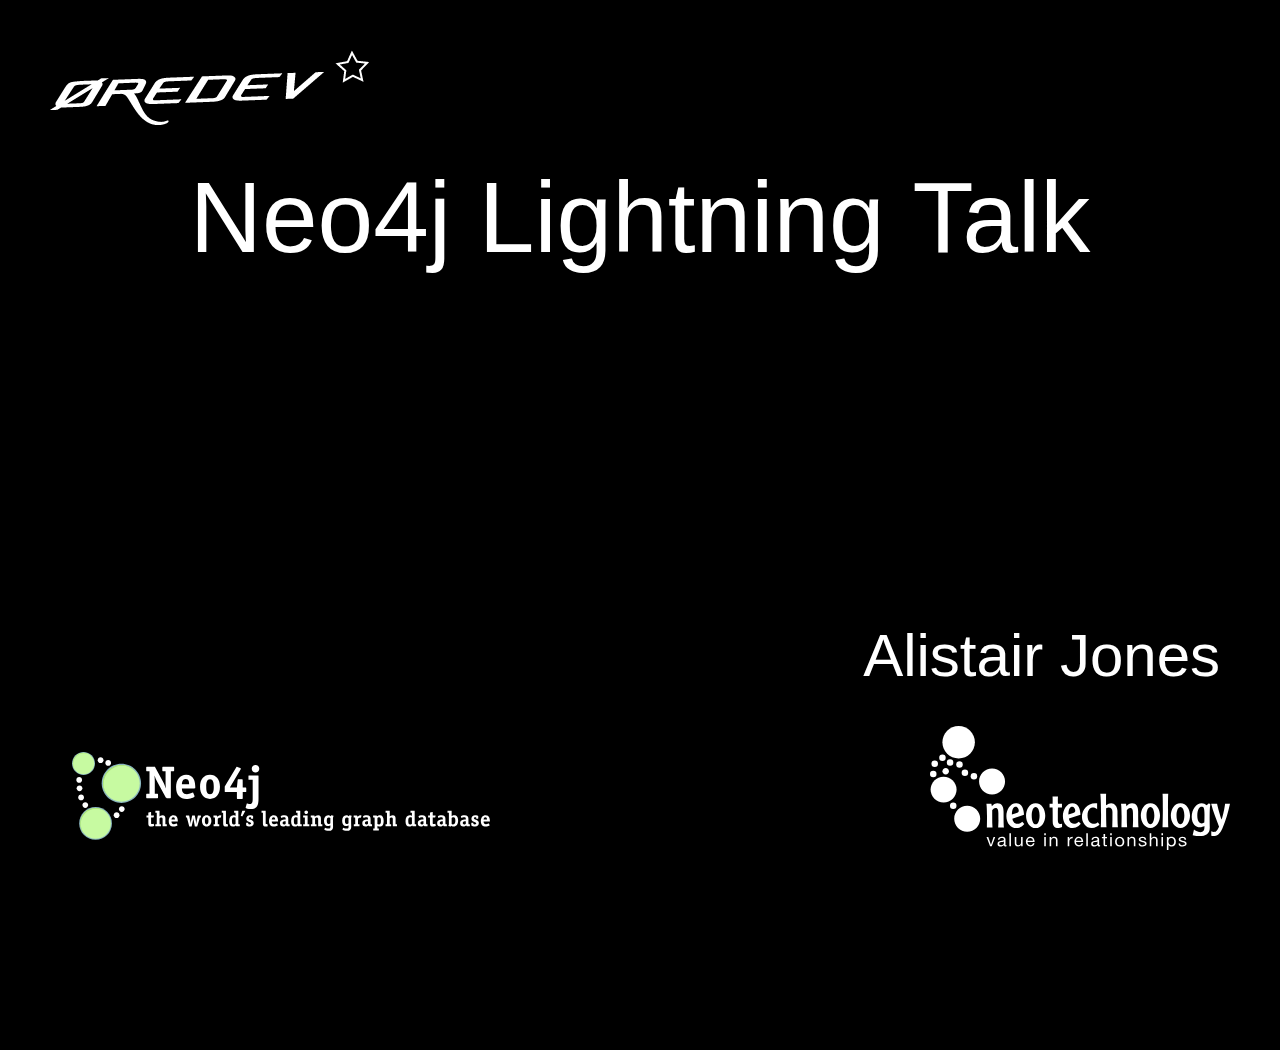
<file: 2012-11-08_Øredev_lightning/index.html>
<!DOCTYPE html>
<html xmlns="http://www.w3.org/1999/html" xmlns="">
<head>
	<meta charset="utf-8">
	<title>Øredev 2012</title>
	<link rel="stylesheet" media="screen" href="simple-core.css" type="text/css">
	<link rel="stylesheet" media="print" href="print-core.css" type="text/css">
	<link rel="stylesheet" href="lib/arrows/graph-diagram-inverted.css" type="text/css">
	<link rel="stylesheet" href="presentation.css" type="text/css">
  <link rel="stylesheet" href="lib/prettify/sunburst.css" type="text/css"/>

	<script src="lib/deck.js/modernizr.custom.js"></script>

  <script src="lib/deck.js/jquery-1.7.2.min.js"></script>
  <script src="lib/deck.js/core/deck.core.js"></script>
  <script src="lib/deck.js/extensions/hash/deck.hash.js"></script>

  <script src="lib/arrows/graph-diagram.js"></script>
  <script src="lib/d3/d3.v2.js"></script>

  <script type="text/javascript" src="lib/prettify/prettify.js"></script>

  <script type="text/javascript">

    var _gaq = _gaq || [];
    _gaq.push(['_setAccount', 'UA-9292365-1']);
    _gaq.push(['_trackPageview']);

    (function() {
      var ga = document.createElement('script'); ga.type = 'text/javascript'; ga.async = true;
      ga.src = ('https:' == document.location.protocol ? 'https://ssl' : 'http://www') + '.google-analytics.com/ga.js';
      var s = document.getElementsByTagName('script')[0]; s.parentNode.insertBefore(ga, s);
    })();

  </script>
</head>
<body class="deck-container">

<!-- Create any number of elements with class slide within the container -->
<section class="slide">
  <img src="images/oredev_rotated.png" style="position:absolute; left: 50px; top: 50px">
  <h1 style="margin-top: 150px;">Neo4j Lightning&nbsp;Talk</h1>
  <h2 style="position: absolute; right: 50px; bottom: 150px">Alistair Jones</h2>
  <img src="images/neo_technology_logo.svg" width="300px" style="position: absolute; right: 50px; bottom: 50px">
  <img src="images/neo-transparent-tag.svg" width="450px" style="position: absolute; left: 50px; bottom: 50px">
</section>

<section class="slide">
  <div class="center-outer">
    <div class="center-inner">
      <ul>
        <li class="database-category aggregate">Key-Value</li>
        <li class="database-category aggregate">Document</li>
        <li class="database-category aggregate">Column-Family</li>
        <li class="database-category">Graph</li>
      </ul>
      <div class="animation-steps">
        <ul>
          <li class="slide" id="highlight-aggregate-database-categories">Aggregates</li>
        </ul>
      </div>
    </div>
  </div>
</section>

<section class="slide">
  <div class="center-outer">
    <div class="center-inner">
      <h2 class="top-left-corner">graph model</h2>
      <figure class="graph-diagram">
        <ul class="graph-diagram-markup" data-internal-scale="1" data-external-scale="1">
          <li class="graph-diagram-node" data-node-id="0" data-x="50" data-y="0">
            <span class="graph-diagram-in-node-caption">N</span>
          </li>
          <li class="graph-diagram-node" data-node-id="1" data-x="380" data-y="-200">
            <span class="graph-diagram-in-node-caption">N</span>
          </li>
          <li class="graph-diagram-node" data-node-id="2" data-x="380" data-y="200">
            <span class="graph-diagram-in-node-caption">N</span>
          </li>
          <li class="graph-diagram-relationship" data-from="0" data-to="1">
            <span class="graph-diagram-relationship-type">R</span>
          </li>
          <li class="graph-diagram-relationship" data-from="1" data-to="2">
            <span class="graph-diagram-relationship-type">R</span>
          </li>
          <li class="graph-diagram-relationship" data-from="0" data-to="2">
            <span class="graph-diagram-relationship-type">R</span>
          </li>
        </ul>
      </figure>
    </div>
  </div>
</section>

<section class="slide">
  <h2 class="top-left-corner">flexible model</h2>
  <div class="center-outer">
    <div class="center-inner">
      <figure class="graph-diagram">
        <svg xmlns="http://www.w3.org/2000/svg" class="graph-diagram pre-sized" width="100%" height="500" viewBox="-150 -300 700 600"></svg>
        <ul class="graph-diagram-markup" data-internal-scale="1" data-external-scale="1">
          <li class="graph-diagram-node" data-node-id="0" data-x="-50" data-y="0">
            <span class="graph-diagram-in-node-caption">Alistair</span>
          </li>
          <li class="graph-diagram-node" data-node-id="1" data-x="450" data-y="200">
            <span class="graph-diagram-in-node-caption">London</span>
          </li>
          <li class="graph-diagram-node" data-node-id="2" data-x="450" data-y="-200">
            <span class="graph-diagram-in-node-caption">Neo4j</span>
          </li>
          <li class="graph-diagram-relationship" data-from="0" data-to="1">
            <span class="graph-diagram-relationship-type">lives in</span>
          </li>
          <li class="graph-diagram-relationship" data-from="0" data-to="2">
            <span class="graph-diagram-relationship-type">develops</span>
          </li>
        </ul>
      </figure>
      <ul>
        <li class="slide">Schema-free</li>
        <li class="slide">Relate anything to anything</li>
        <li class="slide">Store any property anywhere</li>
      </ul>
    </div>
  </div>
</section>

<section class="slide">
  <h2 class="top-left-corner" style="width: 200px">shortest path</h2>
  <figure class="graph-diagram shortest-path">
    <svg xmlns="http://www.w3.org/2000/svg" class="graph-diagram pre-sized" height="100%" width="100%" preserveAspectRatio="xMidYMid slice" viewBox="-200.6061513423921 -705.2453613281247 1761.7085072994232 1407.2476501464835"></svg>
    <ul class="graph-diagram-markup" data-internal-scale="1.33" data-external-scale="1">
      <li class="graph-diagram-node shortest-path start-or-end" data-node-id="0" data-x="0" data-y="0"></li>
      <li class="graph-diagram-node shortest-path" data-node-id="1" data-x="142.06070290472272" data-y="-151.87272380169173"></li>
      <li class="graph-diagram-node shortest-path" data-node-id="2" data-x="277.68091187441263" data-y="-9.015580944548853"></li>
      <li class="graph-diagram-node shortest-path" data-node-id="3" data-x="421.6729415090458" data-y="-159.282850681391"></li>
      <li class="graph-diagram-node shortest-path" data-node-id="4" data-x="565.3157399113018" data-y="-20.936986019736846"></li>
      <li class="graph-diagram-node shortest-path" data-node-id="5" data-x="721.1004959909535" data-y="-164.78344910126881"></li>
      <li class="graph-diagram-node shortest-path" data-node-id="6" data-x="858.4577746857384" data-y="-12.151870153900425"></li>
      <li class="graph-diagram-node shortest-path start-or-end" data-node-id="7" data-x="1000.4272919848454" data-y="-185.2251784245772"></li>
      <li class="graph-diagram-node" data-node-id="8" data-x="1157.854490351856" data-y="-18.307885191494346"></li>
      <li class="graph-diagram-node" data-node-id="9" data-x="147.60572390448775" data-y="152.01767082501178"></li>
      <li class="graph-diagram-node" data-node-id="10" data-x="426.96987524964896" data-y="137.7096305216166"></li>
      <li class="graph-diagram-node" data-node-id="11" data-x="712.5931130316034" data-y="153.50773173167298"></li>
      <li class="graph-diagram-node" data-node-id="12" data-x="1010.4860692992247" data-y="139.58685165061095"></li>
      <li class="graph-diagram-node" data-node-id="13" data-x="287.838332097333" data-y="-304.75495990953954"></li>
      <li class="graph-diagram-node" data-node-id="14" data-x="563.9576388480981" data-y="-315.62472465343035"></li>
      <li class="graph-diagram-node" data-node-id="15" data-x="874.1115025111617" data-y="-328.88385514567676"></li>
      <li class="graph-diagram-node" data-node-id="16" data-x="292.7871130462872" data-y="310.9402534656959"></li>
      <li class="graph-diagram-node" data-node-id="17" data-x="577.1857469601748" data-y="301.4464873120301"></li>
      <li class="graph-diagram-node" data-node-id="18" data-x="868.8827629376187" data-y="321.4577581649433"></li>
      <li class="graph-diagram-node" data-node-id="19" data-x="732.1144505551011" data-y="484.2122472318487"></li>
      <li class="graph-diagram-node" data-node-id="20" data-x="436.93957794877923" data-y="466.50863303277725"></li>
      <li class="graph-diagram-node" data-node-id="21" data-x="146.30342641271116" data-y="460.2052846349273"></li>
      <li class="graph-diagram-node" data-node-id="22" data-x="3.528193423622233" data-y="308.15895482113547"></li>
      <li class="graph-diagram-node" data-node-id="23" data-x="-159.85424912961807" data-y="148.33789768075573"></li>
      <li class="graph-diagram-node" data-node-id="24" data-x="-9.985647703471981" data-y="-305.77329477869444"></li>
      <li class="graph-diagram-node" data-node-id="25" data-x="-158.32355470585637" data-y="-135.18470247885332"></li>
      <li class="graph-diagram-node" data-node-id="26" data-x="-132.89125019446382" data-y="466.87431622268616"></li>
      <li class="graph-diagram-node" data-node-id="27" data-x="1182.783726283482" data-y="290.90016300516913"></li>
      <li class="graph-diagram-node" data-node-id="28" data-x="1039.0362044026047" data-y="467.74760081355726"></li>
      <li class="graph-diagram-node" data-node-id="29" data-x="145.79828377056845" data-y="-486.19881536727536"></li>
      <li class="graph-diagram-node" data-node-id="30" data-x="420.6084746167172" data-y="-482.5318989000823"></li>
      <li class="graph-diagram-node" data-node-id="31" data-x="725.9821612135819" data-y="-486.65064761513133"></li>
      <li class="graph-diagram-node" data-node-id="32" data-x="1010.2571645177406" data-y="-484.15738442786653"></li>
      <li class="graph-diagram-node" data-node-id="33" data-x="1156.5293390948088" data-y="-322.13281617128774"></li>
      <li class="graph-diagram-node" data-node-id="34" data-x="-158.82699364110047" data-y="-462.13187310928674"></li>
      <li class="graph-diagram-relationship shortest-path" data-from="0" data-to="1"></li>
      <li class="graph-diagram-relationship shortest-path" data-from="1" data-to="2"></li>
      <li class="graph-diagram-relationship shortest-path" data-from="2" data-to="3"></li>
      <li class="graph-diagram-relationship shortest-path" data-from="3" data-to="4"></li>
      <li class="graph-diagram-relationship shortest-path" data-from="4" data-to="5"></li>
      <li class="graph-diagram-relationship shortest-path" data-from="5" data-to="6"></li>
      <li class="graph-diagram-relationship shortest-path" data-from="6" data-to="7"></li>
      <li class="graph-diagram-relationship" data-from="7" data-to="8"></li>
      <li class="graph-diagram-relationship" data-from="2" data-to="9"></li>
      <li class="graph-diagram-relationship" data-from="9" data-to="0"></li>
      <li class="graph-diagram-relationship" data-from="4" data-to="10"></li>
      <li class="graph-diagram-relationship" data-from="10" data-to="2"></li>
      <li class="graph-diagram-relationship" data-from="6" data-to="11"></li>
      <li class="graph-diagram-relationship" data-from="11" data-to="4"></li>
      <li class="graph-diagram-relationship" data-from="8" data-to="12"></li>
      <li class="graph-diagram-relationship" data-from="12" data-to="6"></li>
      <li class="graph-diagram-relationship" data-from="3" data-to="13"></li>
      <li class="graph-diagram-relationship" data-from="13" data-to="1"></li>
      <li class="graph-diagram-relationship" data-from="5" data-to="14"></li>
      <li class="graph-diagram-relationship" data-from="14" data-to="3"></li>
      <li class="graph-diagram-relationship" data-from="7" data-to="15"></li>
      <li class="graph-diagram-relationship" data-from="15" data-to="5"></li>
      <li class="graph-diagram-relationship" data-from="9" data-to="16"></li>
      <li class="graph-diagram-relationship" data-from="16" data-to="10"></li>
      <li class="graph-diagram-relationship" data-from="10" data-to="17"></li>
      <li class="graph-diagram-relationship" data-from="17" data-to="11"></li>
      <li class="graph-diagram-relationship" data-from="11" data-to="18"></li>
      <li class="graph-diagram-relationship" data-from="18" data-to="12"></li>
      <li class="graph-diagram-relationship" data-from="18" data-to="19"></li>
      <li class="graph-diagram-relationship" data-from="19" data-to="17"></li>
      <li class="graph-diagram-relationship" data-from="17" data-to="20"></li>
      <li class="graph-diagram-relationship" data-from="20" data-to="16"></li>
      <li class="graph-diagram-relationship" data-from="16" data-to="21"></li>
      <li class="graph-diagram-relationship" data-from="21" data-to="22"></li>
      <li class="graph-diagram-relationship" data-from="22" data-to="9"></li>
      <li class="graph-diagram-relationship" data-from="0" data-to="23"></li>
      <li class="graph-diagram-relationship" data-from="23" data-to="22"></li>
      <li class="graph-diagram-relationship" data-from="1" data-to="24"></li>
      <li class="graph-diagram-relationship" data-from="24" data-to="25"></li>
      <li class="graph-diagram-relationship" data-from="25" data-to="0"></li>
      <li class="graph-diagram-relationship" data-from="22" data-to="26"></li>
      <li class="graph-diagram-relationship" data-from="12" data-to="27"></li>
      <li class="graph-diagram-relationship" data-from="27" data-to="28"></li>
      <li class="graph-diagram-relationship" data-from="28" data-to="18"></li>
      <li class="graph-diagram-relationship" data-from="24" data-to="29"></li>
      <li class="graph-diagram-relationship" data-from="29" data-to="13"></li>
      <li class="graph-diagram-relationship" data-from="13" data-to="30"></li>
      <li class="graph-diagram-relationship" data-from="30" data-to="14"></li>
      <li class="graph-diagram-relationship" data-from="14" data-to="31"></li>
      <li class="graph-diagram-relationship" data-from="31" data-to="15"></li>
      <li class="graph-diagram-relationship" data-from="15" data-to="32"></li>
      <li class="graph-diagram-relationship" data-from="32" data-to="33"></li>
      <li class="graph-diagram-relationship" data-from="7" data-to="33"></li>
      <li class="graph-diagram-relationship" data-from="34" data-to="24"></li>
    </ul>
  </figure>
  <ul>
    <li class="slide" id="shortest-path-start-and-end"></li>
    <li class="slide" id="shortest-path-path"></li>
  </ul>
</section>

<section class="slide">
  <h2 class="top-left-corner" style="width: 200px">hierarchies</h2>
  <figure class="graph-diagram hierarchy">
    <svg xmlns="http://www.w3.org/2000/svg" class="graph-diagram pre-sized" height="100%" width="100%" viewBox="-51903.912986542804 20492.387664174974 1941.359374999949 1851.08398437508"></svg>
    <ul class="graph-diagram-markup" data-internal-scale="2.98" data-external-scale="1">
      <li class="graph-diagram-node" data-node-id="0" data-x="-17123.578707732522" data-y="6896.103243011737"></li>
      <li class="graph-diagram-node" data-node-id="1" data-x="-17328.895402363352" data-y="6971.095378078845"></li>
      <li class="graph-diagram-node" data-node-id="2" data-x="-17122.502522749248" data-y="6987.0015494295185"></li>
      <li class="graph-diagram-node" data-node-id="3" data-x="-16882.996964863403" data-y="6967.8740326510015"></li>
      <li class="graph-diagram-node" data-node-id="4" data-x="-17397.957378034498" data-y="7057.033533489918"></li>
      <li class="graph-diagram-node" data-node-id="5" data-x="-17263.123590282856" data-y="7046.598733783559"></li>
      <li class="graph-diagram-node" data-node-id="6" data-x="-17200.80186209485" data-y="7075.47745651844"></li>
      <li class="graph-diagram-node" data-node-id="7" data-x="-17328.895402363345" data-y="7052.974572709727"></li>
      <li class="graph-diagram-node hierarchy start-node" data-node-id="8" data-x="-17064.82372660835" data-y="7079.816933238247"></li>
      <li class="graph-diagram-node" data-node-id="9" data-x="-16878.297667464092" data-y="7076.9344353355555"></li>
      <li class="graph-diagram-node" data-node-id="10" data-x="-16934.337935920415" data-y="7144.512560335563"></li>
      <li class="graph-diagram-node hierarchy descendant" data-node-id="11" data-x="-17111.840295400263" data-y="7200.149095570481"></li>
      <li class="graph-diagram-node hierarchy descendant" data-node-id="12" data-x="-17132.130511423744" data-y="7312.942719731559"></li>
      <li class="graph-diagram-node" data-node-id="13" data-x="-16815.618084829825" data-y="7141.028395067098"></li>
      <li class="graph-diagram-node" data-node-id="14" data-x="-17248.095014359882" data-y="7160.226040830531"></li>
      <li class="graph-diagram-node hierarchy descendant" data-node-id="15" data-x="-17027.976516037885" data-y="7197.916110041946"></li>
      <li class="graph-diagram-node" data-node-id="16" data-x="-16967.22384196069" data-y="7218.673634161068"></li>
      <li class="graph-diagram-node" data-node-id="17" data-x="-16813.761960668773" data-y="7217.538462181199"></li>
      <li class="graph-diagram-node" data-node-id="18" data-x="-16889.37149296742" data-y="7216.660211342276"></li>
      <li class="graph-diagram-node" data-node-id="19" data-x="-17356.7477513566" data-y="7143.578599555365"></li>
      <li class="graph-diagram-node" data-node-id="20" data-x="-17300.371912430477" data-y="7141.22960626678"></li>
      <li class="graph-diagram-node" data-node-id="21" data-x="-17163.047562598233" data-y="7162.782799429505"></li>
      <li class="graph-diagram-node" data-node-id="22" data-x="-17266.77160831961" data-y="7251.014893598995"></li>
      <li class="graph-diagram-node" data-node-id="23" data-x="-17180.83279749755" data-y="7252.229370318776"></li>
      <li class="graph-diagram-node" data-node-id="24" data-x="-17223.586572665274" data-y="7251.998010209728"></li>
      <li class="graph-diagram-node" data-node-id="25" data-x="-17143.305270232453" data-y="7252.588535587232"></li>
      <li class="graph-diagram-node hierarchy descendant" data-node-id="26" data-x="-17093.64346234659" data-y="7312.169334664447"></li>
      <li class="graph-diagram-node hierarchy descendant" data-node-id="27" data-x="-17052.183468638545" data-y="7284.886537894293"></li>
      <li class="graph-diagram-node hierarchy descendant" data-node-id="28" data-x="-17010.899125098273" data-y="7284.668286006713"></li>
      <li class="graph-diagram-node" data-node-id="29" data-x="-16981.3178016922" data-y="7326.123691837244"></li>
      <li class="graph-diagram-node" data-node-id="30" data-x="-16940.71377484656" data-y="7324.978688691278"></li>
      <li class="graph-diagram-node" data-node-id="31" data-x="-16901.116459410383" data-y="7309.948801946303"></li>
      <li class="graph-diagram-node" data-node-id="32" data-x="-16863.532566792946" data-y="7307.93537912752"></li>
      <li class="graph-diagram-node" data-node-id="33" data-x="-16824.462201860046" data-y="7306.800207147641"></li>
      <li class="graph-diagram-node" data-node-id="34" data-x="-16785.420675014382" data-y="7305.457925268452"></li>
      <li class="graph-diagram-node hierarchy descendant" data-node-id="35" data-x="-17107.56701519894" data-y="7398.644271744982"></li>
      <li class="graph-diagram-node hierarchy descendant" data-node-id="36" data-x="-17065.64299045062" data-y="7398.665900310423"></li>
      <li class="graph-diagram-node hierarchy descendant" data-node-id="37" data-x="-17024.238051272765" data-y="7397.333449597336"></li>
      <li class="graph-diagram-node hierarchy descendant" data-node-id="38" data-x="-17148.405679209012" data-y="7396.237602281899"></li>
      <li class="graph-diagram-node hierarchy descendant" data-node-id="39" data-x="-17034.733804209023" data-y="7476.588378288612"></li>
      <li class="graph-diagram-node hierarchy descendant" data-node-id="40" data-x="-17082.653529460684" data-y="7478.3461907886085"></li>
      <li class="graph-diagram-relationship" data-from="0" data-to="1"></li>
      <li class="graph-diagram-relationship" data-from="0" data-to="2"></li>
      <li class="graph-diagram-relationship" data-from="0" data-to="3"></li>
      <li class="graph-diagram-relationship" data-from="1" data-to="4"></li>
      <li class="graph-diagram-relationship" data-from="1" data-to="5"></li>
      <li class="graph-diagram-relationship" data-from="2" data-to="6"></li>
      <li class="graph-diagram-relationship" data-from="1" data-to="7"></li>
      <li class="graph-diagram-relationship" data-from="2" data-to="8"></li>
      <li class="graph-diagram-relationship" data-from="3" data-to="9"></li>
      <li class="graph-diagram-relationship" data-from="9" data-to="10"></li>
      <li class="graph-diagram-relationship hierarchy descendant" data-from="8" data-to="11"></li>
      <li class="graph-diagram-relationship hierarchy descendant" data-from="11" data-to="12"></li>
      <li class="graph-diagram-relationship" data-from="9" data-to="13"></li>
      <li class="graph-diagram-relationship" data-from="6" data-to="14"></li>
      <li class="graph-diagram-relationship hierarchy descendant" data-from="8" data-to="15"></li>
      <li class="graph-diagram-relationship" data-from="10" data-to="16"></li>
      <li class="graph-diagram-relationship" data-from="13" data-to="17"></li>
      <li class="graph-diagram-relationship" data-from="10" data-to="18"></li>
      <li class="graph-diagram-relationship" data-from="7" data-to="19"></li>
      <li class="graph-diagram-relationship" data-from="7" data-to="20"></li>
      <li class="graph-diagram-relationship" data-from="6" data-to="21"></li>
      <li class="graph-diagram-relationship" data-from="14" data-to="22"></li>
      <li class="graph-diagram-relationship" data-from="21" data-to="23"></li>
      <li class="graph-diagram-relationship" data-from="14" data-to="24"></li>
      <li class="graph-diagram-relationship" data-from="21" data-to="25"></li>
      <li class="graph-diagram-relationship hierarchy descendant" data-from="11" data-to="26"></li>
      <li class="graph-diagram-relationship hierarchy descendant" data-from="15" data-to="27"></li>
      <li class="graph-diagram-relationship hierarchy descendant" data-from="15" data-to="28"></li>
      <li class="graph-diagram-relationship" data-from="16" data-to="29"></li>
      <li class="graph-diagram-relationship" data-from="16" data-to="30"></li>
      <li class="graph-diagram-relationship" data-from="18" data-to="31"></li>
      <li class="graph-diagram-relationship" data-from="18" data-to="32"></li>
      <li class="graph-diagram-relationship" data-from="17" data-to="33"></li>
      <li class="graph-diagram-relationship" data-from="17" data-to="34"></li>
      <li class="graph-diagram-relationship hierarchy descendant" data-from="26" data-to="35"></li>
      <li class="graph-diagram-relationship hierarchy descendant" data-from="26" data-to="36"></li>
      <li class="graph-diagram-relationship hierarchy descendant" data-from="26" data-to="37"></li>
      <li class="graph-diagram-relationship hierarchy descendant" data-from="26" data-to="38"></li>
      <li class="graph-diagram-relationship hierarchy descendant" data-from="36" data-to="39"></li>
      <li class="graph-diagram-relationship hierarchy descendant" data-from="36" data-to="40"></li>
    </ul>
  </figure>
  <ul>
    <li class="slide" id="hierarchy-start-node"></li>
    <li class="slide" id="hierarchy-descendants"></li>
  </ul>
</section>

<section class="slide">
  <h2 class="top-left-corner" style="width: 200px">recommend a friend</h2>
  <figure class="graph-diagram recommend-a-friend">
    <svg xmlns="http://www.w3.org/2000/svg" class="graph-diagram pre-sized" height="100%" width="100%" viewBox="-589.1538085937494 -802.6016845703102 1178.2639160156243 884.5465698242172"></svg>
    <ul class="graph-diagram-markup" data-internal-scale="1.33" data-external-scale="1">
      <li class="graph-diagram-node me" data-node-id="0" data-x="2.220446049250313e-16" data-y="18.003673123238343"></li>
      <li class="graph-diagram-node friend" data-node-id="1" data-x="-77.65507518796986" data-y="-258.2452989162358"></li>
      <li class="graph-diagram-node friend" data-node-id="2" data-x="69.12213088874536" data-y="-261.0574134310386"></li>
      <li class="graph-diagram-node friend" data-node-id="3" data-x="-246.03597311148948" data-y="-419.008320973331"></li>
      <li class="graph-diagram-node friend" data-node-id="4" data-x="230.87782322015974" data-y="-423.3082706766891"></li>
      <li class="graph-diagram-node friend-of-friend significant recommended" data-node-id="5" data-x="-4.4605226445020385" data-y="-559.8508906543685"></li>
      <li class="graph-diagram-node friend-of-friend" data-node-id="6" data-x="-399.363765859962" data-y="-346.0759901462644"></li>
      <li class="graph-diagram-node friend-of-friend" data-node-id="7" data-x="-254.3468045112783" data-y="-162.00469741247628"></li>
      <li class="graph-diagram-node friend-of-friend" data-node-id="8" data-x="257.7555491511982" data-y="-164.06493222803093"></li>
      <li class="graph-diagram-node friend-of-friend" data-node-id="9" data-x="360.53618237488246" data-y="-290.97744360902146"></li>
      <li class="graph-diagram-node friend-of-friend" data-node-id="10" data-x="-305.43446935209073" data-y="-540.8128322515257"></li>
      <li class="graph-diagram-node friend-of-friend" data-node-id="11" data-x="399.33090783599613" data-y="-522.5563909774404"></li>
      <li class="graph-diagram-relationship friend" data-from="0" data-to="1"></li>
      <li class="graph-diagram-relationship friend" data-from="0" data-to="2"></li>
      <li class="graph-diagram-relationship friend" data-from="0" data-to="3"></li>
      <li class="graph-diagram-relationship friend" data-from="0" data-to="4"></li>
      <li class="graph-diagram-relationship friend-internal" data-from="1" data-to="2"></li>
      <li class="graph-diagram-relationship friend-internal" data-from="2" data-to="4"></li>
      <li class="graph-diagram-relationship friend-internal" data-from="1" data-to="3"></li>
      <li class="graph-diagram-relationship friend-internal" data-from="4" data-to="3"></li>
      <li class="graph-diagram-relationship friend-internal" data-from="2" data-to="3"></li>
      <li class="graph-diagram-relationship friend-internal" data-from="1" data-to="4"></li>
      <li class="graph-diagram-relationship friend-of-friend significant" data-from="4" data-to="5"></li>
      <li class="graph-diagram-relationship friend-of-friend significant" data-from="2" data-to="5"></li>
      <li class="graph-diagram-relationship friend-of-friend significant" data-from="1" data-to="5"></li>
      <li class="graph-diagram-relationship friend-of-friend significant" data-from="3" data-to="5"></li>
      <li class="graph-diagram-relationship friend-of-friend" data-from="3" data-to="6"></li>
      <li class="graph-diagram-relationship friend-of-friend" data-from="1" data-to="7"></li>
      <li class="graph-diagram-relationship friend-of-friend" data-from="3" data-to="7"></li>
      <li class="graph-diagram-relationship friend-of-friend" data-from="2" data-to="8"></li>
      <li class="graph-diagram-relationship friend-of-friend" data-from="4" data-to="9"></li>
      <li class="graph-diagram-relationship friend-of-friend" data-from="2" data-to="9"></li>
      <li class="graph-diagram-relationship friend-of-friend" data-from="3" data-to="10"></li>
      <li class="graph-diagram-relationship friend-of-friend" data-from="4" data-to="11"></li>
      <li class="graph-diagram-relationship recommended" data-from="0" data-to="5"></li>
    </ul>
  </figure>
  <ul>
    <li class="slide" id="recommend-a-friend-me"></li>
    <li class="slide" id="recommend-a-friend-fiends"></li>
    <li class="slide" id="recommend-a-friend-fiends-know-friends"></li>
    <li class="slide" id="recommend-a-friend-fiends-other-friends"></li>
    <li class="slide" id="recommend-a-friend-fiends-significant"></li>
    <li class="slide" id="recommend-a-friend-fiends-recommended"></li>
  </ul>
</section>

<section class="slide">
  <div class="center-outer">
    <div class="center-inner">
      <table class="relational-table">
        <caption>departments</caption>
        <tr>
          <th>dept_id</th>
          <th>dept_name</th>
          <th>parent_dept_id</th>
        </tr>
        <tr>
          <td class="number">1</td>
          <td>ACME Corp</td>
          <td class="number">null</td>
        </tr>
        <tr>
          <td class="number">2</td>
          <td>Widgets</td>
          <td class="number">1</td>
        </tr>
        <tr>
          <td class="number">3</td>
          <td>Corporate</td>
          <td class="number">1</td>
        </tr>
        <tr>
          <td class="number">4</td>
          <td>Widget marketing</td>
          <td class="number">2</td>
        </tr>
        <tr>
          <td class="number">5</td>
          <td>Widget engineering</td>
          <td class="number">2</td>
        </tr>
      </table>
      <table class="relational-table">
        <caption>employees</caption>
        <tr>
          <th>employee_id</th>
          <th>dept_id</th>
          <th>employee_name</th>
        </tr>
        <tr>
          <td class="number">1</td>
          <td class="number">1</td>
          <td>John</td>
        </tr>
        <tr>
          <td class="number">2</td>
          <td class="number">2</td>
          <td>Mary</td>
        </tr>
        <tr>
          <td class="number">3</td>
          <td class="number">3</td>
          <td>Steve</td>
        </tr>
        <tr>
          <td class="number">4</td>
          <td class="number">3</td>
          <td>James</td>
        </tr>
        <tr>
          <td class="number">5</td>
          <td class="number">4</td>
          <td>David</td>
        </tr>
        <tr>
          <td class="number">6</td>
          <td class="number">4</td>
          <td>Liz</td>
        </tr>
        <tr>
          <td class="number">7</td>
          <td class="number">5</td>
          <td>Dan</td>
        </tr>
      </table>
    </div>
  </div>
</section>

<section class="slide corporate-structure">
  <div class="center-outer">
    <div class="center-inner">
        <figure class="graph-diagram">
          <ul class="graph-diagram-markup" data-internal-scale="2.43" data-external-scale="0.5">
            <li class="graph-diagram-node" data-node-id="0" data-x="-978.0777186601737" data-y="-2353.9079855695177">
              <span class="graph-diagram-in-node-caption">ACME</span>
            </li>
            <li class="graph-diagram-node" data-node-id="1" data-x="-769.3054659454913" data-y="-2304.233796822194">
              <span class="graph-diagram-in-node-caption">Widgets</span>
            </li>
            <li class="graph-diagram-node" data-node-id="2" data-x="-770.3127285168505" data-y="-2398.100854653879">
              <span class="graph-diagram-in-node-caption">Corporate</span>
            </li>
            <li class="graph-diagram-node" data-node-id="3" data-x="-524.528086732935" data-y="-2265.8589949038806">
              <span class="graph-diagram-in-node-caption">marketing</span>
            </li>
            <li class="graph-diagram-node" data-node-id="4" data-x="-526.0116221070781" data-y="-2357.035309709152">
              <span class="graph-diagram-in-node-caption">engineering</span>
            </li>
            <li class="graph-diagram-node" data-node-id="5" data-x="-482.7725493937352" data-y="-2111.3583852430393">
              <span class="graph-diagram-in-node-caption">David</span>
            </li>
            <li class="graph-diagram-node" data-node-id="6" data-x="-561.80152825171" data-y="-2110.3659313107732">
              <span class="graph-diagram-in-node-caption">Liz</span>
            </li>
            <li class="graph-diagram-node" data-node-id="7" data-x="-527.9830827713002" data-y="-2506.345081054629">
              <span class="graph-diagram-in-node-caption">Dan</span>
            </li>
            <li class="graph-diagram-node" data-node-id="8" data-x="-981.1119845943683" data-y="-2208.804160498788">
              <span class="graph-diagram-in-node-caption">John</span>
            </li>
            <li class="graph-diagram-node" data-node-id="9" data-x="-768.4861631628911" data-y="-2148.2946491241446">
              <span class="graph-diagram-in-node-caption">Mary</span>
            </li>
            <li class="graph-diagram-node" data-node-id="10" data-x="-709.6832676757999" data-y="-2542.1864224265123">
              <span class="graph-diagram-in-node-caption">Steve</span>
            </li>
            <li class="graph-diagram-node" data-node-id="11" data-x="-829.4020881456611" data-y="-2541.7941899162256">
              <span class="graph-diagram-in-node-caption">James</span>
            </li>
            <li class="graph-diagram-relationship" data-from="1" data-to="0">
              <span class="graph-diagram-relationship-type">parent</span>
            </li>
            <li class="graph-diagram-relationship" data-from="2" data-to="0">
              <span class="graph-diagram-relationship-type">parent</span>
            </li>
            <li class="graph-diagram-relationship" data-from="3" data-to="1">
              <span class="graph-diagram-relationship-type">parent</span>
            </li>
            <li class="graph-diagram-relationship" data-from="4" data-to="1">
              <span class="graph-diagram-relationship-type">parent</span>
            </li>
            <li class="graph-diagram-relationship" data-from="5" data-to="3">
              <span class="graph-diagram-relationship-type">works_in</span>
            </li>
            <li class="graph-diagram-relationship" data-from="6" data-to="3">
              <span class="graph-diagram-relationship-type">works_in</span>
            </li>
            <li class="graph-diagram-relationship" data-from="7" data-to="4">
              <span class="graph-diagram-relationship-type">works_in</span>
            </li>
            <li class="graph-diagram-relationship" data-from="8" data-to="0">
              <span class="graph-diagram-relationship-type">owns</span>
            </li>
            <li class="graph-diagram-relationship" data-from="9" data-to="1">
              <span class="graph-diagram-relationship-type">works_in</span>
            </li>
            <li class="graph-diagram-relationship" data-from="10" data-to="2">
              <span class="graph-diagram-relationship-type">works_in</span>
            </li>
            <li class="graph-diagram-relationship" data-from="11" data-to="2">
              <span class="graph-diagram-relationship-type">works_in</span>
            </li>
          </ul>
      </figure>
      <h3 class="question">Who works in the 'Widgets' department and its sub-departments?</h3>
<pre class="query" style="text-align: left; margin-left: 100px">
start department = node:Department(name='Widgets')
match employee -[:works_in]-> sub_department
      -[0..*:parent]-> department
return employee
</pre>
    </div>
  </div>
</section>

<section class="slide">
  <h2 class="top-left-corner">Pattern matching</h2>
  <div class="diagram-then-syntax">
    <figure class="graph-diagram pattern-matching">
      <ul class="graph-diagram-markup" data-internal-scale="3" data-external-scale=".7">
        <li class="graph-diagram-node" data-node-id=0 data-x=-100 data-y=-160></li>
        <li class="graph-diagram-node" data-node-id=1 data-x=0 data-y=-160></li>
        <li class="graph-diagram-node" data-node-id=2 data-x=100 data-y=-160></li>
        <li class="graph-diagram-node" data-node-id=3 data-x=-150 data-y=-80></li>
        <li class="graph-diagram-node start-node match-1" data-node-id=4 data-x=-50 data-y=-80></li>
        <li class="graph-diagram-node match-1" data-node-id=5 data-x=50 data-y=-80></li>
        <li class="graph-diagram-node" data-node-id=6 data-x=150 data-y=-80></li>
        <li class="graph-diagram-node" data-node-id=7 data-x=-200 data-y=0></li>
        <li class="graph-diagram-node" data-node-id=8 data-x=-100 data-y=0></li>
        <li class="graph-diagram-node match-1" data-node-id=9 data-x=0 data-y=0></li>
        <li class="graph-diagram-node" data-node-id=10 data-x=100 data-y=0></li>
        <li class="graph-diagram-node start-node" data-node-id=11 data-x=200 data-y=0></li>
        <li class="graph-diagram-node" data-node-id=12 data-x=-150 data-y=80></li>
        <li class="graph-diagram-node start-node" data-node-id=13 data-x=-50 data-y=80></li>
        <li class="graph-diagram-node" data-node-id=14 data-x=50 data-y=80></li>
        <li class="graph-diagram-node" data-node-id=15 data-x=150 data-y=80></li>
        <li class="graph-diagram-node" data-node-id=16 data-x=-100 data-y=160></li>
        <li class="graph-diagram-node" data-node-id=17 data-x=0 data-y=160></li>
        <li class="graph-diagram-node" data-node-id=18 data-x=100 data-y=160></li>
        <li class="graph-diagram-relationship" data-from=0 data-to=1></li>
        <li class="graph-diagram-relationship" data-from=1 data-to=2></li>
        <li class="graph-diagram-relationship" data-from=3 data-to=4></li>
        <li class="graph-diagram-relationship match-1" data-from=4 data-to=5></li>
        <li class="graph-diagram-relationship" data-from=5 data-to=6></li>
        <li class="graph-diagram-relationship" data-from=7 data-to=8></li>
        <li class="graph-diagram-relationship" data-from=8 data-to=9></li>
        <li class="graph-diagram-relationship" data-from=9 data-to=10></li>
        <li class="graph-diagram-relationship" data-from=11 data-to=10></li>
        <li class="graph-diagram-relationship" data-from=12 data-to=13></li>
        <li class="graph-diagram-relationship" data-from=13 data-to=14></li>
        <li class="graph-diagram-relationship" data-from=14 data-to=15></li>
        <li class="graph-diagram-relationship" data-from=16 data-to=17></li>
        <li class="graph-diagram-relationship" data-from=17 data-to=18></li>
        <li class="graph-diagram-relationship" data-from=3 data-to=0></li>
        <li class="graph-diagram-relationship" data-from=4 data-to=0></li>
        <li class="graph-diagram-relationship" data-from=1 data-to=4></li>
        <li class="graph-diagram-relationship" data-from=5 data-to=1></li>
        <li class="graph-diagram-relationship" data-from=5 data-to=2></li>
        <li class="graph-diagram-relationship" data-from=2 data-to=6></li>
        <li class="graph-diagram-relationship" data-from=3 data-to=7></li>
        <li class="graph-diagram-relationship" data-from=3 data-to=8></li>
        <li class="graph-diagram-relationship" data-from=8 data-to=4></li>
        <li class="graph-diagram-relationship match-1" data-from=4 data-to=9></li>
        <li class="graph-diagram-relationship match-1" data-from=9 data-to=5></li>
        <li class="graph-diagram-relationship" data-from=5 data-to=10></li>
        <li class="graph-diagram-relationship" data-from=10 data-to=6></li>
        <li class="graph-diagram-relationship" data-from=6 data-to=11></li>
        <li class="graph-diagram-relationship" data-from=7 data-to=12></li>
        <li class="graph-diagram-relationship" data-from=12 data-to=8></li>
        <li class="graph-diagram-relationship" data-from=8 data-to=13></li>
        <li class="graph-diagram-relationship" data-from=13 data-to=9></li>
        <li class="graph-diagram-relationship" data-from=9 data-to=14></li>
        <li class="graph-diagram-relationship" data-from=14 data-to=10></li>
        <li class="graph-diagram-relationship" data-from=10 data-to=15></li>
        <li class="graph-diagram-relationship" data-from=15 data-to=11></li>
        <li class="graph-diagram-relationship" data-from=12 data-to=16></li>
        <li class="graph-diagram-relationship" data-from=16 data-to=13></li>
        <li class="graph-diagram-relationship" data-from=13 data-to=17></li>
        <li class="graph-diagram-relationship" data-from=17 data-to=14></li>
        <li class="graph-diagram-relationship" data-from=14 data-to=18></li>
        <li class="graph-diagram-relationship" data-from=18 data-to=15></li>
      </ul>
    </figure>
  </div>
  <div class="animation-steps">
    <h3 class="slide" id="startNodes">Start nodes</h3>
    <h3 class="slide" id="match-1">Match 1</h3>
    <h3 class="slide" id="match-2">Match 2</h3>
  </div>
</section>

<section class="slide">
  <h2 class="top-left-corner">Pattern matching</h2>
  <div class="diagram-then-syntax">
    <figure class="graph-diagram">
      <ul class="graph-diagram-markup">
        <li class="graph-diagram-node" data-node-id="node_A" data-x="0" data-y=0>
          <span class="graph-diagram-in-node-caption">A</span>
        </li>
        <li class="graph-diagram-node" data-node-id="node_B" data-x="-120" data-y=200>
          <span class="graph-diagram-in-node-caption">B</span>
        </li>
        <li class="graph-diagram-node" data-node-id="node_C" data-x="120" data-y=200>
          <span class="graph-diagram-in-node-caption">C</span>
        </li>
        <li class="graph-diagram-relationship" data-from="node_A" data-to="node_B"></li>
        <li class="graph-diagram-relationship" data-from="node_A" data-to="node_C"></li>
        <li class="graph-diagram-relationship" data-from="node_B" data-to="node_C"></li>
      </ul>
    </figure>
  </div>
</section>

<section class="slide">
  <h2 class="top-left-corner">Relationship</h2>
  <div class="diagram-then-syntax">
    <figure class="graph-diagram">
      <ul class="graph-diagram-markup">
        <li class="graph-diagram-node" data-node-id="node_A" data-x="-240" data-y=50></li>
        <li class="graph-diagram-node" data-node-id="node_B" data-x="240" data-y=50></li>
        <li class="graph-diagram-relationship" data-from="node_A" data-to="node_B"></li>
      </ul>
    </figure>
    <p class="slide ascii-art-cypher">() --> ()</p>
  </div>
</section>

<section class="slide">
  <h2 class="top-left-corner">Bound variables</h2>
  <div class="diagram-then-syntax">
    <figure class="graph-diagram">
      <ul class="graph-diagram-markup">
        <li class="graph-diagram-node" data-node-id="node_A" data-x="-240" data-y=50>
          <span class="graph-diagram-in-node-caption">A</span>
        </li>
        <li class="graph-diagram-node" data-node-id="node_B" data-x="240" data-y=50>
          <span class="graph-diagram-in-node-caption">B</span>
        </li>
        <li class="graph-diagram-relationship" data-from="node_A" data-to="node_B"></li>
      </ul>
    </figure>
    <p class="slide ascii-art-cypher">(A) --> (B)</p>
  </div>
</section>

<section class="slide">
  <h2 class="top-left-corner">Optional parentheses</h2>
  <div class="diagram-then-syntax">
    <figure class="graph-diagram">
      <ul class="graph-diagram-markup">
        <li class="graph-diagram-node" data-node-id="node_A" data-x="-240" data-y=50>
          <span class="graph-diagram-in-node-caption">A</span>
        </li>
        <li class="graph-diagram-node" data-node-id="node_B" data-x="240" data-y=50>
          <span class="graph-diagram-in-node-caption">B</span>
        </li>
        <li class="graph-diagram-relationship" data-from="node_A" data-to="node_B"></li>
      </ul>
    </figure>
    <p class="ascii-art-cypher">A --> B</p>
  </div>
</section>

<section class="slide">
  <h2 class="top-left-corner">Relationship type</h2>
  <div class="diagram-then-syntax">
    <figure class="graph-diagram">
      <ul class="graph-diagram-markup">
        <li class="graph-diagram-node" data-node-id="node_A" data-x="-240" data-y=50>
          <span class="graph-diagram-in-node-caption">A</span>
        </li>
        <li class="graph-diagram-node" data-node-id="node_B" data-x="240" data-y=50>
          <span class="graph-diagram-in-node-caption">B</span>
        </li>
        <li class="graph-diagram-relationship" data-from="node_A" data-to="node_B">
          <span class="graph-diagram-relationship-type">LOVES</span>
        </li>
      </ul>
    </figure>
    <p class="slide ascii-art-cypher">A -[:LOVES]-> B</p>
  </div>
</section>

<section class="slide">
  <h2 class="top-left-corner">Path</h2>
  <div class="diagram-then-syntax">
    <figure class="graph-diagram">
      <ul class="graph-diagram-markup">
        <li class="graph-diagram-node" data-node-id="node_A" data-x="-380" data-y=50>
          <span class="graph-diagram-in-node-caption">A</span>
        </li>
        <li class="graph-diagram-node" data-node-id="node_B" data-x="0" data-y=50>
          <span class="graph-diagram-in-node-caption">B</span>
        </li>
        <li class="graph-diagram-node" data-node-id="node_C" data-x="380" data-y=50>
          <span class="graph-diagram-in-node-caption">C</span>
        </li>
        <li class="graph-diagram-relationship" data-from="node_A" data-to="node_B"></li>
        <li class="graph-diagram-relationship" data-from="node_B" data-to="node_C"></li>
      </ul>
    </figure>
    <p class="slide ascii-art-cypher">A --> B --> C</p>
  </div>
</section>

<section class="slide">
  <h2 class="top-left-corner">Cycle</h2>
  <div class="diagram-then-syntax">
    <figure class="graph-diagram">
      <ul class="graph-diagram-markup">
        <li class="graph-diagram-node" data-node-id="node_A" data-x="0" data-y=0>
          <span class="graph-diagram-in-node-caption">A</span>
        </li>
        <li class="graph-diagram-node" data-node-id="node_B" data-x="-120" data-y=200>
          <span class="graph-diagram-in-node-caption">B</span>
        </li>
        <li class="graph-diagram-node" data-node-id="node_C" data-x="120" data-y=200>
          <span class="graph-diagram-in-node-caption">C</span>
        </li>
        <li class="graph-diagram-relationship" data-from="node_A" data-to="node_B"></li>
        <li class="graph-diagram-relationship" data-from="node_A" data-to="node_C"></li>
        <li class="graph-diagram-relationship" data-from="node_B" data-to="node_C"></li>
      </ul>
    </figure>
    <p class="slide ascii-art-cypher">A --> B --> C, A --> C</p>
    <p class="slide ascii-art-cypher">A --> B --> C <-- A</p>
  </div>
</section>

<section class="slide">
  <h2 class="top-left-corner">Variable length paths</h2>
  <div class="diagram-then-syntax">
    <figure class="graph-diagram">
      <ul class="graph-diagram-markup">
        <li class="graph-diagram-node" data-node-id="node_A" data-x="-200" data-y=50>
          <span class="graph-diagram-in-node-caption">A</span>
        </li>
        <li class="graph-diagram-node" data-node-id="node_B" data-x="200" data-y=50>
          <span class="graph-diagram-in-node-caption">B</span>
        </li>
        <li class="graph-diagram-relationship" data-from="node_A" data-to="node_B"></li>
      </ul>
    </figure>
    <p>or</p>
    <figure class="graph-diagram">
      <ul class="graph-diagram-markup">
        <li class="graph-diagram-node" data-node-id="node_A" data-x="-380" data-y=50>
          <span class="graph-diagram-in-node-caption">A</span>
        </li>
        <li class="graph-diagram-node" data-node-id="node_mid_1" data-x="0" data-y=50></li>
        <li class="graph-diagram-node" data-node-id="node_B" data-x="380" data-y=50>
          <span class="graph-diagram-in-node-caption">B</span>
        </li>
        <li class="graph-diagram-relationship" data-from="node_A" data-to="node_mid_1"></li>
        <li class="graph-diagram-relationship" data-from="node_mid_1" data-to="node_B"></li>
      </ul>
    </figure>
    <p>or</p>
    <figure class="graph-diagram">
      <ul class="graph-diagram-markup">
        <li class="graph-diagram-node" data-node-id="node_A" data-x="-450" data-y=50>
          <span class="graph-diagram-in-node-caption">A</span>
        </li>
        <li class="graph-diagram-node" data-node-id="node_mid_1" data-x="-150" data-y=50></li>
        <li class="graph-diagram-node" data-node-id="node_mid_2" data-x="150" data-y=50></li>
        <li class="graph-diagram-node" data-node-id="node_B" data-x="450" data-y=50>
          <span class="graph-diagram-in-node-caption">B</span>
        </li>
        <li class="graph-diagram-relationship" data-from="node_A" data-to="node_mid_1"></li>
        <li class="graph-diagram-relationship" data-from="node_mid_1" data-to="node_mid_2"></li>
        <li class="graph-diagram-relationship" data-from="node_mid_2" data-to="node_B"></li>
      </ul>
    </figure>
    <p>...</p>
    <p class="slide ascii-art-cypher">A -[*]-> B</p>
  </div>
</section>

<section class="slide corporate-structure">
  <div class="center-outer">
    <div class="center-inner">
      <figure class="graph-diagram">
        <ul class="graph-diagram-markup" data-internal-scale="2.43" data-external-scale="0.5">
          <li class="graph-diagram-node" data-node-id="0" data-x="-978.0777186601737" data-y="-2353.9079855695177">
            <span class="graph-diagram-in-node-caption">ACME</span>
          </li>
          <li class="graph-diagram-node" data-node-id="1" data-x="-769.3054659454913" data-y="-2304.233796822194">
            <span class="graph-diagram-in-node-caption">Widgets</span>
          </li>
          <li class="graph-diagram-node" data-node-id="2" data-x="-770.3127285168505" data-y="-2398.100854653879">
            <span class="graph-diagram-in-node-caption">Corporate</span>
          </li>
          <li class="graph-diagram-node" data-node-id="3" data-x="-524.528086732935" data-y="-2265.8589949038806">
            <span class="graph-diagram-in-node-caption">marketing</span>
          </li>
          <li class="graph-diagram-node" data-node-id="4" data-x="-526.0116221070781" data-y="-2357.035309709152">
            <span class="graph-diagram-in-node-caption">engineering</span>
          </li>
          <li class="graph-diagram-node" data-node-id="5" data-x="-482.7725493937352" data-y="-2111.3583852430393">
            <span class="graph-diagram-in-node-caption">David</span>
          </li>
          <li class="graph-diagram-node" data-node-id="6" data-x="-561.80152825171" data-y="-2110.3659313107732">
            <span class="graph-diagram-in-node-caption">Liz</span>
          </li>
          <li class="graph-diagram-node" data-node-id="7" data-x="-527.9830827713002" data-y="-2506.345081054629">
            <span class="graph-diagram-in-node-caption">Dan</span>
          </li>
          <li class="graph-diagram-node" data-node-id="8" data-x="-981.1119845943683" data-y="-2208.804160498788">
            <span class="graph-diagram-in-node-caption">John</span>
          </li>
          <li class="graph-diagram-node" data-node-id="9" data-x="-768.4861631628911" data-y="-2148.2946491241446">
            <span class="graph-diagram-in-node-caption">Mary</span>
          </li>
          <li class="graph-diagram-node" data-node-id="10" data-x="-709.6832676757999" data-y="-2542.1864224265123">
            <span class="graph-diagram-in-node-caption">Steve</span>
          </li>
          <li class="graph-diagram-node" data-node-id="11" data-x="-829.4020881456611" data-y="-2541.7941899162256">
            <span class="graph-diagram-in-node-caption">James</span>
          </li>
          <li class="graph-diagram-relationship" data-from="1" data-to="0">
            <span class="graph-diagram-relationship-type">parent</span>
          </li>
          <li class="graph-diagram-relationship" data-from="2" data-to="0">
            <span class="graph-diagram-relationship-type">parent</span>
          </li>
          <li class="graph-diagram-relationship" data-from="3" data-to="1">
            <span class="graph-diagram-relationship-type">parent</span>
          </li>
          <li class="graph-diagram-relationship" data-from="4" data-to="1">
            <span class="graph-diagram-relationship-type">parent</span>
          </li>
          <li class="graph-diagram-relationship" data-from="5" data-to="3">
            <span class="graph-diagram-relationship-type">works_in</span>
          </li>
          <li class="graph-diagram-relationship" data-from="6" data-to="3">
            <span class="graph-diagram-relationship-type">works_in</span>
          </li>
          <li class="graph-diagram-relationship" data-from="7" data-to="4">
            <span class="graph-diagram-relationship-type">works_in</span>
          </li>
          <li class="graph-diagram-relationship" data-from="8" data-to="0">
            <span class="graph-diagram-relationship-type">owns</span>
          </li>
          <li class="graph-diagram-relationship" data-from="9" data-to="1">
            <span class="graph-diagram-relationship-type">works_in</span>
          </li>
          <li class="graph-diagram-relationship" data-from="10" data-to="2">
            <span class="graph-diagram-relationship-type">works_in</span>
          </li>
          <li class="graph-diagram-relationship" data-from="11" data-to="2">
            <span class="graph-diagram-relationship-type">works_in</span>
          </li>
        </ul>
      </figure>
      <h3 class="question">Who works in the 'Widgets' department and its sub-departments?</h3>
<pre class="query" style="text-align: left; margin-left: 100px">
start department = node:Department(name='Widgets')
match employee -[:works_in]-> sub_department
      -[0..*:parent]-> department
return employee
</pre>
    </div>
  </div>
</section>

<section class="slide" style="text-align: left; padding: 20px">
  <h2>Thanks for listening!</h2>
  <div style="position: absolute; right: 50px; bottom: 200px; text-align: right">
    <p>Alistair Jones</p>
    <p>@apcj</p>
    <p>alistair.jones@neotechnology.com</p>
  </div>
  <img src="images/neo_technology_logo.svg" width="300px" style="position: absolute; right: 50px; bottom: 50px">
  <img src="images/neo-transparent-tag.svg" width="450px" style="position: absolute; left: 50px; bottom: 50px">
</section>

<!-- Initialize the deck. You can put this in an external file if desired. -->
<script>
</script>
<script src="presentation.js"></script>

</body>
</html>
</file>
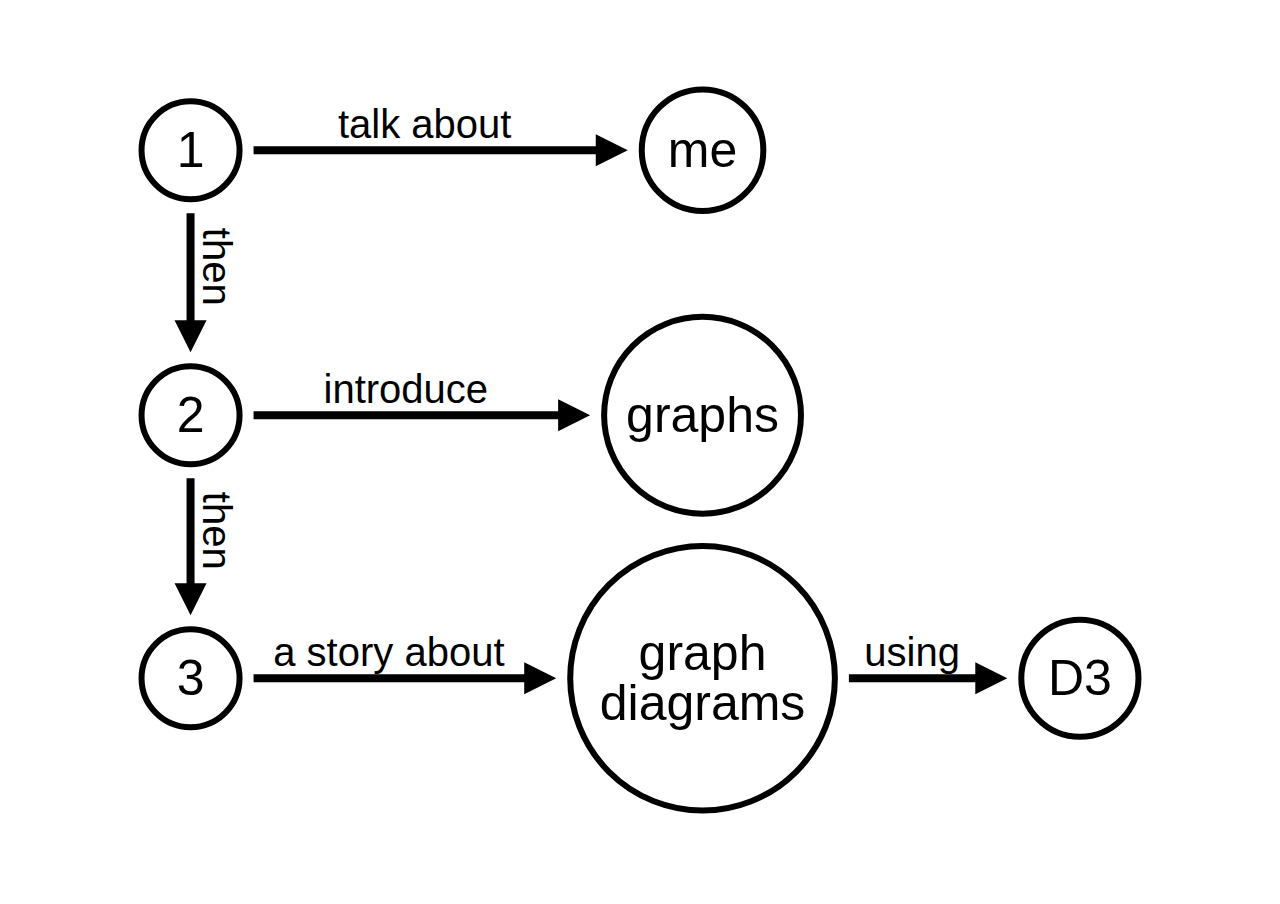
<file: 2013-06-11_D3_London/index.html>
<!DOCTYPE html>
<html xmlns="http://www.w3.org/1999/html" xmlns="">
<head>
  <meta charset="utf-8">
  <title>Arrows are Beautiful</title>
  <link rel="stylesheet" media="screen" href="simple-core.css" type="text/css">
  <link rel="stylesheet" media="print" href="print-core.css" type="text/css">
  <link rel="stylesheet" href="lib/arrows/graph-style-chunky.css" type="text/css">
  <link rel="stylesheet" href="presentation.css" type="text/css">
  <script src="lib/deck.js/modernizr.custom.js"></script>

  <script src="lib/deck.js/jquery-1.7.2.min.js"></script>
  <script src="lib/deck.js/core/deck.core.js"></script>
  <script src="lib/deck.js/extensions/hash/deck.hash.js"></script>
  <script src="presentation.js"></script>

  <script src="lib/arrows/graph-diagram.js"></script>
  <script src="lib/d3/d3.v3.js"></script>

  <script type="text/javascript">

    var _gaq = _gaq || [];
    _gaq.push( ['_setAccount', 'UA-9292365-1'] );
    _gaq.push( ['_trackPageview'] );

    (function ()
    {
      var ga = document.createElement( 'script' );
      ga.type = 'text/javascript';
      ga.async = true;
      ga.src = ('https:' == document.location.protocol ? 'https://ssl' : 'http://www') + '.google-analytics.com/ga.js';
      var s = document.getElementsByTagName( 'script' )[0];
      s.parentNode.insertBefore( ga, s );
    })();

  </script>

  <link rel="stylesheet" href="lib/prism/prism.css">

</head>
<body class="deck-container">

<section class="slide">
  <figure class="graph-diagram">
    <ul class="graph-diagram-markup" data-internal-scale="1" data-external-scale="1">
      <li class="node" data-node-id="0" data-x="0" data-y="-56">
        <span class="caption">1</span>
      </li>
      <li class="node" data-node-id="1" data-x="0" data-y="209">
        <span class="caption">2</span>
      </li>
      <li class="node" data-node-id="2" data-x="512" data-y="-56">
        <span class="caption">me</span>
      </li>
      <li class="node" data-node-id="3" data-x="512" data-y="209">
        <span class="caption">graphs</span>
      </li>
      <li class="node" data-node-id="4" data-x="0" data-y="472">
        <span class="caption">3</span>
      </li>
      <li class="node" data-node-id="5" data-x="512" data-y="472">
        <span class="caption">graph diagrams</span>
      </li>
      <li class="node" data-node-id="6" data-x="889.3238525390625" data-y="472">
        <span class="caption">D3</span>
      </li>
      <li class="relationship" data-from="0" data-to="1">
        <span class="type">then</span>
      </li>
      <li class="relationship" data-from="0" data-to="2">
        <span class="type">talk about</span>
      </li>
      <li class="relationship" data-from="1" data-to="3">
        <span class="type">introduce</span>
      </li>
      <li class="relationship" data-from="1" data-to="4">
        <span class="type">then</span>
      </li>
      <li class="relationship" data-from="4" data-to="5">
        <span class="type">a story about</span>
      </li>
      <li class="relationship" data-from="5" data-to="6">
        <span class="type">using</span>
      </li>
    </ul>
  </figure>
</section>

<section class="slide">
  <figure class="graph-diagram">
    <ul class="graph-diagram-markup" data-internal-scale="1" data-external-scale="1">
      <li class="node" data-node-id="0" data-x="-34" data-y="453">
        <span class="caption">me</span>
        <dl class="properties">
          <dt>name</dt>
          <dd>Alistair Jones</dd>
          <dt>twitter</dt>
          <dd>@apcj</dd>
        </dl>
      </li>
      <li class="node" data-node-id="1" data-x="436" data-y="828.3092041015625">
        <span class="caption">Neo Technology</span>
      </li>
      <li class="node" data-node-id="2" data-x="436" data-y="225">
        <span class="caption">Neo4j</span>
      </li>
      <li class="node" data-node-id="3" data-x="831" data-y="225">
        <span class="caption">graph database</span>
      </li>
      <li class="relationship" data-from="0" data-to="1">
        <span class="type">works for</span>
        <dl class="properties">
          <dt>since</dt>
          <dd>2011</dd>
        </dl>
      </li>
      <li class="relationship" data-from="0" data-to="2">
        <span class="type">develops</span>
      </li>
      <li class="relationship" data-from="2" data-to="3">
        <span class="type">is a</span>
      </li>
      <li class="relationship" data-from="1" data-to="2">
        <span class="type">sponsors</span>
      </li>
      <li class="relationship" data-from="1" data-to="2">
        <span class="type">sells</span>
      </li>
    </ul>
  </figure>
</section>

<section class="slide">
  <figure class="graph-diagram">
    <ul class="graph-diagram-markup" data-internal-scale="1" data-external-scale="1">
      <li class="node" data-node-id="1" data-x="0" data-y="209">
        <span class="caption">2</span>
      </li>
      <li class="node" data-node-id="3" data-x="512" data-y="209">
        <span class="caption">graphs</span>
      </li>
      <li class="relationship" data-from="1" data-to="3">
        <span class="type">introduce</span>
      </li>
    </ul>
  </figure>
</section>

<section class="slide">
  <figure class="graph-diagram">
    <ul class="graph-diagram-markup" data-internal-scale="1" data-external-scale="1">
      <li class="node" data-node-id="1" data-x="0" data-y="209">
        <span class="caption">charts</span>
      </li>
      <li class="node" data-node-id="3" data-x="512" data-y="209">
        <span class="caption">graphs</span>
      </li>
    </ul>
  </figure>
</section>

<section class="slide">
  <img style="height: 100%" src="images/pirates.png">
</section>

<section class="slide">
  <img style="height: 100%" src="images/nsa-chart.jpg">

  <p class="source-note">via Washington Post</p>
</section>

<section class="slide">
  <img style="height: 100%" src="images/nsa-graph.jpg">

  <p class="source-note">via Washington Post</p>
</section>

<section class="slide">
  <figure class="graph-diagram">
    <ul class="graph-diagram-markup" data-internal-scale="1" data-external-scale="1">
      <li class="node" data-node-id="0" data-x="-521.7413529157639" data-y="392.6088571548462">
        <span class="caption">property graph model</span>
      </li>
      <li class="node" data-node-id="1" data-x="41.351654052734375" data-y="142.7881317138672">
        <span class="caption">nodes</span>
      </li>
      <li class="node" data-node-id="2" data-x="41.351654052734375" data-y="712.440673828125">
        <span class="caption">relationships</span>
      </li>
      <li class="node" data-node-id="3" data-x="580.8923177719116" data-y="392.6088571548462">
        <span class="caption">properties</span>
      </li>
      <li class="relationship" data-from="0" data-to="1">
        <span class="type">consists of</span>
      </li>
      <li class="relationship" data-from="0" data-to="2">
        <span class="type">consists of</span>
      </li>
      <li class="relationship" data-from="2" data-to="1">
        <span class="type">connect</span>
      </li>
      <li class="relationship" data-from="2" data-to="3">
        <span class="type">can have</span>
      </li>
      <li class="relationship" data-from="1" data-to="3">
        <span class="type">can have</span>
      </li>
    </ul>
  </figure>
</section>

<section class="slide">
  <figure class="graph-diagram">
    <ul class="graph-diagram-markup" data-internal-scale="1" data-external-scale="1">
      <li class="node" data-node-id="0" data-x="0" data-y="0">
        <span class="caption">Neo4j</span>
      </li>
      <li class="node" data-node-id="1" data-x="701.7117614746094" data-y="-375.2806701660156">
        <span class="caption">connected data</span>
      </li>
      <li class="node" data-node-id="2" data-x="701.7117614746094" data-y="372.1664810180664">
        <span class="caption">powerful query language</span>
        <dl class="properties">
          <dt>name</dt>
          <dd>Cypher</dd>
        </dl>
      </li>
      <li class="node" data-node-id="3" data-x="701.7117614746094" data-y="0">
        <span class="caption">data modelling</span>
      </li>
      <li class="relationship" data-from="0" data-to="1">
        <span class="type">great for storing</span>
      </li>
      <li class="relationship" data-from="0" data-to="2">
        <span class="type">has a</span>
      </li>
      <li class="relationship" data-from="0" data-to="3">
        <span class="type">simplifies</span>
      </li>
    </ul>
  </figure>
</section>

<section class="slide">
  <figure class="graph-diagram corporate-structure" style="zoom: 0.7">
    <ul class="graph-diagram-markup" style="font-size: 10px" data-internal-scale="2.43" data-external-scale="1">
      <style scoped>
        .graph-diagram.corporate-structure .node {
          min-width: 200px;
        }
        .graph-diagram.corporate-structure .node, .graph-diagram.corporate-structure  .relationship {
          font-size: 30px;
        }
        .graph-diagram.corporate-structure .node.department {
          background-color: #fbf4c8;
        }
        .graph-diagram.corporate-structure .node.employee {
          background-color: #8cc9fb;
        }
      </style>
      <li class="node department" data-node-id="0" data-x="-978.0777186601737" data-y="-2353.9079855695177">
        <span class="caption">ACME</span>
      </li>
      <li class="node department result" data-node-id="1" data-x="-769.3054659454913" data-y="-2304.233796822194">
        <span class="caption">Widgets</span>
      </li>
      <li class="node department" data-node-id="2" data-x="-770.3127285168505" data-y="-2398.100854653879">
        <span class="caption">Corporate</span>
      </li>
      <li class="node department result" data-node-id="3" data-x="-524.528086732935" data-y="-2265.8589949038806">
        <span class="caption">Marketing</span>
      </li>
      <li class="node department result" data-node-id="4" data-x="-526.0116221070781" data-y="-2357.035309709152">
        <span class="caption">Engineering</span>
      </li>
      <li class="node employee result" data-node-id="5" data-x="-482.7725493937352" data-y="-2111.3583852430393">
        <span class="caption">David</span>
      </li>
      <li class="node employee result" data-node-id="6" data-x="-561.80152825171" data-y="-2110.3659313107732">
        <span class="caption">Liz</span>
      </li>
      <li class="node employee result" data-node-id="7" data-x="-527.9830827713002" data-y="-2506.345081054629">
        <span class="caption">Dan</span>
      </li>
      <li class="node employee" data-node-id="8" data-x="-981.1119845943683" data-y="-2208.804160498788">
        <span class="caption">John</span>
      </li>
      <li class="node employee result" data-node-id="9" data-x="-768.4861631628911" data-y="-2148.2946491241446">
        <span class="caption">Mary</span>
      </li>
      <li class="node employee" data-node-id="10" data-x="-709.6832676757999" data-y="-2542.1864224265123">
        <span class="caption">Steve</span>
      </li>
      <li class="node employee" data-node-id="11" data-x="-829.4020881456611" data-y="-2541.7941899162256">
        <span class="caption">James</span>
      </li>
      <li class="relationship" data-from="1" data-to="0">
        <span class="type">parent</span>
      </li>
      <li class="relationship" data-from="2" data-to="0">
        <span class="type">parent</span>
      </li>
      <li class="relationship" data-from="3" data-to="1">
        <span class="type">parent</span>
      </li>
      <li class="relationship" data-from="4" data-to="1">
        <span class="type">parent</span>
      </li>
      <li class="relationship" data-from="5" data-to="3">
        <span class="type">works_in</span>
      </li>
      <li class="relationship" data-from="6" data-to="3">
        <span class="type">works_in</span>
      </li>
      <li class="relationship" data-from="7" data-to="4">
        <span class="type">works_in</span>
      </li>
      <li class="relationship" data-from="8" data-to="0">
        <span class="type">owns</span>
      </li>
      <li class="relationship" data-from="9" data-to="1">
        <span class="type">works_in</span>
      </li>
      <li class="relationship" data-from="10" data-to="2">
        <span class="type">works_in</span>
      </li>
      <li class="relationship" data-from="11" data-to="2">
        <span class="type">works_in</span>
      </li>
    </ul>
  </figure>
  <h3 class="question">Who works in the 'Widgets' department and its sub-departments?</h3>
  <pre><code class="language-sql">start department = node:Department(name='Widgets')
match employee -[:works_in]-> sub_department
      -[0..*:parent]-> department
return employee</code></pre>

  <div class="animation-steps">
    <ul>
      <li class="slide" id="query-show-departments"></li>
      <li class="slide" id="query-show-employees"></li>
    </ul>
  </div>
  <script>
    (function() {
      var corporateStructure = d3.select("figure.corporate-structure");

      step("query-show-departments").onEnter(function() {
        corporateStructure.selectAll("circle.node.department.result")
            .style("fill", "8E7634");

      }).onReverse(function() {
            corporateStructure.selectAll("circle.node.department.result")
                .style("fill", null);
          });

      step("query-show-employees").onEnter(function() {
        corporateStructure.selectAll("circle.node.employee.result")
            .style("fill", "#FB21FB");

      }).onReverse(function() {
            corporateStructure.selectAll("circle.node.employee.result")
                .style("fill", null);
          });
    })();
  </script>
</section>

<section class="slide">
  <figure class="graph-diagram">
    <ul class="graph-diagram-markup" data-internal-scale="1" data-external-scale="1">
      <li class="node" data-node-id="4" data-x="0" data-y="472">
        <span class="caption">3</span>
      </li>
      <li class="node" data-node-id="5" data-x="512" data-y="472">
        <span class="caption">graph diagrams</span>
      </li>
      <li class="node" data-node-id="6" data-x="889.3238525390625" data-y="472">
        <span class="caption">D3</span>
      </li>
      <li class="relationship" data-from="4" data-to="5">
        <span class="type">a story about</span>
      </li>
      <li class="relationship" data-from="5" data-to="6">
        <span class="type">using</span>
      </li>
    </ul>
  </figure>
</section>

<section class="slide">
  <figure class="graph-diagram">
    <ul class="graph-diagram-markup" data-internal-scale="1" data-external-scale="1">
      <li class="node" data-node-id="0" data-x="-112" data-y="0">
        <span class="caption">I</span>
      </li>
      <li class="node" data-node-id="1" data-x="323" data-y="0">
        <span class="caption">make some slides</span>
      </li>
      <li class="relationship" data-from="0" data-to="1">
        <span class="type">need to</span>
      </li>
    </ul>
  </figure>
</section>

<section class="slide">
  <figure class="graph-diagram">
    <ul class="graph-diagram-markup" data-internal-scale="1" data-external-scale="1">
      <li class="node" data-node-id="0" data-x="0" data-y="0">
        <span class="caption">I</span>
      </li>
      <li class="node" data-node-id="1" data-x="245" data-y="-252">
        <span class="caption">GraphViz</span>
      </li>
      <li class="node" data-node-id="2" data-x="328" data-y="223.8828125">
        <span class="caption">PowerPoint</span>
      </li>
      <li class="node" data-node-id="3" data-x="0" data-y="377.86773681640625">
        <span class="caption">Keynote</span>
      </li>
      <li class="node" data-node-id="4" data-x="-344.3487548828125" data-y="196.70895385742188">
        <span class="caption">OmniGraffle</span>
      </li>
      <li class="node" data-node-id="5" data-x="-241.09478759765625" data-y="-230.29104614257812">
        <span class="caption">Inkscape</span>
      </li>
      <li class="relationship" data-from="0" data-to="1">
        <span class="type">tried</span>
      </li>
      <li class="relationship" data-from="0" data-to="2">
        <span class="type">tried</span>
      </li>
      <li class="relationship" data-from="0" data-to="3">
        <span class="type">tried</span>
      </li>
      <li class="relationship" data-from="0" data-to="4">
        <span class="type">tried</span>
      </li>
      <li class="relationship" data-from="0" data-to="5">
        <span class="type">tried</span>
      </li>
    </ul>
  </figure>
</section>


<section class="slide">
  <figure class="graph-diagram">
    <ul class="graph-diagram-markup" data-internal-scale="1" data-external-scale="1">
      <li class="node" data-node-id="0" data-x="0" data-y="0"></li>
      <li class="node" data-node-id="1" data-x="141" data-y="-114"></li>
      <li class="node" data-node-id="2" data-x="-28.5" data-y="-199"></li>
      <li class="node" data-node-id="3" data-x="-156.75" data-y="-80"></li>
      <li class="node" data-node-id="4" data-x="-156.75" data-y="103"></li>
      <li class="node" data-node-id="5" data-x="0" data-y="189.5"></li>
      <li class="node" data-node-id="6" data-x="141" data-y="103"></li>
      <li class="node" data-node-id="7" data-x="263.6875" data-y="-37"></li>
      <li class="node" data-node-id="8" data-x="297.96875" data-y="-221.84375"></li>
      <li class="node" data-node-id="9" data-x="141" data-y="-294.875"></li>
      <li class="node" data-node-id="10" data-x="-83.390625" data-y="-358.1875"></li>
      <li class="node" data-node-id="11" data-x="-228.390625" data-y="-221.84375"></li>
      <li class="node" data-node-id="12" data-x="-308.2109375" data-y="-57"></li>
      <li class="node" data-node-id="13" data-x="-308.2109375" data-y="142.15625"></li>
      <li class="node" data-node-id="14" data-x="-200.076171875" data-y="268.15625"></li>
      <li class="node" data-node-id="15" data-x="-28.5" data-y="338.6484375"></li>
      <li class="node" data-node-id="16" data-x="263.6875" data-y="232.6484375"></li>
      <li class="node" data-node-id="17" data-x="460.96875" data-y="479.15625">
        <span class="caption">yak</span>
      </li>
      <li class="relationship" data-from="0" data-to="1"></li>
      <li class="relationship" data-from="1" data-to="2"></li>
      <li class="relationship" data-from="2" data-to="3"></li>
      <li class="relationship" data-from="3" data-to="4"></li>
      <li class="relationship" data-from="4" data-to="5"></li>
      <li class="relationship" data-from="5" data-to="6"></li>
      <li class="relationship" data-from="6" data-to="7"></li>
      <li class="relationship" data-from="7" data-to="8"></li>
      <li class="relationship" data-from="8" data-to="9"></li>
      <li class="relationship" data-from="9" data-to="10"></li>
      <li class="relationship" data-from="10" data-to="11"></li>
      <li class="relationship" data-from="11" data-to="12"></li>
      <li class="relationship" data-from="12" data-to="13"></li>
      <li class="relationship" data-from="13" data-to="14"></li>
      <li class="relationship" data-from="14" data-to="15"></li>
      <li class="relationship" data-from="15" data-to="16"></li>
      <li class="relationship" data-from="16" data-to="17">
        <span class="type">shave</span>
      </li>
    </ul>
  </figure>
</section>

<section class="slide">
  <figure class="graph-diagram">
    <ul class="graph-diagram-markup" data-internal-scale="1" data-external-scale="1">
      <li class="node" data-node-id="0" data-x="657.9523801803589" data-y="321.9490051269531">
        <span class="caption">seeing structure</span>
      </li>
      <li class="node" data-node-id="1" data-x="349" data-y="-288">
        <span class="caption">force layout</span>
      </li>
      <li class="node" data-node-id="2" data-x="349" data-y="321.9490051269531">
        <span class="caption">fireworks</span>
      </li>
      <li class="node" data-node-id="3" data-x="930.0059814453125" data-y="-288">
        <span class="caption">small graphs</span>
      </li>
      <li class="node" data-node-id="4" data-x="930.0059814453125" data-y="-570.8211669921875">
        <span class="caption">medium graphs</span>
      </li>
      <li class="node" data-node-id="5" data-x="930.0059814453125" data-y="-868.8648986816406">
        <span class="caption">large graphs</span>
      </li>
      <li class="node" data-node-id="6" data-x="1487.722900390625" data-y="-288">
        <span class="caption">manual layout</span>
      </li>
      <li class="node" data-node-id="7" data-x="1487.722900390625" data-y="321.9490051269531">
        <span class="caption">getting your message across</span>
      </li>
      <li class="relationship" data-from="1" data-to="0">
        <span class="type">good for</span>
      </li>
      <li class="relationship" data-from="1" data-to="2">
        <span class="type">good for</span>
      </li>
      <li class="relationship" data-from="1" data-to="3">
        <span class="type">works with</span>
      </li>
      <li class="relationship" data-from="1" data-to="4">
        <span class="type">works with</span>
      </li>
      <li class="relationship" data-from="6" data-to="3">
        <span class="type">works with</span>
      </li>
      <li class="relationship" data-from="6" data-to="7">
        <span class="type">good for</span>
      </li>
    </ul>
  </figure>
</section>

<section class="slide">
  <figure class="graph-diagram">
    <ul class="graph-diagram-markup" data-internal-scale="1" data-external-scale="1">
      <li class="node" data-node-id="0" data-x="0" data-y="0">
        <span class="caption">my design</span>
      </li>
      <li class="node" data-node-id="1" data-x="-316" data-y="-208.5">
        <span class="caption">D3</span>
      </li>
      <li class="node" data-node-id="2" data-x="-316" data-y="222.1619873046875">
        <span class="caption">drawing graphs</span>
      </li>
      <li class="node" data-node-id="3" data-x="389.5614013671875" data-y="-281.31842041015625">
        <span class="caption">edit as text</span>
      </li>
      <li class="node" data-node-id="4" data-x="389.5614013671875" data-y="0">
        <span class="caption">web friendly</span>
      </li>
      <li class="node" data-node-id="5" data-x="389.5614013671875" data-y="284.42010498046875">
        <span class="caption">edit graphically</span>
      </li>
      <li class="node" data-node-id="6" data-x="891.4710693359375" data-y="-281.31842041015625">
        <span class="caption">HTML markup</span>
      </li>
      <li class="node" data-node-id="7" data-x="891.4710693359375" data-y="0">
        <span class="caption">markup CSS</span>
      </li>
      <li class="relationship" data-from="0" data-to="1">
        <span class="type">using</span>
      </li>
      <li class="relationship" data-from="0" data-to="2">
        <span class="type">for</span>
      </li>
      <li class="relationship" data-from="0" data-to="3">
        <span class="type">goal</span>
      </li>
      <li class="relationship" data-from="0" data-to="4">
        <span class="type">goal</span>
      </li>
      <li class="relationship" data-from="0" data-to="5">
        <span class="type">goal</span>
      </li>
      <li class="relationship" data-from="6" data-to="3">
        <span class="type">supports</span>
      </li>
      <li class="relationship" data-from="7" data-to="4">
        <span class="type">supports</span>
      </li>
      <li class="relationship" data-from="7" data-to="3"></li>
      <li class="relationship" data-from="6" data-to="4"></li>
    </ul>
  </figure>
</section>

<section class="slide">
  <figure class="graph-diagram">
    <ul class="graph-diagram-markup" data-internal-scale="1" data-external-scale="1">
      <li class="node" data-node-id="0" data-x="0" data-y="0">
        <span class="caption">my design</span>
      </li>
      <li class="node" data-node-id="1" data-x="-316" data-y="-208.5">
        <span class="caption">D3</span>
      </li>
      <li class="node" data-node-id="2" data-x="-316" data-y="222.1619873046875">
        <span class="caption">drawing graphs</span>
      </li>
      <li class="node" data-node-id="3" data-x="494.56146240234375" data-y="-339.5">
        <span class="caption">D3 data binding</span>
      </li>
      <li class="node" data-node-id="4" data-x="494.56146240234375" data-y="0">
        <span class="caption">measuring text</span>
      </li>
      <li class="node" data-node-id="5" data-x="494.56146240234375" data-y="360.0582275390625">
        <span class="caption">arrow geometry</span>
      </li>
      <li class="node" data-node-id="6" data-x="927.053466796875" data-y="-339.5">
        <span class="caption">beginner</span>
      </li>
      <li class="node" data-node-id="7" data-x="927.053466796875" data-y="0">
        <span class="caption">journeyman</span>
      </li>
      <li class="node" data-node-id="8" data-x="927.053466796875" data-y="360.0582275390625">
        <span class="caption">masochist</span>
      </li>
      <li class="relationship" data-from="0" data-to="1">
        <span class="type">using</span>
      </li>
      <li class="relationship" data-from="0" data-to="2">
        <span class="type">for</span>
      </li>
      <li class="relationship" data-from="0" data-to="3">
        <span class="type">challenge</span>
      </li>
      <li class="relationship" data-from="0" data-to="4">
        <span class="type">challenge</span>
      </li>
      <li class="relationship" data-from="0" data-to="5">
        <span class="type">challenge</span>
      </li>
      <li class="relationship" data-from="3" data-to="6">
        <span class="type">level</span>
      </li>
      <li class="relationship" data-from="4" data-to="7">
        <span class="type">level</span>
      </li>
      <li class="relationship" data-from="5" data-to="8">
        <span class="type">level</span>
      </li>
      <li class="relationship" data-from="6" data-to="7">
      </li>
      <li class="relationship" data-from="7" data-to="8">
      </li>
    </ul>
  </figure>
</section>

<section class="slide">
  <figure class="graph-diagram">
    <ul class="graph-diagram-markup" data-internal-scale="1" data-external-scale="1">
      <li class="node" data-node-id="3" data-x="494.56146240234375" data-y="-339.5">
        <span class="caption">D3 data binding</span>
      </li>
      <li class="node" data-node-id="6" data-x="927.053466796875" data-y="-339.5">
        <span class="caption">beginner</span>
      </li>
      <li class="relationship" data-from="3" data-to="6">
        <span class="type">level</span>
      </li>
    </ul>
  </figure>
</section>

<section class="slide javascript">

<pre><code class="language-javascript">var circles = view.selectAll("circle.node") // selection query
  .data(nodes); // nodes is the model

circles.exit().remove();

circles.enter().append("circle") // tag matches selection query
  .attr("class", "node"); // class matches selection query
  // other attributes that will not change when the model changes

circles
  .attr("cx", function(node) { return node.x; })
  .attr("cy", function(node) { return node.y; })
  .attr("r", function(node) { return node.radius; });
  // other attributes that may change when the model changes

</code></pre>
</section>

<section class="slide">
  <figure class="graph-diagram">
    <ul class="graph-diagram-markup" data-internal-scale="1" data-external-scale="1">
      <li class="node" data-node-id="0" data-x="0" data-y="-208">
        <span class="caption">data()</span>
      </li>
      <li class="node" data-node-id="1" data-x="0" data-y="427.5">
        <span class="caption">update attributes</span>
      </li>
      <li class="node" data-node-id="2" data-x="-422" data-y="1.1798095703125">
        <span class="caption">append element</span>
      </li>
      <li class="node" data-node-id="3" data-x="-422" data-y="427.5">
        <span class="caption">set attributes</span>
      </li>
      <li class="node" data-node-id="4" data-x="364" data-y="1.1798095703125">
        <span class="caption">remove element</span>
      </li>
      <li class="relationship" data-from="0" data-to="1">
        <span class="type">[existing]</span>
      </li>
      <li class="relationship" data-from="0" data-to="2">
        <span class="type">enter()</span>
      </li>
      <li class="relationship" data-from="2" data-to="3">
        <span class="type">then</span>
      </li>
      <li class="relationship" data-from="3" data-to="1">
        <span class="type">then</span>
      </li>
      <li class="relationship" data-from="0" data-to="4">
        <span class="type">exit()</span>
      </li>
    </ul>
  </figure>
</section>

<section class="slide javascript">

<pre><code class="language-javascript">var tables = [
  { rows: [
    { cells: [ { content: 'A' }, { content: 'B' } ] },
    { cells: [ { content: 'C' }, { content: 'D' } ] }
  ] },
  { rows: [
    { cells: [ { content: '1' }, { content: '2' }, { content: '3' } ] },
    { cells: [ { content: '4' }, { content: '5' }, { content: '6' } ] },
    { cells: [ { content: '7' }, { content: '8' }, { content: '9' } ] }
  ] }
];

var tableSelection = d3.select( "#nested_example" ).selectAll( "table" )
  .data(tables);

tableSelection.exit().remove();

tableSelection.enter().append("table");

var rowSelection = tableSelection.selectAll("tr")
  .data(function(table) { return table.rows; });

rowSelection.exit().remove();

rowSelection.enter().append("tr");

var cellSelection = rowSelection.selectAll("td")
  .data(function(row) { return row.cells; });

cellSelection.exit().remove();

cellSelection.enter().append("td");

cellSelection.text(function(cell) { return cell.content; });
</code></pre>

  <div style="zoom: 2" id="nested_example"></div>

  <script>
    var tables = [
      { rows: [
        { cells: [ { content: 'A' }, { content: 'B' } ] },
        { cells: [ { content: 'C' }, { content: 'D' } ] }
      ] },
      { rows: [
        { cells: [ { content: '1' }, { content: '2' }, { content: '3' } ] },
        { cells: [ { content: '4' }, { content: '5' }, { content: '6' } ] },
        { cells: [ { content: '7' }, { content: '8' }, { content: '9' } ] }
      ] }
    ];

    var tableSelection = d3.select( "#nested_example" ).selectAll( "table" )
        .data(tables);

    tableSelection.exit().remove();

    tableSelection.enter().append("table");

    var rowSelection = tableSelection
        .style("margin", "20px")
        .selectAll("tr")
        .data(function(table) { return table.rows; });

    rowSelection.exit().remove();

    rowSelection.enter().append("tr");

    var cellSelection = rowSelection.selectAll("td")
        .data(function(row) { return row.cells; });

    cellSelection.exit().remove();

    cellSelection.enter().append("td");

    cellSelection
        .style("border", "1px solid black")
        .text(function(cell) { return cell.content; });

  </script>
</section>

<section class="slide javascript">

<pre><code class="language-javascript">function identity(d) { return d; }

function singleton(d) { return [d]; }
</code></pre>
</section>

<section class="slide">
  <figure class="graph-diagram">
    <ul class="graph-diagram-markup" data-internal-scale="1" data-external-scale="1">
      <li class="node" data-node-id="4" data-x="494.56146240234375" data-y="0">
        <span class="caption">measuring text</span>
      </li>
      <li class="node" data-node-id="7" data-x="927.053466796875" data-y="0">
        <span class="caption">journeyman</span>
      </li>
      <li class="relationship" data-from="4" data-to="7">
        <span class="type">level</span>
      </li>
    </ul>
  </figure>
</section>

<section class="slide javascript">

<pre><code class="language-javascript">textDimensions.measure = function ( text, styleSource ) {
  var fontSize = styleSource.style( "font-size" );
  var fontFamily = styleSource.style( "font-family" );
  var canvasSelection = d3.select("#textMeasuringCanvas").data([this]);
  canvasSelection.enter().append("canvas")
    .attr("id", "textMeasuringCanvas");

  var canvas = canvasSelection.node();
  var context = canvas.getContext("2d");
  context.font = "normal normal normal " + fontSize + "/normal " + fontFamily;
  return context.measureText(text).width;
};</code></pre>
</section>

<section class="slide">
  <figure class="graph-diagram">
    <ul class="graph-diagram-markup" data-internal-scale="1" data-external-scale="1">
      <li class="node" data-node-id="3" data-x="0" data-y="-410.6065368652344">
        <span class="caption">model</span>
      </li>
      <li class="node" data-node-id="4" data-x="362.430908203125" data-y="-616.4818725585938">
        <span class="caption">D3</span>
      </li>
      <li class="node" data-node-id="5" data-x="0" data-y="-837.2261962890625">
        <span class="caption">SVG</span>
      </li>
      <li class="node" data-node-id="8" data-x="-493" data-y="-837.2261962890625">
        <span class="caption">event handlers</span>
      </li>
      <li class="relationship" data-from="3" data-to="4">
        <span class="type">in</span>
      </li>
      <li class="relationship" data-from="4" data-to="5">
        <span class="type">out</span>
      </li>
      <li class="relationship" data-from="8" data-to="5">
        <span class="type">attached</span>
      </li>
      <li class="relationship" data-from="8" data-to="3">
        <span class="type">modify</span>
      </li>
    </ul>
  </figure>
</section>

<section class="slide">
  <figure class="graph-diagram">
    <ul class="graph-diagram-markup" data-internal-scale="1" data-external-scale="1">
      <li class="node" data-node-id="0" data-x="0" data-y="0">
        <span class="caption">graph model</span>
      </li>
      <li class="node" data-node-id="1" data-x="-493" data-y="0">
        <span class="caption">node.x node.y</span>
      </li>
      <li class="node" data-node-id="2" data-x="362.430908203125" data-y="-162.20587158203125">
        <span class="caption">layout()</span>
      </li>
      <li class="node" data-node-id="3" data-x="0" data-y="-410.6065368652344">
        <span class="caption">layout model</span>
      </li>
      <li class="node" data-node-id="4" data-x="362.430908203125" data-y="-616.4818725585938">
        <span class="caption">D3</span>
      </li>
      <li class="node" data-node-id="5" data-x="0" data-y="-837.2261962890625">
        <span class="caption">SVG</span>
      </li>
      <li class="node" data-node-id="6" data-x="-493" data-y="-569.2441101074219">
        <span class="caption">node radius</span>
      </li>
      <li class="node" data-node-id="7" data-x="-493" data-y="-286.5905456542969">
        <span class="caption">arrow routing</span>
      </li>
      <li class="node" data-node-id="8" data-x="-493" data-y="-837.2261962890625">
        <span class="caption">event handlers</span>
      </li>
      <li class="relationship" data-from="0" data-to="1">
        <span class="type">contains</span>
      </li>
      <li class="relationship" data-from="0" data-to="2">
        <span class="type">in</span>
      </li>
      <li class="relationship" data-from="2" data-to="3">
        <span class="type">out</span>
      </li>
      <li class="relationship" data-from="3" data-to="4">
        <span class="type">in</span>
      </li>
      <li class="relationship" data-from="4" data-to="5">
        <span class="type">out</span>
      </li>
      <li class="relationship" data-from="3" data-to="6">
        <span class="type">contains</span>
      </li>
      <li class="relationship" data-from="3" data-to="7">
        <span class="type">contains</span>
      </li>
      <li class="relationship" data-from="8" data-to="5">
        <span class="type">attached</span>
      </li>
    </ul>
  </figure>
</section>

<section class="slide">
  <figure class="graph-diagram">
    <ul class="graph-diagram-markup" data-internal-scale="1" data-external-scale="1">
      <li class="node" data-node-id="5" data-x="494.56146240234375" data-y="360.0582275390625">
        <span class="caption">arrow geometry</span>
      </li>
      <li class="node" data-node-id="8" data-x="927.053466796875" data-y="360.0582275390625">
        <span class="caption">masochist</span>
      </li>
      <li class="relationship" data-from="5" data-to="8">
        <span class="type">level</span>
      </li>
    </ul>
  </figure>
</section>

<section class="slide">
  <svg xmlns="http://www.w3.org/2000/svg" viewBox="-300 -300 1000 600" style="width: 100%; height: 100%">
    <circle class="node" fill="none" stroke="black" stroke-width="8" cx="0" cy="0" r="50"></circle>
    <circle class="node" fill="none" stroke="black" stroke-width="8" cx="300" cy="0" r="100"></circle>
    <circle class="margin" fill="none" stroke="blue" stroke-width="1" cx="0" cy="0" r="60"></circle>
    <circle class="margin" fill="none" stroke="blue" stroke-width="1" cx="300" cy="0" r="110"></circle>
    <path class="arrow" stroke="none" stroke-width="8" fill="black"
          d="M 1.8766724351386141,-60.27004314393006 L 13.774172613438852,-58.70495863907231 A 113.26664496266145 113.26664496266145 0 0 1 219.80566291508836,-107.52147831717892 L 214.84044144431977,-104.15301045385908 L 238.2447558391363,-91.02906029742437 L 234.70132732739415,-117.62688190713843 L 229.73610585662556,-114.25841404381859 A 125.26664496266145 125.26664496266145 0 0 0 1.8766724351386141,-60.27004314393006"></path>
    <path class="arrow" stroke="none" stroke-width="8" fill="black"
          d="M 29.49604975454141,-52.59261401449464 L 39.32634857415339,-45.710374181625156 A 105.89340529846147 105.89340529846147 0 0 1 186.69996403290148,-71.7990379451853 L 183.26481353252663,-66.879714715332 L 209.81240745268957,-62.97775917353915 L 197.00541553402607,-86.55700763474522 L 193.57026503365122,-81.63768440489191 A 117.89340529846147 117.89340529846147 0 0 0 29.49604975454141,-52.59261401449464"></path>
    <path class="arrow" stroke="none" stroke-width="8" fill="black"
          d="M 50.44902031350816,-33.02872006916468 L 55.990370420005945,-22.38478099581327 A 151.76726588232998 151.76726588232998 0 0 1 169.9985518529004,-33.03972578059587 L 168.2620027388,-27.29652134628248 L 194.7079187042544,-31.83673375850761 L 175.20819919520164,-50.26933908353607 L 173.47165008110125,-44.52613464922267 A 163.76726588232998 163.76726588232998 0 0 0 50.44902031350816,-33.02872006916468"></path>
    <path class="arrow" stroke="none" stroke-width="8" fill="black"
          d="M 50.44902031350816,33.02872006916468 L 55.990370420005945,22.38478099581327 A 151.76726588232998 151.76726588232998 0 0 0 169.9985518529004,33.03972578059587 L 168.2620027388,27.29652134628248 L 194.7079187042544,31.83673375850761 L 175.20819919520164,50.26933908353607 L 173.47165008110125,44.52613464922267 A 163.76726588232998 163.76726588232998 0 0 1 50.44902031350816,33.02872006916468"></path>
    <path class="arrow" stroke="none" stroke-width="8" fill="black"
          d="M 29.49604975454141,52.59261401449464 L 39.32634857415339,45.710374181625156 A 105.89340529846147 105.89340529846147 0 0 0 186.69996403290148,71.7990379451853 L 183.26481353252663,66.879714715332 L 209.81240745268957,62.97775917353915 L 197.00541553402607,86.55700763474522 L 193.57026503365122,81.63768440489191 A 117.89340529846147 117.89340529846147 0 0 1 29.49604975454141,52.59261401449464"></path>
    <path class="arrow" stroke="none" stroke-width="8" fill="black"
          d="M 1.8766724351386141,60.27004314393006 L 13.774172613438852,58.70495863907231 A 113.26664496266145 113.26664496266145 0 0 0 219.80566291508836,107.52147831717892 L 214.84044144431977,104.15301045385908 L 238.2447558391363,91.02906029742437 L 234.70132732739415,117.62688190713843 L 229.73610585662556,114.25841404381859 A 125.26664496266145 125.26664496266145 0 0 1 1.8766724351386141,60.27004314393006"></path>
    <path class="homothetic" stroke="blue" stroke-width="1" fill="none"
          d="M -300 13.44778571967425 L 700 -223.48939124601492"></path>
    <path class="homothetic" stroke="blue" stroke-width="1" fill="none"
          d="M -300 10.047306899053915 L 700 -166.97667179856256"></path>
    <path class="homothetic" stroke="blue" stroke-width="1" fill="none"
          d="M -300 5.304357124251933 L 700 -88.15336363637732"></path>
    <path class="homothetic" stroke="blue" stroke-width="1" fill="none"
          d="M -300 -5.304357124251933 L 700 88.15336363637732"></path>
    <path class="homothetic" stroke="blue" stroke-width="1" fill="none"
          d="M -300 -10.047306899053915 L 700 166.97667179856256"></path>
    <path class="homothetic" stroke="blue" stroke-width="1" fill="none"
          d="M -300 -13.44778571967425 L 700 223.48939124601492"></path>
    <path class="tangent-start" stroke="blue" stroke-width="1" fill="none"
          d="M 0 -60.516914411415826 L 800 44.72095784092792"></path>
    <path class="tangent-start" stroke="blue" stroke-width="1" fill="none"
          d="M 0 -73.24294136039497 L 800 486.8409347585314"></path>
    <path class="tangent-start" stroke="blue" stroke-width="1" fill="none"
          d="M 0 -129.93223423218234 L 800 1406.7241933586768"></path>
    <path class="tangent-start" stroke="blue" stroke-width="1" fill="none"
          d="M 0 129.93223423218234 L 800 -1406.7241933586768"></path>
    <path class="tangent-start" stroke="blue" stroke-width="1" fill="none"
          d="M 0 73.24294136039497 L 800 -486.8409347585314"></path>
    <path class="tangent-start" stroke="blue" stroke-width="1" fill="none"
          d="M 0 60.516914411415826 L 800 -44.72095784092792"></path>
    <path class="tangent-end" stroke="blue" stroke-width="1" fill="none"
          d="M 0 41.59741115515217 L 800 -501.13251670821217"></path>
    <path class="tangent-end" stroke="blue" stroke-width="1" fill="none"
          d="M 0 195.56551274323496 L 800 -950.0782031443742"></path>
    <path class="tangent-end" stroke="blue" stroke-width="1" fill="none"
          d="M 0 529.188217501161 L 800 -2116.612877408176"></path>
    <path class="tangent-end" stroke="blue" stroke-width="1" fill="none"
          d="M 0 -529.188217501161 L 800 2116.612877408176"></path>
    <path class="tangent-end" stroke="blue" stroke-width="1" fill="none"
          d="M 0 -195.56551274323496 L 800 950.0782031443742"></path>
    <path class="tangent-end" stroke="blue" stroke-width="1" fill="none"
          d="M 0 -41.59741115515217 L 800 501.13251670821217"></path>
    <circle class="arc" stroke="red" stroke-width="1" fill="none" cx="126.07333333333338" cy="-43.932302726715214"
            r="119.26664496266145"></circle>
    <circle class="arc" stroke="red" stroke-width="1" fill="none" cx="126.0733333333333" cy="15.021610150313478"
            r="111.89340529846147"></circle>
    <circle class="arc" stroke="red" stroke-width="1" fill="none" cx="126.07333333333332" cy="112.2320132859071"
            r="157.76726588232998"></circle>
    <circle class="arc" stroke="red" stroke-width="1" fill="none" cx="126.07333333333332" cy="-112.2320132859071"
            r="157.76726588232998"></circle>
    <circle class="arc" stroke="red" stroke-width="1" fill="none" cx="126.0733333333333" cy="-15.021610150313478"
            r="111.89340529846147"></circle>
    <circle class="arc" stroke="red" stroke-width="1" fill="none" cx="126.07333333333338" cy="43.932302726715214"
            r="119.26664496266145"></circle>
    <path stroke="black" stroke-width="8" fill="none" d="M 60 0 L 190 0"></path>
  </svg>
</section>

<section class="slide">
  <figure class="graph-diagram">
    <ul class="graph-diagram-markup" data-internal-scale="1" data-external-scale="1">
      <li class="node" data-node-id="0" data-x="0" data-y="0">
        <span class="caption">graphs</span>
      </li>
      <li class="node" data-node-id="2" data-x="-409.51220703125" data-y="0">
        <span class="caption">Neo4j</span>
      </li>
      <li class="node" data-node-id="3" data-x="276.067626953125" data-y="406.5">
        <span class="caption">graph visualisation</span>
      </li>
      <li class="node" data-node-id="4" data-x="306.15582275390625" data-y="-380.682373046875">
        <span class="caption">graph diagramming</span>
      </li>
      <li class="node" data-node-id="5" data-x="639.2377319335938" data-y="-521.3286743164062">
        <span class="caption">apcj/arrows</span>
        <dl class="properties">
          <dt>state</dt>
          <dd>experimental</dd>
        </dl>
      </li>
      <li class="node" data-node-id="6" data-x="639.2377319335938" data-y="-207.55517578125">
        <span class="caption">others?</span>
      </li>
      <li class="node" data-node-id="7" data-x="639.2377319335938" data-y="166.64833068847656">
        <span class="caption">open source</span>
      </li>
      <li class="node" data-node-id="8" data-x="639.2377319335938" data-y="636.9063110351562">
        <span class="caption">commercial</span>
      </li>
      <li class="relationship" data-from="0" data-to="2">
        <span class="type">store</span>
      </li>
      <li class="relationship" data-from="0" data-to="3">
        <span class="type">explore</span>
      </li>
      <li class="relationship" data-from="0" data-to="4">
        <span class="type">draw</span>
      </li>
      <li class="relationship" data-from="4" data-to="5"></li>
      <li class="relationship" data-from="4" data-to="6"></li>
      <li class="relationship" data-from="3" data-to="7"></li>
      <li class="relationship" data-from="3" data-to="8"></li>
    </ul>
  </figure>
</section>

<section class="slide">
  <figure class="graph-diagram">
    <ul class="graph-diagram-markup" data-internal-scale="1" data-external-scale="1">
      <li class="node" data-node-id="0" data-x="0" data-y="-70">
        <span class="caption">apcj</span>
      </li>
      <li class="node" data-node-id="1" data-x="0" data-y="593.9665679931641">
        <span class="caption">modern browsers</span>
      </li>
      <li class="node" data-node-id="2" data-x="-555.117919921875" data-y="205.13209533691406">
        <span class="caption">apcj/arrows</span>
      </li>
      <li class="relationship" data-from="0" data-to="1">
        <span class="type">uses</span>
      </li>
      <li class="relationship" data-from="2" data-to="0">
        <span class="type">made for</span>
      </li>
      <li class="relationship" data-from="2" data-to="1">
        <span class="type">only works in</span>
      </li>
    </ul>
  </figure>
</section>

<section class="slide" style="text-align: left; padding: 20px">
  <h2>Thanks for listening!</h2>

  <p>Slides: <a href="http://www.apcjones.com/talks/2013-06-11_D3_London/">http://www.apcjones.com/talks/2013-06-11_D3_London/</a>
  </p>

  <p>Visual graph editor: <a href="http://www.apcjones.com/arrows/">http://www.apcjones.com/arrows/</a></p>

  <p>Graph diagram library: <a href="https://github.com/apcj/arrows">https://github.com/apcj/arrows</a></p>

  <div style="position: absolute; bottom: 0; width: 100%; left: 0">
    <div style="text-align: right; margin: 10px">
      <p>
        Alistair Jones<br>
        @apcj<br>
        alistair.jones@neotechnology.com
    </div>
    <div style="width: 100%; background-color: rgb(16.862488%,47.058105%,54.902649%)">
      <img src="images/neo-green-tag.svg" width="450px">
    </div>

  </div>
</section>

<script src="lib/prism/prism.js"></script>

<script>
  d3.selectAll( "figure.graph-diagram" )
      .call( gd.figure().scaling( gd.scaling.centerOrScaleDiagramToFitWindow ) );
</script>
</body>
</html>
</file>
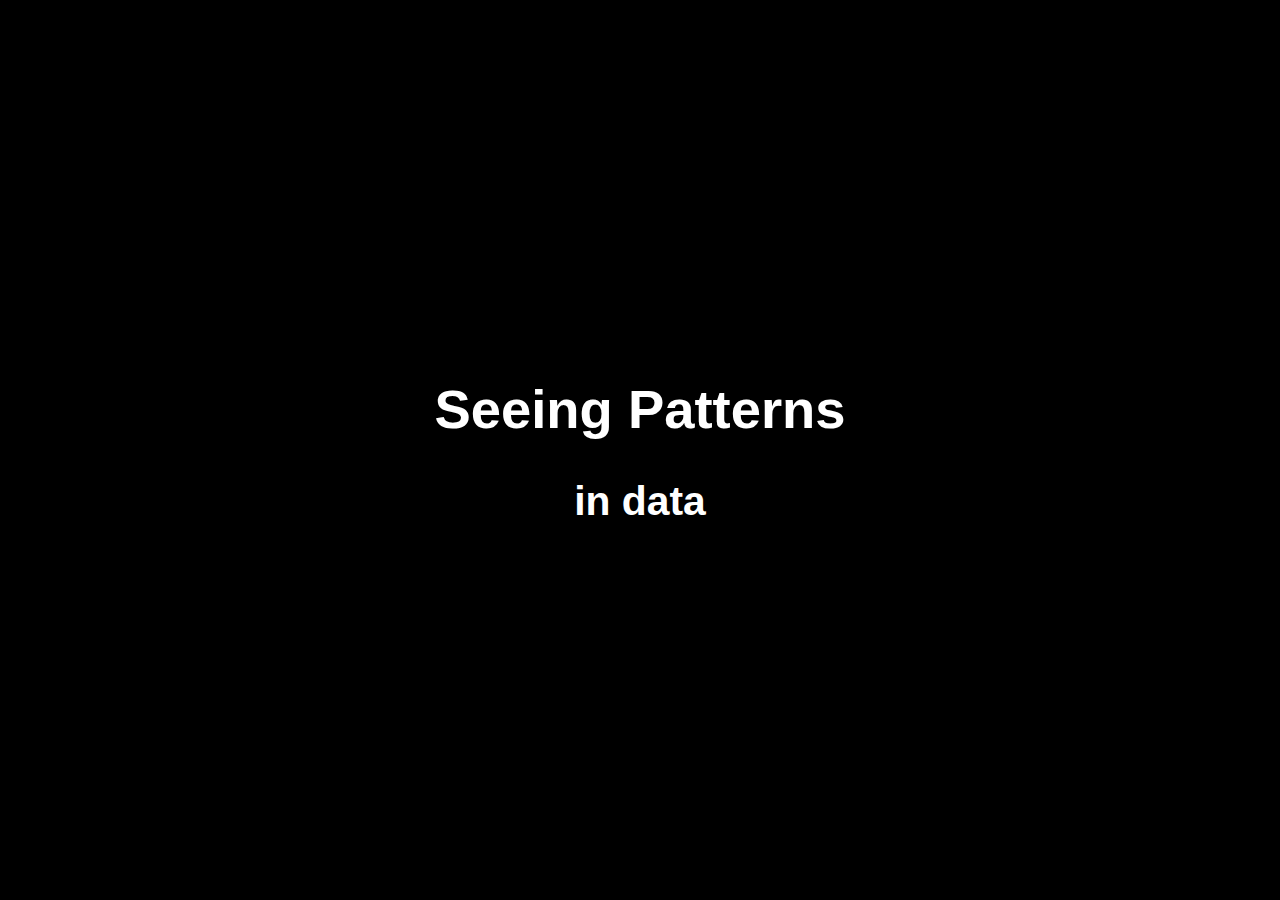
<file: 2013-11-28_NOSQLX/index.html>
<!DOCTYPE html>
<html xmlns="http://www.w3.org/1999/html" xmlns="">
<head>
  <meta charset="utf-8">
  <title>Seeing patterns in your data</title>
  <link rel="stylesheet" media="screen" href="simple-core.css" type="text/css">
  <link rel="stylesheet" media="print" href="print-core.css" type="text/css">
  <link rel="stylesheet" href="lib/arrows/graph-style-chunky.css" type="text/css">
  <link rel="stylesheet" href="presentation.css" type="text/css">
  <script src="lib/deck.js/modernizr.custom.js"></script>

  <script src="lib/deck.js/jquery-1.7.2.min.js"></script>
  <script src="lib/deck.js/core/deck.core.js"></script>
  <script src="lib/deck.js/extensions/hash/deck.hash.js"></script>
  <script src="presentation.js"></script>

  <script src="lib/arrows/graph-diagram.js"></script>
  <script src="lib/d3/d3.v3.js"></script>

  <script type="text/javascript">

    var _gaq = _gaq || [];
    _gaq.push( ['_setAccount', 'UA-9292365-1'] );
    _gaq.push( ['_trackPageview'] );

    (function ()
    {
      var ga = document.createElement( 'script' );
      ga.type = 'text/javascript';
      ga.async = true;
      ga.src = ('https:' == document.location.protocol ? 'https://ssl' : 'http://www') + '.google-analytics.com/ga.js';
      var s = document.getElementsByTagName( 'script' )[0];
      s.parentNode.insertBefore( ga, s );
    })();

  </script>

  <link rel="stylesheet" href="lib/prism/prism.css">

</head>
<body class="deck-container">

<section class="slide">
  <div class="center">
    <h1>Seeing Patterns</h1>
    <h2>in data</h2>
  </div>
</section>

<section class="slide">
  <figure class="graph-diagram">
    <ul class="graph-diagram-markup" data-internal-scale="1" data-external-scale="1">
      <li class="node" data-node-id="0" data-x="-34" data-y="453">
        <span class="caption">me</span>
        <dl class="properties">
          <dt>name</dt>
          <dd>Alistair Jones</dd>
          <dt>twitter</dt>
          <dd>@apcj</dd>
        </dl>
      </li>
      <li class="node" data-node-id="1" data-x="436" data-y="828.3092041015625">
        <span class="caption">Neo Technology</span>
      </li>
      <li class="node" data-node-id="2" data-x="436" data-y="225">
        <span class="caption">Neo4j</span>
      </li>
      <li class="node" data-node-id="3" data-x="831" data-y="225">
        <span class="caption">graph database</span>
      </li>
      <li class="relationship" data-from="0" data-to="1">
        <span class="type">works for</span>
        <dl class="properties">
          <dt>since</dt>
          <dd>2011</dd>
        </dl>
      </li>
      <li class="relationship" data-from="0" data-to="2">
        <span class="type">develops</span>
      </li>
      <li class="relationship" data-from="2" data-to="3">
        <span class="type">is a</span>
      </li>
      <li class="relationship" data-from="1" data-to="2">
        <span class="type">sponsors</span>
      </li>
      <li class="relationship" data-from="1" data-to="2">
        <span class="type">sells</span>
      </li>
    </ul>
  </figure>
</section>

<section class="slide">
  <div class="center">
    <h1>What tools are there for graph visualisation?</h1>
    <h1>What should I think about when choosing a graph visualisation tool?</h1>
  </div>
</section>

<section class="slide">
  <img class="center" src="images/population_pyramid.svg">
  <a class="attribution" href="http://bl.ocks.org/mbostock/4062085"></a>
</section>

<section class="slide">
  <img class="center" src="images/box_plt.svg">
  <a class="attribution" href="http://bl.ocks.org/mbostock/4061502"></a>
</section>

<section class="slide">
  <img class="fill" src="images/visual_display_of_quantitative_information.inline.svg">
  <a class="attribution" href="http://www.edwardtufte.com/tufte/books_vdqi"></a>
</section>

<section class="slide">
  <img class="fill" src="images/standard-tube-map.svg">
  <a class="attribution" href="http://www.tfl.gov.uk/assets/downloads/standard-tube-map.pdf‎"></a>
</section>

<section class="slide">
  <figure class="graph-diagram">
    <ul class="graph-diagram-markup" data-internal-scale="1" data-external-scale="1">
      <li class="node" data-node-id="0" data-x="-521.7413529157639" data-y="392.6088571548462">
        <span class="caption">Neo4j data model</span>
      </li>
      <li class="node" data-node-id="1" data-x="41.351654052734375" data-y="142.7881317138672">
        <span class="caption">nodes</span>
      </li>
      <li class="node" data-node-id="2" data-x="41.351654052734375" data-y="712.440673828125">
        <span class="caption">relationships</span>
      </li>
      <li class="node" data-node-id="3" data-x="580.8923177719116" data-y="392.6088571548462">
        <span class="caption">properties</span>
      </li>
      <li class="relationship" data-from="0" data-to="1">
        <span class="type">consists of</span>
      </li>
      <li class="relationship" data-from="0" data-to="2">
        <span class="type">consists of</span>
      </li>
      <li class="relationship" data-from="2" data-to="1">
        <span class="type">connect</span>
      </li>
      <li class="relationship" data-from="2" data-to="3">
        <span class="type">can have</span>
      </li>
      <li class="relationship" data-from="1" data-to="3">
        <span class="type">can have</span>
      </li>
    </ul>
  </figure>
</section>

<section class="slide">
  <figure class="graph-diagram corporate-structure" style="zoom: 0.7">
    <ul class="graph-diagram-markup" style="font-size: 10px" data-internal-scale="2.43" data-external-scale="1">
      <style scoped>
        .graph-diagram.corporate-structure .node {
          min-width: 200px;
        }
        .graph-diagram.corporate-structure .node, .graph-diagram.corporate-structure  .relationship {
          font-size: 30px;
        }
      </style>
      <li class="node department" data-node-id="0" data-x="-978.0777186601737" data-y="-2353.9079855695177">
        <span class="caption">ACME</span>
      </li>
      <li class="node department result" data-node-id="1" data-x="-769.3054659454913" data-y="-2304.233796822194">
        <span class="caption">Widgets</span>
      </li>
      <li class="node department" data-node-id="2" data-x="-770.3127285168505" data-y="-2398.100854653879">
        <span class="caption">Corporate</span>
      </li>
      <li class="node department result" data-node-id="3" data-x="-524.528086732935" data-y="-2265.8589949038806">
        <span class="caption">Marketing</span>
      </li>
      <li class="node department result" data-node-id="4" data-x="-526.0116221070781" data-y="-2357.035309709152">
        <span class="caption">Engineering</span>
      </li>
      <li class="node employee result" data-node-id="5" data-x="-482.7725493937352" data-y="-2111.3583852430393">
        <span class="caption">David</span>
      </li>
      <li class="node employee result" data-node-id="6" data-x="-561.80152825171" data-y="-2110.3659313107732">
        <span class="caption">Liz</span>
      </li>
      <li class="node employee result" data-node-id="7" data-x="-527.9830827713002" data-y="-2506.345081054629">
        <span class="caption">Dan</span>
      </li>
      <li class="node employee" data-node-id="8" data-x="-981.1119845943683" data-y="-2208.804160498788">
        <span class="caption">John</span>
      </li>
      <li class="node employee result" data-node-id="9" data-x="-768.4861631628911" data-y="-2148.2946491241446">
        <span class="caption">Mary</span>
      </li>
      <li class="node employee" data-node-id="10" data-x="-709.6832676757999" data-y="-2542.1864224265123">
        <span class="caption">Steve</span>
      </li>
      <li class="node employee" data-node-id="11" data-x="-829.4020881456611" data-y="-2541.7941899162256">
        <span class="caption">James</span>
      </li>
      <li class="relationship" data-from="1" data-to="0">
        <span class="type">PARENT</span>
      </li>
      <li class="relationship" data-from="2" data-to="0">
        <span class="type">PARENT</span>
      </li>
      <li class="relationship" data-from="3" data-to="1">
        <span class="type">PARENT</span>
      </li>
      <li class="relationship" data-from="4" data-to="1">
        <span class="type">PARENT</span>
      </li>
      <li class="relationship" data-from="5" data-to="3">
        <span class="type">WORKS_IN</span>
      </li>
      <li class="relationship" data-from="6" data-to="3">
        <span class="type">WORKS_IN</span>
      </li>
      <li class="relationship" data-from="7" data-to="4">
        <span class="type">WORKS_IN</span>
      </li>
      <li class="relationship" data-from="8" data-to="0">
        <span class="type">owns</span>
      </li>
      <li class="relationship" data-from="9" data-to="1">
        <span class="type">WORKS_IN</span>
      </li>
      <li class="relationship" data-from="10" data-to="2">
        <span class="type">WORKS_IN</span>
      </li>
      <li class="relationship" data-from="11" data-to="2">
        <span class="type">WORKS_IN</span>
      </li>
    </ul>
  </figure>
  <h3 class="question">Who works in the 'Widgets' department and its sub-departments?</h3>
  <pre class="query" style="display: none"><code class="language-sql">MATCH  (employee) -[:WORKS_IN]-> (:Department)
       -[:PARENT*0..]-> (:Department { name: 'Widgets' })
RETURN employee</code></pre>

  <div class="animation-steps">
    <ul>
      <li class="slide" id="query-show-query"></li>
      <li class="slide" id="query-show-departments"></li>
      <li class="slide" id="query-show-employees"></li>
    </ul>
  </div>
  <script>
    (function() {
      step("query-show-query" ).onEnter(function() {
        d3.select(".question")
            .style("display", "none");
        d3.select(".query")
            .style("display", null);
      } ).onReverse(function() {
        d3.select(".question")
            .style("display", null);
        d3.select(".query")
            .style("display", "none");
      });

      var corporateStructure = d3.select("figure.corporate-structure");

      step("query-show-departments").onEnter(function() {
        corporateStructure.selectAll("circle.node.department.result")
            .style("fill", "8E7634");

      }).onReverse(function() {
            corporateStructure.selectAll("circle.node.department.result")
                .style("fill", null);
          });

      step("query-show-employees").onEnter(function() {
        corporateStructure.selectAll("circle.node.employee.result")
            .style("fill", "#FB21FB");

      }).onReverse(function() {
            corporateStructure.selectAll("circle.node.employee.result")
                .style("fill", null);
          });
    })();
  </script>
</section>

<section class="slide" id="gdb-viz-tools">
  <figure class="graph-diagram gdb-viz-tools">
    <ul class="graph-diagram-markup" data-internal-scale="1" data-external-scale="1">
      <li class="node" data-node-id="0" data-x="0" data-y="0">
        <span class="caption">Neo4j</span>
      </li>
      <li class="node" data-node-id="1" data-x="622.7787170410156" data-y="227">
        <span class="caption">store</span>
      </li>
      <li class="node" data-node-id="2" data-x="622.7787170410156" data-y="-182.5">
        <span class="caption">query</span>
      </li>
      <li class="node viz" data-node-id="3" data-x="0" data-y="-604.3694458007812">
        <span class="caption">Visualisation tools</span>
      </li>
      <li class="node viz" data-node-id="4" data-x="622.7787170410156" data-y="-604.3694458007812">
        <span class="caption">display</span>
      </li>
      <li class="node" data-node-id="5" data-x="1185.2716674804688" data-y="-182.5">
        <span class="caption">graphs</span>
      </li>
      <li class="relationship" data-from="0" data-to="1">
        <span class="type">USED TO</span>
      </li>
      <li class="relationship" data-from="0" data-to="2">
        <span class="type">USED TO</span>
      </li>
      <li class="relationship viz" data-from="3" data-to="0">
        <span class="type">BUILT ON</span>
      </li>
      <li class="relationship viz" data-from="3" data-to="4">
        <span class="type">USED TO</span>
      </li>
      <li class="relationship" data-from="2" data-to="5"></li>
      <li class="relationship viz" data-from="4" data-to="5"></li>
      <li class="relationship" data-from="1" data-to="5"></li>
    </ul>
  </figure>
  <div class="animation-steps">
    <ul>
      <li class="slide" id="show-viz-tools"></li>
    </ul>
  </div>
  <script>
    (function() {
      var visualisationTools = d3.select("figure.gdb-viz-tools");

      step("gdb-viz-tools").onEnter(function() {
        visualisationTools.selectAll(".viz")
            .style("visibility", "hidden");

      }).onExit(function() {
        visualisationTools.selectAll(".viz")
            .style("visibility", null);
      });
    })();
  </script>
</section>

<section class="slide">
  <figure class="graph-diagram">
    <ul class="graph-diagram-markup" data-internal-scale="1" data-external-scale="1">
      <li class="node" data-node-id="0" data-x="0" data-y="0">
        <span class="caption">Tom Sawyer</span>
      </li>
      <li class="node" data-node-id="1" data-x="133" data-y="360.5">
        <span class="caption">OEM</span>
      </li>
      <li class="node" data-node-id="2" data-x="250.6473388671875" data-y="0">
        <span class="caption">Key Lines</span>
      </li>
      <li class="node" data-node-id="3" data-x="-196.42529296875" data-y="0">
        <span class="caption">D3</span>
      </li>
      <li class="node" data-node-id="5" data-x="-291.2088928222656" data-y="360.5">
        <span class="caption">library</span>
      </li>
      <li class="node" data-node-id="6" data-x="696.839111328125" data-y="360.5">
        <span class="caption">Tool</span>
      </li>
      <li class="node" data-node-id="7" data-x="-410.98126220703125" data-y="0">
        <span class="caption">Graph Viz</span>
      </li>
      <li class="node" data-node-id="8" data-x="696.839111328125" data-y="0">
        <span class="caption">Link urio.us</span>
      </li>
      <li class="node" data-node-id="9" data-x="974.4425048828125" data-y="0">
        <span class="caption">Graph Alchemist</span>
      </li>
      <li class="node" data-node-id="10" data-x="470.52618408203125" data-y="0">
        <span class="caption">Gephi</span>
      </li>
      <li class="relationship" data-from="0" data-to="1"></li>
      <li class="relationship" data-from="2" data-to="1"></li>
      <li class="relationship" data-from="5" data-to="1"></li>
      <li class="relationship" data-from="1" data-to="6"></li>
      <li class="relationship" data-from="3" data-to="5"></li>
      <li class="relationship" data-from="7" data-to="5"></li>
      <li class="relationship" data-from="8" data-to="6"></li>
      <li class="relationship" data-from="9" data-to="6"></li>
      <li class="relationship" data-from="10" data-to="6"></li>
    </ul>
  </figure>
</section>

<section class="slide">
  <h2 class="title-top-left">Graphviz</h2>
  <img class="fill" src="images/finite_state_machine.svg">
  <a class="attribution" href="http://www.graphviz.org/content/fsm"></a>
</section>

<section class="slide">
  <h2 class="title-top-left">D3</h2>
  <img class="fill" src="images/d3_graph.svg">
  <a class="attribution" href="http://mbostock.github.io/d3/talk/20110921/force.html"></a>
</section>

<section class="slide" id="force_charge">
  <h2 class="title-top-left">Charge</h2>
  <script>
    (function() {
      var size = 1000;
      var canvas = d3.select('#force_charge' )
          .append("svg")
          .attr("class", "full")
          .attr("viewBox", [0, 0, size, size].join(" "));

      var nodes = [];
      var force = d3.layout.force()
          .gravity(0)
          .size([size, size]);
      var interval;

      force.on("tick", function() {
        canvas.selectAll("circle" ).data(nodes)
            .attr("cx", function(node) { return node.x; })
            .attr("cy", function(node) { return node.y; });
      });

      step("force_charge").onEnter(function() {
        interval = setInterval(function() {
          nodes.push({x: Math.random() * size, y: Math.random() * size});
          force.nodes(nodes);
          canvas.selectAll("circle" ).data(nodes)
              .enter().append("circle" )
              .attr('r', 5)
              .attr('fill', 'white');
          force.start();
        }, 200);
      }).onExit(function() {
        clearInterval(interval);
        nodes = [];
        canvas.selectAll("circle" ).remove();
      });
    })();
  </script>
</section>

<section class="slide" id="force_gravity">
  <h2 class="title-top-left">Gravity</h2>
  <script>
    (function() {
      var size = 1000;
      var canvas = d3.select('#force_gravity' )
          .append("svg")
          .attr("class", "full")
          .attr("viewBox", [0, 0, size, size].join(" "));

      var nodes = [];
      var force = d3.layout.force()
          .charge(0)
          .size([size, size]);
      var interval;

      force.on("tick", function() {
        canvas.selectAll("circle" ).data(nodes)
            .attr("cx", function(node) { return node.x; })
            .attr("cy", function(node) { return node.y; });
      });

      step("force_gravity").onEnter(function() {
        interval = setInterval(function() {
          nodes.push({x: Math.random() * size, y: Math.random() * size});
          force.nodes(nodes);
          canvas.selectAll("circle" ).data(nodes)
              .enter().append("circle" )
              .attr('r', 5)
              .attr('fill', 'white');
          force.start();
        }, 200);
      }).onExit(function() {
        clearInterval(interval);
        nodes = [];
        canvas.selectAll("circle" ).remove();
      });
    })();
  </script>
</section>

<section class="slide" id="charge_force_gravity">
  <h2 class="title-top-left">Charge + Gravity</h2>
  <script>
    (function() {
      var size = 1000;
      var canvas = d3.select('#charge_force_gravity' )
          .append("svg")
          .attr("class", "full")
          .attr("viewBox", [0, 0, size, size].join(" "));

      var nodes = [];
      var force = d3.layout.force()
          .size([size, size]);
      var interval;

      force.on("tick", function() {
        canvas.selectAll("circle" ).data(nodes)
            .attr("cx", function(node) { return node.x; })
            .attr("cy", function(node) { return node.y; });
      });

      step("charge_force_gravity").onEnter(function() {
        interval = setInterval(function() {
          nodes.push({x: Math.random() * size, y: Math.random() * size});
          force.nodes(nodes);
          canvas.selectAll("circle" ).data(nodes)
              .enter().append("circle" )
              .attr('r', 5)
              .attr('fill', 'white');
          force.start();
        }, 100);
      }).onExit(function() {
        clearInterval(interval);
        nodes = [];
        canvas.selectAll("circle" ).remove();
      });
    })();
  </script>
</section>

<section class="slide" id="force_springs">
  <h2 class="title-top-left">Springs</h2>
  <script>
    (function() {
      var size = 1000;
      var canvas = d3.select('#force_springs' )
          .append("svg")
          .attr("class", "full")
          .attr("viewBox", [0, 0, size, size].join(" "));

      var nodes = [];
      var relationships = [];
      var force = d3.layout.force()
          .charge(0)
          .gravity(0)
          .linkDistance(100)
          .size([size, size]);
      var interval;

      force.on("tick", function() {
        canvas.selectAll("circle" ).data(nodes)
            .attr("cx", function(node) { return node.x; })
            .attr("cy", function(node) { return node.y; });
        canvas.selectAll("line" ).data(relationships)
            .attr("x1", function(relationship) { return relationship.source.x; })
            .attr("y1", function(relationship) { return relationship.source.y; })
            .attr("x2", function(relationship) { return relationship.target.x; })
            .attr("y2", function(relationship) { return relationship.target.y; });
      });

      step("force_springs").onEnter(function() {
        interval = setInterval(function() {
          var newNode = {x: Math.random() * size, y: Math.random() * size};
          if (nodes.length > 0 && Math.random() > .5) {
            relationships.push({source: newNode, target:nodes[Math.floor(Math.random() * nodes.length)]});
          }
          nodes.push(newNode);
          force.nodes(nodes);
          force.links(relationships);
          canvas.selectAll("circle" ).data(nodes)
              .enter().append("circle" )
              .attr('r', 5)
              .attr('fill', 'white');
          canvas.selectAll("line" ).data(relationships)
              .enter().append("line" )
              .attr('stroke', 'white');
          force.start();
        }, 200);
      }).onExit(function() {
        clearInterval(interval);
        nodes = [];
        relationships = [];
        canvas.selectAll("circle" ).remove();
        canvas.selectAll("line" ).remove();
      });
    })();
  </script>
</section>

<section class="slide" id="all_forces">
  <h2 class="title-top-left">Charge + Gravity + Springs</h2>
  <script>
    (function() {
      var size = 1000;
      var canvas = d3.select('#all_forces' )
          .append("svg")
          .attr("class", "full")
          .attr("viewBox", [0, 0, size, size].join(" "));

      var nodes = [];
      var relationships = [];
      var force = d3.layout.force()
          .size([size, size]);
      var interval;

      force.on("tick", function() {
        canvas.selectAll("circle" ).data(nodes)
            .attr("cx", function(node) { return node.x; })
            .attr("cy", function(node) { return node.y; });
        canvas.selectAll("line" ).data(relationships)
            .attr("x1", function(relationship) { return relationship.source.x; })
            .attr("y1", function(relationship) { return relationship.source.y; })
            .attr("x2", function(relationship) { return relationship.target.x; })
            .attr("y2", function(relationship) { return relationship.target.y; });
      });

      step("all_forces").onEnter(function() {
        interval = setInterval(function() {
          var newNode = {x: Math.random() * size, y: Math.random() * size};
          if (nodes.length > 0) {
            relationships.push({source: newNode, target:nodes[Math.floor(Math.random() * nodes.length)]});
          }
          nodes.push(newNode);
          force.nodes(nodes);
          force.links(relationships);
          canvas.selectAll("circle" ).data(nodes)
              .enter().append("circle" )
              .attr('r', 5)
              .attr('fill', 'white');
          canvas.selectAll("line" ).data(relationships)
              .enter().append("line" )
              .attr('stroke', 'white');
          force.start();
        }, 200);
      }).onExit(function() {
        clearInterval(interval);
        nodes = [];
        relationships = [];
        canvas.selectAll("circle" ).remove();
        canvas.selectAll("line" ).remove();
      });
    })();
  </script>
</section>

<section class="slide">
  <div class="center">
    <img style="width: 100%" src="images/tom_sawyer.png">
  </div>
  <a class="attribution" href="https://www.tomsawyer.com/"></a>
</section>

<section class="slide">
  <div class="center">
    <img style="width: 100%" src="images/key_lines.png">
  </div>
  <a class="attribution" href="http://keylines.com/"></a>
</section>

<section class="slide">
  <h2 class="title-top-left">Gephi</h2>
  <div class="center">
    <img style="width: 100%" src="images/gephi.png">
  </div>
  <a class="attribution" href="https://gephi.org/"></a>
</section>

<section class="slide">
  <div class="center">
    <img style="width: 100%" src="images/linkurious.png">
  </div>
  <a class="attribution" href="http://linkurio.us/try/"></a>
</section>

<section class="slide">
  <div class="center">
    <img style="width: 100%" src="images/graph_alchemist.png">
  </div>
  <a class="attribution" href="http://movies.graphalchemist.com/"></a>
</section>

<section class="slide">
  <div class="center">
    <img style="width: 100%" src="images/neo4j_browser.png">
  </div>
  <a class="attribution" href="http://neo4j.org/"></a>
</section>

<section class="slide">
  <div class="center">
    <h1>What should I think about when choosing a graph visualisation tool?</h1>
  </div>
</section>

<section class="slide">
  <img style="height: 100%" src="images/steam-global.jpg">
  <a class="attribution" href="http://forum.gephi.org/viewtopic.php?t=2314"></a>
</section>

<section class="slide">
  <img style="height: 100%" src="images/centered_graph.svg">
  <a class="attribution" href="http://forum.gephi.org/viewtopic.php?t=2314"></a>
</section>

<section class="slide">
  <div class="center">
    <table style="width:100%">
      <tr>
        <td style="width: 45%"><img style="width: 70%" src="images/steam-global.jpg"></td>
        <td style="width: 10%"><h2>vs</h2></td>
        <td style="width: 45%"><img style="width: 70%" src="images/centered_graph.svg"></td>
      </tr>
      <tr>
        <td><h2>Global</h2></td>
        <td></td>
        <td><h2>Centered</h2></td>
      </tr>
    </table>
  </div>
</section>

<section class="slide" id="fireworks">
  <h2 class="title-top-left">Fireworks</h2>
  <script>
    (function() {
      var size = 1000;
      var canvas = d3.select('#fireworks' )
          .append("svg")
          .attr("class", "full")
          .attr("viewBox", [0, 0, size, size].join(" "));

      var nodes = [{x: size / 2, y: size / 2}];
      var relationships = [];
      var force = d3.layout.force()
          .size([size, size]);
      var interval;

      force.on("tick", function() {
        canvas.selectAll("circle" ).data(nodes)
            .attr("cx", function(node) { return node.x; })
            .attr("cy", function(node) { return node.y; });
      });

      step("fireworks").onEnter(function() {
        interval = setInterval(function() {
          var newNodeCount = Math.random() * 20;
          var existingNode = nodes[Math.floor( Math.random() * nodes.length )];
          if (!existingNode) existingNode = nodes[0];
          var newNode, dieingNode;

          for ( var i = 0; i < newNodeCount; i++ )
          {
            newNode = {x: Math.random() * size, y: Math.random() * size};
            relationships.push({source: newNode, target: existingNode});
            nodes.push(newNode);

            if (nodes.length > 1000) {
              dieingNode = nodes[Math.floor( Math.random() * nodes.length )];
              nodes = nodes.filter(function(n) { return n !== dieingNode });
              relationships = relationships.filter(function(r) { return r.source !== dieingNode && r.target !== dieingNode });
            }
          }
          force.nodes(nodes);
          force.links(relationships);
          canvas.selectAll("circle" ).data(nodes)
              .enter().append("circle" )
              .attr('r', 5)
              .attr('fill', d3.hsl(Math.random() * 360, 1, 0.5));
          force.start();
         }, 100);
      }).onExit(function() {
            clearInterval(interval);
            nodes = [{x: size / 2, y: size / 2}];
            relationships = [];
            canvas.selectAll("circle" ).remove();
          });
    })();
  </script>
</section>

<section class="slide">
  <h2 class="title-top-left">Triadic closure (closing triangles)</h2>
  <figure class="graph-diagram">
    <ul class="graph-diagram-markup" data-internal-scale="1" data-external-scale="1">
      <li class="node" data-node-id="0" data-x="0" data-y="0">
        <span class="caption">DE</span>
      </li>
      <li class="node" data-node-id="1" data-x="257" data-y="-228.5">
        <span class="caption">UK</span>
      </li>
      <li class="node" data-node-id="2" data-x="347" data-y="112.75">
        <span class="caption">RU</span>
      </li>
      <li class="relationship" data-from="0" data-to="1">
        <span class="type">ENEMY</span>
      </li>
      <li class="relationship" data-from="0" data-to="2">
        <span class="type">ENEMY</span>
      </li>
      <li class="relationship rel-highlight" data-from="2" data-to="1">
        <span class="type">ALLY</span>
      </li>
    </ul>
  </figure>
</section>

<section class="slide">
  <h2 class="title-top-left">Similarity</h2>
  <figure class="graph-diagram">
    <ul class="graph-diagram-markup" data-internal-scale="1" data-external-scale="1">
      <li class="node" data-node-id="0" data-x="94.1075439453125" data-y="-102">
        <span class="caption">A</span>
      </li>
      <li class="node" data-node-id="1" data-x="-46" data-y="266.5">
        <span class="caption">1</span>
      </li>
      <li class="node" data-node-id="2" data-x="94.1075439453125" data-y="266.5">
        <span class="caption">2</span>
      </li>
      <li class="node" data-node-id="3" data-x="264.55377197265625" data-y="266.5">
        <span class="caption">3</span>
      </li>
      <li class="node" data-node-id="4" data-x="414.77685546875" data-y="266.5">
        <span class="caption">4</span>
      </li>
      <li class="node" data-node-id="5" data-x="264.55377197265625" data-y="-102">
        <span class="caption">B</span>
      </li>
      <li class="relationship" data-from="0" data-to="1"></li>
      <li class="relationship" data-from="0" data-to="2"></li>
      <li class="relationship" data-from="0" data-to="3"></li>
      <li class="relationship" data-from="0" data-to="4"></li>
      <li class="relationship" data-from="5" data-to="1"></li>
      <li class="relationship" data-from="5" data-to="2"></li>
      <li class="relationship" data-from="5" data-to="3"></li>
      <li class="relationship" data-from="5" data-to="4"></li>
    </ul>
  </figure>
</section>

<section class="slide">
  <h2 class="title-top-left">Circuits</h2>
  <figure class="graph-diagram">
    <ul class="graph-diagram-markup" data-internal-scale="1" data-external-scale="1">
      <li class="node" data-node-id="0" data-x="-53.74629211425781" data-y="170.7888946533203"></li>
      <li class="node" data-node-id="1" data-x="386.4361267089844" data-y="170.7888946533203"></li>
      <li class="node" data-node-id="2" data-x="-293.68365478515625" data-y="-299.5"></li>
      <li class="node" data-node-id="5" data-x="386.4361267089844" data-y="-716.9607543945312"></li>
      <li class="node" data-node-id="6" data-x="618.7568969726562" data-y="-299.5"></li>
      <li class="node" data-node-id="7" data-x="-81.19700622558594" data-y="-716.9607543945312"></li>
      <li class="relationship" data-from="0" data-to="1">
        <span class="type">BUYS SHARES</span>
      </li>
      <li class="relationship" data-from="0" data-to="2">
        <span class="type">WORKS_FOR</span>
      </li>
      <li class="relationship" data-from="5" data-to="6">
        <span class="type">WORKS_FOR</span>
      </li>
      <li class="relationship" data-from="6" data-to="1">
        <span class="type">OWNS</span>
      </li>
      <li class="relationship" data-from="2" data-to="7">
        <span class="type">WORKS_FOR</span>
      </li>
      <li class="relationship" data-from="7" data-to="5">
        <span class="type">MARRIED_TO</span>
      </li>
    </ul>
  </figure>
</section>

<section class="slide">
  <div class="center">
    <h1>What tools are there for graph visualisation?</h1>
  </div>
</section>

<section class="slide">
  <figure class="graph-diagram">
    <ul class="graph-diagram-markup" data-internal-scale="1" data-external-scale="1">
      <li class="node" data-node-id="0" data-x="0" data-y="0">
        <span class="caption">Tom Sawyer</span>
      </li>
      <li class="node" data-node-id="1" data-x="133" data-y="360.5">
        <span class="caption">OEM</span>
      </li>
      <li class="node" data-node-id="2" data-x="250.6473388671875" data-y="0">
        <span class="caption">Key Lines</span>
      </li>
      <li class="node" data-node-id="3" data-x="-196.42529296875" data-y="0">
        <span class="caption">D3</span>
      </li>
      <li class="node" data-node-id="5" data-x="-291.2088928222656" data-y="360.5">
        <span class="caption">library</span>
      </li>
      <li class="node" data-node-id="6" data-x="696.839111328125" data-y="360.5">
        <span class="caption">Tool</span>
      </li>
      <li class="node" data-node-id="7" data-x="-410.98126220703125" data-y="0">
        <span class="caption">Graph Viz</span>
      </li>
      <li class="node" data-node-id="8" data-x="696.839111328125" data-y="0">
        <span class="caption">Link urio.us</span>
      </li>
      <li class="node" data-node-id="9" data-x="974.4425048828125" data-y="0">
        <span class="caption">Graph Alchemist</span>
      </li>
      <li class="node" data-node-id="10" data-x="470.52618408203125" data-y="0">
        <span class="caption">Gephi</span>
      </li>
      <li class="relationship" data-from="0" data-to="1"></li>
      <li class="relationship" data-from="2" data-to="1"></li>
      <li class="relationship" data-from="5" data-to="1"></li>
      <li class="relationship" data-from="1" data-to="6"></li>
      <li class="relationship" data-from="3" data-to="5"></li>
      <li class="relationship" data-from="7" data-to="5"></li>
      <li class="relationship" data-from="8" data-to="6"></li>
      <li class="relationship" data-from="9" data-to="6"></li>
      <li class="relationship" data-from="10" data-to="6"></li>
    </ul>
  </figure>
</section>

<section class="slide">
  <div class="center">
    <h1>What should I think about when choosing a graph visualisation tool?</h1>
  </div>
</section>

<section class="slide">
  <figure class="graph-diagram">
    <ul class="graph-diagram-markup" data-internal-scale="1" data-external-scale="1">
      <li class="node" data-node-id="0" data-x="61.842529296875" data-y="-34">
        <span class="caption">global</span>
      </li>
      <li class="node" data-node-id="1" data-x="330.77825927734375" data-y="-34">
        <span class="caption">centered</span>
      </li>
      <li class="node" data-node-id="2" data-x="167.28842163085938" data-y="221.71035766601562">
        <span class="caption">scope</span>
      </li>
      <li class="node" data-node-id="3" data-x="167.28842163085938" data-y="614.8382873535156">
        <span class="caption">graph viz</span>
      </li>
      <li class="node" data-node-id="4" data-x="492.12091064453125" data-y="408.75885009765625">
        <span class="caption">interaction</span>
      </li>
      <li class="node" data-node-id="5" data-x="593.0643920898438" data-y="55.45919418334961">
        <span class="caption">display</span>
      </li>
      <li class="node" data-node-id="6" data-x="802.165283203125" data-y="221.71035766601562">
        <span class="caption">explore</span>
      </li>
      <li class="node" data-node-id="7" data-x="-194.79171752929688" data-y="387.44580078125">
        <span class="caption">integration</span>
      </li>
      <li class="node" data-node-id="8" data-x="-378.4655303955078" data-y="55.45919418334961">
        <span class="caption">OEM</span>
      </li>
      <li class="node" data-node-id="9" data-x="-533.7191467285156" data-y="192.27334594726562">
        <span class="caption">library</span>
      </li>
      <li class="node" data-node-id="10" data-x="-194.79171752929688" data-y="31.17717742919922">
        <span class="caption">tool</span>
      </li>
      <li class="relationship" data-from="3" data-to="2"></li>
      <li class="relationship" data-from="2" data-to="0"></li>
      <li class="relationship" data-from="2" data-to="1"></li>
      <li class="relationship" data-from="3" data-to="4"></li>
      <li class="relationship" data-from="4" data-to="5"></li>
      <li class="relationship" data-from="4" data-to="6"></li>
      <li class="relationship" data-from="3" data-to="7"></li>
      <li class="relationship" data-from="7" data-to="8"></li>
      <li class="relationship" data-from="7" data-to="9"></li>
      <li class="relationship" data-from="7" data-to="10"></li>
    </ul>
  </figure>
</section>

<section class="slide" style="text-align: left; padding: 20px">
  <h2>Thanks for listening!</h2>

  <p>Slides: <a href="http://www.apcjones.com/talks/2013-11-28_NOSQLX/">http://www.apcjones.com/talks/2013-11-28_NOSQLX/</a>
  </p>

  <div style="position: absolute; bottom: 0; width: 100%; left: 0">
    <div style="text-align: right; margin: 10px">
      <p>
        Alistair Jones<br>
        @apcj<br>
        alistair.jones@neotechnology.com
    </div>
    <div style="width: 100%; background-color: rgb(16.862488%,47.058105%,54.902649%)">
      <img src="images/neo-green-tag.svg" width="450px">
    </div>

  </div>
</section>

<script src="lib/prism/prism.js"></script>

<script>
  d3.selectAll( "figure.graph-diagram" )
      .call( gd.figure().scaling( gd.scaling.centerOrScaleDiagramToFitWindow ) );
</script>
</body>
</html>
</file>
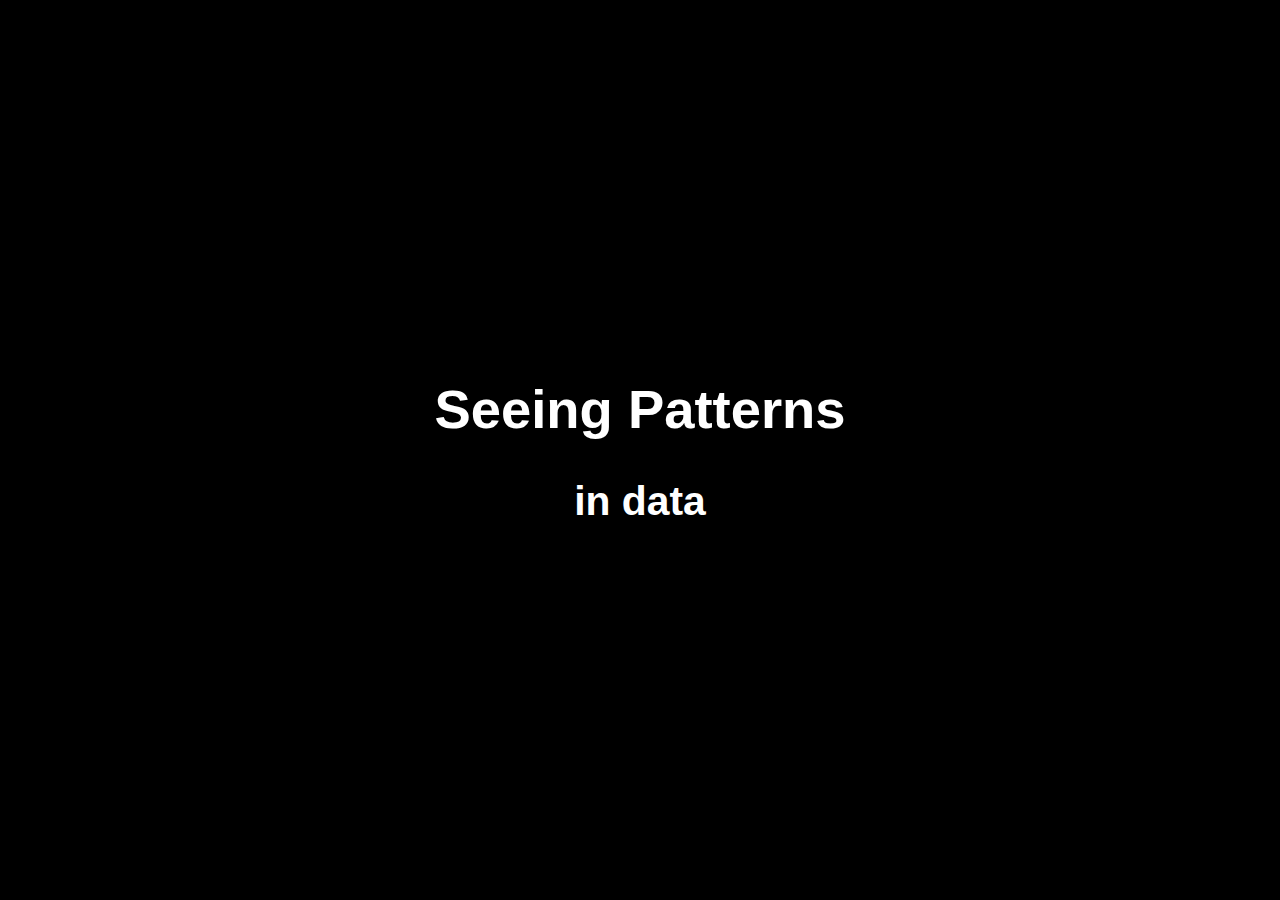
<file: 2014-03-26_Neo4j_London/index.html>
<!DOCTYPE html>
<html xmlns="http://www.w3.org/1999/html" xmlns="">
<head>
  <meta charset="utf-8">
  <title>Seeing patterns in your data</title>
  <link rel="stylesheet" media="screen" href="simple-core.css" type="text/css">
  <link rel="stylesheet" media="print" href="print-core.css" type="text/css">
  <link rel="stylesheet" href="lib/arrows/graph-style-chunky.css" type="text/css">
  <link rel="stylesheet" href="presentation.css" type="text/css">
  <script src="lib/deck.js/modernizr.custom.js"></script>

  <script src="lib/deck.js/jquery-1.7.2.min.js"></script>
  <script src="lib/deck.js/core/deck.core.js"></script>
  <script src="lib/deck.js/extensions/hash/deck.hash.js"></script>
  <script src="presentation.js"></script>

  <script src="lib/arrows/graph-diagram.js"></script>
  <script src="lib/d3/d3.v3.js"></script>

  <script type="text/javascript">

    var _gaq = _gaq || [];
    _gaq.push( ['_setAccount', 'UA-9292365-1'] );
    _gaq.push( ['_trackPageview'] );

    (function ()
    {
      var ga = document.createElement( 'script' );
      ga.type = 'text/javascript';
      ga.async = true;
      ga.src = ('https:' == document.location.protocol ? 'https://ssl' : 'http://www') + '.google-analytics.com/ga.js';
      var s = document.getElementsByTagName( 'script' )[0];
      s.parentNode.insertBefore( ga, s );
    })();

  </script>

  <link rel="stylesheet" href="lib/prism/prism.css">

</head>
<body class="deck-container">

<section class="slide">
  <div class="center">
    <h1>Seeing Patterns</h1>
    <h2>in data</h2>
  </div>
</section>

<section class="slide">
  <figure class="graph-diagram">
    <ul class="graph-diagram-markup" data-internal-scale="1" data-external-scale="1">
      <li class="node" data-node-id="0" data-x="-34" data-y="453">
        <span class="caption">me</span>
        <dl class="properties">
          <dt>name</dt>
          <dd>Alistair Jones</dd>
          <dt>twitter</dt>
          <dd>@apcj</dd>
        </dl>
      </li>
      <li class="node" data-node-id="1" data-x="436" data-y="828.3092041015625">
        <span class="caption">Neo Technology</span>
      </li>
      <li class="node" data-node-id="2" data-x="436" data-y="225">
        <span class="caption">Neo4j</span>
      </li>
      <li class="node" data-node-id="3" data-x="831" data-y="225">
        <span class="caption">graph database</span>
      </li>
      <li class="relationship" data-from="0" data-to="1">
        <span class="type">works for</span>
        <dl class="properties">
          <dt>since</dt>
          <dd>2011</dd>
        </dl>
      </li>
      <li class="relationship" data-from="0" data-to="2">
        <span class="type">develops</span>
      </li>
      <li class="relationship" data-from="2" data-to="3">
        <span class="type">is a</span>
      </li>
      <li class="relationship" data-from="1" data-to="2">
        <span class="type">sponsors</span>
      </li>
      <li class="relationship" data-from="1" data-to="2">
        <span class="type">sells</span>
      </li>
    </ul>
  </figure>
</section>

<section class="slide">
  <div class="center">
    <h1>What tools are there for graph visualisation?</h1>
    <h1>How do I integrate graph visualisation into my application?</h1>
    <h1>What should I think about when choosing a graph visualisation tool?</h1>
  </div>
</section>

<section class="slide">
  <img class="center" src="images/population_pyramid.svg">
  <a class="attribution" href="http://bl.ocks.org/mbostock/4062085"></a>
</section>

<section class="slide">
  <img class="center" src="images/box_plt.svg">
  <a class="attribution" href="http://bl.ocks.org/mbostock/4061502"></a>
</section>

<section class="slide">
  <img class="fill" src="images/visual_display_of_quantitative_information.inline.svg">
  <a class="attribution" href="http://www.edwardtufte.com/tufte/books_vdqi"></a>
</section>

<section class="slide">
  <img class="fill" src="images/standard-tube-map.svg">
  <a class="attribution" href="http://www.tfl.gov.uk/assets/downloads/standard-tube-map.pdf‎"></a>
</section>

<section class="slide">
  <figure class="graph-diagram">
    <ul class="graph-diagram-markup" data-internal-scale="1" data-external-scale="1">
      <li class="node" data-node-id="0" data-x="-521.7413529157639" data-y="392.6088571548462">
        <span class="caption">Neo4j data model</span>
      </li>
      <li class="node" data-node-id="1" data-x="41.351654052734375" data-y="142.7881317138672">
        <span class="caption">nodes</span>
      </li>
      <li class="node" data-node-id="2" data-x="41.351654052734375" data-y="712.440673828125">
        <span class="caption">relationships</span>
      </li>
      <li class="node" data-node-id="3" data-x="580.8923177719116" data-y="392.6088571548462">
        <span class="caption">properties</span>
      </li>
      <li class="relationship" data-from="0" data-to="1">
        <span class="type">consists of</span>
      </li>
      <li class="relationship" data-from="0" data-to="2">
        <span class="type">consists of</span>
      </li>
      <li class="relationship" data-from="2" data-to="1">
        <span class="type">connect</span>
      </li>
      <li class="relationship" data-from="2" data-to="3">
        <span class="type">can have</span>
      </li>
      <li class="relationship" data-from="1" data-to="3">
        <span class="type">can have</span>
      </li>
    </ul>
  </figure>
</section>

<section class="slide">
  <figure class="graph-diagram corporate-structure" style="zoom: 0.7">
    <ul class="graph-diagram-markup" style="font-size: 10px" data-internal-scale="2.43" data-external-scale="1">
      <style scoped>
        .graph-diagram.corporate-structure .node {
          min-width: 200px;
        }
        .graph-diagram.corporate-structure .node, .graph-diagram.corporate-structure  .relationship {
          font-size: 30px;
        }
      </style>
      <li class="node department" data-node-id="0" data-x="-978.0777186601737" data-y="-2353.9079855695177">
        <span class="caption">ACME</span>
      </li>
      <li class="node department result" data-node-id="1" data-x="-769.3054659454913" data-y="-2304.233796822194">
        <span class="caption">Widgets</span>
      </li>
      <li class="node department" data-node-id="2" data-x="-770.3127285168505" data-y="-2398.100854653879">
        <span class="caption">Corporate</span>
      </li>
      <li class="node department result" data-node-id="3" data-x="-524.528086732935" data-y="-2265.8589949038806">
        <span class="caption">Marketing</span>
      </li>
      <li class="node department result" data-node-id="4" data-x="-526.0116221070781" data-y="-2357.035309709152">
        <span class="caption">Engineering</span>
      </li>
      <li class="node employee result" data-node-id="5" data-x="-482.7725493937352" data-y="-2111.3583852430393">
        <span class="caption">David</span>
      </li>
      <li class="node employee result" data-node-id="6" data-x="-561.80152825171" data-y="-2110.3659313107732">
        <span class="caption">Liz</span>
      </li>
      <li class="node employee result" data-node-id="7" data-x="-527.9830827713002" data-y="-2506.345081054629">
        <span class="caption">Dan</span>
      </li>
      <li class="node employee" data-node-id="8" data-x="-981.1119845943683" data-y="-2208.804160498788">
        <span class="caption">John</span>
      </li>
      <li class="node employee result" data-node-id="9" data-x="-768.4861631628911" data-y="-2148.2946491241446">
        <span class="caption">Mary</span>
      </li>
      <li class="node employee" data-node-id="10" data-x="-709.6832676757999" data-y="-2542.1864224265123">
        <span class="caption">Steve</span>
      </li>
      <li class="node employee" data-node-id="11" data-x="-829.4020881456611" data-y="-2541.7941899162256">
        <span class="caption">James</span>
      </li>
      <li class="relationship" data-from="1" data-to="0">
        <span class="type">PARENT</span>
      </li>
      <li class="relationship" data-from="2" data-to="0">
        <span class="type">PARENT</span>
      </li>
      <li class="relationship" data-from="3" data-to="1">
        <span class="type">PARENT</span>
      </li>
      <li class="relationship" data-from="4" data-to="1">
        <span class="type">PARENT</span>
      </li>
      <li class="relationship" data-from="5" data-to="3">
        <span class="type">WORKS_IN</span>
      </li>
      <li class="relationship" data-from="6" data-to="3">
        <span class="type">WORKS_IN</span>
      </li>
      <li class="relationship" data-from="7" data-to="4">
        <span class="type">WORKS_IN</span>
      </li>
      <li class="relationship" data-from="8" data-to="0">
        <span class="type">owns</span>
      </li>
      <li class="relationship" data-from="9" data-to="1">
        <span class="type">WORKS_IN</span>
      </li>
      <li class="relationship" data-from="10" data-to="2">
        <span class="type">WORKS_IN</span>
      </li>
      <li class="relationship" data-from="11" data-to="2">
        <span class="type">WORKS_IN</span>
      </li>
    </ul>
  </figure>
  <h3 class="question">Who works in the 'Widgets' department and its sub-departments?</h3>
  <pre class="query" style="display: none"><code class="language-sql">MATCH  (employee) -[:WORKS_IN]-> (:Department)
       -[:PARENT*0..]-> (:Department { name: 'Widgets' })
RETURN employee</code></pre>

  <div class="animation-steps">
    <ul>
      <li class="slide" id="query-show-query"></li>
      <li class="slide" id="query-show-departments"></li>
      <li class="slide" id="query-show-employees"></li>
    </ul>
  </div>
  <script>
    (function() {
      step("query-show-query" ).onEnter(function() {
        d3.select(".question")
            .style("display", "none");
        d3.select(".query")
            .style("display", null);
      } ).onReverse(function() {
        d3.select(".question")
            .style("display", null);
        d3.select(".query")
            .style("display", "none");
      });

      var corporateStructure = d3.select("figure.corporate-structure");

      step("query-show-departments").onEnter(function() {
        corporateStructure.selectAll("circle.node.department.result")
            .style("fill", "8E7634");

      }).onReverse(function() {
            corporateStructure.selectAll("circle.node.department.result")
                .style("fill", null);
          });

      step("query-show-employees").onEnter(function() {
        corporateStructure.selectAll("circle.node.employee.result")
            .style("fill", "#FB21FB");

      }).onReverse(function() {
            corporateStructure.selectAll("circle.node.employee.result")
                .style("fill", null);
          });
    })();
  </script>
</section>

<section class="slide" id="gdb-viz-tools">
  <figure class="graph-diagram gdb-viz-tools">
    <ul class="graph-diagram-markup" data-internal-scale="1" data-external-scale="1">
      <li class="node" data-node-id="0" data-x="0" data-y="0">
        <span class="caption">Neo4j</span>
      </li>
      <li class="node" data-node-id="1" data-x="622.7787170410156" data-y="227">
        <span class="caption">store</span>
      </li>
      <li class="node" data-node-id="2" data-x="622.7787170410156" data-y="-182.5">
        <span class="caption">query</span>
      </li>
      <li class="node viz" data-node-id="3" data-x="0" data-y="-604.3694458007812">
        <span class="caption">Visualisation tools</span>
      </li>
      <li class="node viz" data-node-id="4" data-x="622.7787170410156" data-y="-604.3694458007812">
        <span class="caption">display</span>
      </li>
      <li class="node" data-node-id="5" data-x="1185.2716674804688" data-y="-182.5">
        <span class="caption">graphs</span>
      </li>
      <li class="relationship" data-from="0" data-to="1">
        <span class="type">USED TO</span>
      </li>
      <li class="relationship" data-from="0" data-to="2">
        <span class="type">USED TO</span>
      </li>
      <li class="relationship viz" data-from="3" data-to="0">
        <span class="type">BUILT ON</span>
      </li>
      <li class="relationship viz" data-from="3" data-to="4">
        <span class="type">USED TO</span>
      </li>
      <li class="relationship" data-from="2" data-to="5"></li>
      <li class="relationship viz" data-from="4" data-to="5"></li>
      <li class="relationship" data-from="1" data-to="5"></li>
    </ul>
  </figure>
  <div class="animation-steps">
    <ul>
      <li class="slide" id="show-viz-tools"></li>
    </ul>
  </div>
  <script>
    (function() {
      var visualisationTools = d3.select("figure.gdb-viz-tools");

      step("gdb-viz-tools").onEnter(function() {
        visualisationTools.selectAll(".viz")
            .style("visibility", "hidden");

      }).onExit(function() {
        visualisationTools.selectAll(".viz")
            .style("visibility", null);
      });
    })();
  </script>
</section>

<section class="slide">
  <figure class="graph-diagram" id="toolsGraph">
    <ul class="graph-diagram-markup" data-internal-scale="1" data-external-scale="1">
      <li class="node" data-node-id="0" data-x="404.5356388092041" data-y="-227.76255798339844">
        <span class="caption">Tom Sawyer</span>
      </li>
      <li class="node" data-node-id="1" data-x="133" data-y="360.5">
        <span class="caption">OEM</span>
      </li>
      <li class="node key-lines" data-node-id="2" data-x="133" data-y="-227.76255798339844">
        <span class="caption">  KeyLines  </span>
      </li>
      <li class="node" data-node-id="3" data-x="-73.8649673461914" data-y="96.23882293701172">
        <span class="caption">D3</span>
      </li>
      <li class="node" data-node-id="4" data-x="-150.4596176147461" data-y="-186.68414306640625">
        <span class="caption">Dagre D3</span>
      </li>
      <li class="node" data-node-id="5" data-x="-291.2088928222656" data-y="360.5">
        <span class="caption">library</span>
      </li>
      <li class="node" data-node-id="6" data-x="696.839111328125" data-y="360.5">
        <span class="caption">Tool</span>
      </li>
      <li class="node" data-node-id="7" data-x="-421.586669921875" data-y="-186.68414306640625">
        <span class="caption">Graph Viz</span>
      </li>
      <li class="node" data-node-id="8" data-x="909.7830810546875" data-y="-227.76255798339844">
        <span class="caption">Link urio.us</span>
      </li>
      <li class="node" data-node-id="9" data-x="654.6475830078125" data-y="-78.8016242980957">
        <span class="caption">Graph Alchemist</span>
      </li>
      <li class="node" data-node-id="10" data-x="947.8736572265625" data-y="96.23882293701172">
        <span class="caption">Gephi</span>
      </li>
      <li class="node" data-node-id="11" data-x="-499.75583839416504" data-y="96.23882293701172">
        <span class="caption">Sigma JS</span>
      </li>
      <li class="node" data-node-id="12" data-x="505.9716796875" data-y="161.07769775390625">
        <span class="caption">Neo4j Browser</span>
      </li>
      <li class="relationship" data-from="0" data-to="1"></li>
      <li class="relationship" data-from="2" data-to="1"></li>
      <li class="relationship" data-from="5" data-to="1"></li>
      <li class="relationship" data-from="1" data-to="6"></li>
      <li class="relationship" data-from="3" data-to="5"></li>
      <li class="relationship" data-from="7" data-to="5"></li>
      <li class="relationship" data-from="8" data-to="6"></li>
      <li class="relationship" data-from="9" data-to="6"></li>
      <li class="relationship" data-from="10" data-to="6"></li>
      <li class="relationship" data-from="4" data-to="5"></li>
      <li class="relationship" data-from="11" data-to="5"></li>
      <li class="relationship" data-from="12" data-to="6"></li>
      <li class="relationship built-on" data-from="12" data-to="3"></li>
      <li class="relationship built-on" data-from="9" data-to="3"></li>
      <li class="relationship built-on" data-from="8" data-to="11"></li>
      <li class="relationship built-on" data-from="4" data-to="3"></li>
    </ul>
  </figure>
  <div class="animation-steps">
    <ul>
      <li class="slide" id="tools-key-lines"></li>
      <li class="slide" id="tools-show-built-on"></li>
    </ul>
  </div>
  <script>
    (function() {
      step("tools-key-lines" ).onEnter(function() {
        var toolsGraph = d3.select("#toolsGraph svg");
        toolsGraph.selectAll("circle.key-lines")
            .style("stroke", "yellow");
        toolsGraph.selectAll("text.key-lines")
            .style("fill", "yellow");
      } ).onExit(function() {
        var toolsGraph = d3.select("#toolsGraph svg");
        toolsGraph.selectAll("circle.key-lines")
            .style("stroke", null);
        toolsGraph.selectAll("text.key-lines")
            .style("fill", null);
      });
      step("tools-show-built-on" ).onEnter(function() {
        var toolsGraph = d3.select("#toolsGraph svg");
        toolsGraph.selectAll("path.relationship")
            .style("fill", "grey");
        toolsGraph.selectAll("path.relationship.built-on")
            .style("fill", "yellow")
            .style("display", "inherit");
      } ).onReverse(function() {
        var toolsGraph = d3.select("#toolsGraph svg");
        toolsGraph.selectAll("path.relationship")
            .style("fill", "white");
        toolsGraph.selectAll("path.relationship.built-on")
            .style("display", null);
      });
    })();
  </script>
</section>

<section class="slide">
  <h2 class="title-top-left">Graphviz</h2>
  <img class="fill" src="images/finite_state_machine.svg">
  <a class="attribution" href="http://www.graphviz.org/content/fsm"></a>
</section>

<section class="slide">
  <h2 class="title-top-left">Dagre D3</h2>
  <img class="fill" src="images/tcp-state-diagram.svg">
  <a class="attribution" href="http://cpettitt.github.io/project/dagre-d3/latest/demo/tcp-state-diagram-json.html"></a>
</section>

<section class="slide">
  <h2 class="title-top-left">D3</h2>
  <svg id="d3chart" class="fill" xmlns="http://www.w3.org/2000/svg"></svg>
  <script type="text/javascript">

    var w = 500,
        h = 500,
        z = d3.scale.category20c();

    var force = d3.layout.force()
        .size([w, h]);

    var svg = d3.select("#d3chart")
        .attr("viewBox", [0, 0, w, h].join(" "));

    svg.append("svg:rect")
        .attr("width", w)
        .attr("height", h);

    d3.json("images/flare.json", function(root) {
      var nodes = flatten(root),
          links = d3.layout.tree().links(nodes);

      force
          .nodes(nodes)
          .links(links)
          .start();

      var link = svg.selectAll("line")
          .data(links)
          .enter().insert("svg:line")
          .style("stroke", "#999")
          .style("stroke-width", "1px");

      var node = svg.selectAll("circle.node")
          .data(nodes)
          .enter().append("svg:circle")
          .attr("r", 4.5)
          .style("fill", function(d) { return z(d.parent && d.parent.name); })
          .style("stroke", "#000")
          .call(force.drag);

      force.on("tick", function() {
        link.attr("x1", function(d) { return d.source.x; })
            .attr("y1", function(d) { return d.source.y; })
            .attr("x2", function(d) { return d.target.x; })
            .attr("y2", function(d) { return d.target.y; });

        node.attr("cx", function(d) { return d.x; })
            .attr("cy", function(d) { return d.y; });
      });
    });

    function flatten(root) {
      var nodes = [];
      function recurse(node, depth) {
        if (node.children) {
          node.children.forEach(function(child) {
            child.parent = node;
            recurse(child, depth + 1);
          });
        }
        node.depth = depth;
        nodes.push(node);
      }
      recurse(root, 1);
      return nodes;
    }

  </script>
  <a class="attribution" href="http://mbostock.github.io/d3/talk/20110921/force.html"></a>
</section>

<section class="slide" style="text-align: left">
  <h2 class="title-top-left">Sigma JS</h2>
  <div class="fill" id="sigma-container"></div>
  <script src="lib/sigma.js-v1.0.1/sigma.min.js"></script>
  <script src="lib/sigma.js-v1.0.1/plugins/sigma.parsers.gexf.min.js"></script>
  <script>
    sigma.parsers.gexf(
        'images/les-miserables.gexf',
        { // Here is the ID of the DOM element that
          // will contain the graph:
          container: 'sigma-container'
        },
        function(s) {
          // This function will be executed when the
          // graph is displayed, with "s" the related
          // sigma instance.
        }
    );
  </script>
  <a class="attribution" href="http://sigmajs.org/"></a>
</section>

<section class="slide" id="force_charge">
  <h2 class="title-top-left">Charge</h2>
  <script>
    (function() {
      var size = 1000;
      var canvas = d3.select('#force_charge' )
          .append("svg")
          .attr("class", "full")
          .attr("viewBox", [0, 0, size, size].join(" "));

      var nodes = [];
      var force = d3.layout.force()
          .gravity(0)
          .size([size, size]);
      var interval;

      force.on("tick", function() {
        canvas.selectAll("circle" ).data(nodes)
            .attr("cx", function(node) { return node.x; })
            .attr("cy", function(node) { return node.y; });
      });

      step("force_charge").onEnter(function() {
        interval = setInterval(function() {
          nodes.push({x: Math.random() * size, y: Math.random() * size});
          force.nodes(nodes);
          canvas.selectAll("circle" ).data(nodes)
              .enter().append("circle" )
              .attr('r', 5)
              .attr('fill', 'white');
          force.start();
        }, 200);
      }).onExit(function() {
        clearInterval(interval);
        nodes = [];
        canvas.selectAll("circle" ).remove();
      });
    })();
  </script>
</section>

<section class="slide" id="force_gravity">
  <h2 class="title-top-left">Gravity</h2>
  <script>
    (function() {
      var size = 1000;
      var canvas = d3.select('#force_gravity' )
          .append("svg")
          .attr("class", "full")
          .attr("viewBox", [0, 0, size, size].join(" "));

      var nodes = [];
      var force = d3.layout.force()
          .charge(0)
          .size([size, size]);
      var interval;

      force.on("tick", function() {
        canvas.selectAll("circle" ).data(nodes)
            .attr("cx", function(node) { return node.x; })
            .attr("cy", function(node) { return node.y; });
      });

      step("force_gravity").onEnter(function() {
        interval = setInterval(function() {
          nodes.push({x: Math.random() * size, y: Math.random() * size});
          force.nodes(nodes);
          canvas.selectAll("circle" ).data(nodes)
              .enter().append("circle" )
              .attr('r', 5)
              .attr('fill', 'white');
          force.start();
        }, 200);
      }).onExit(function() {
        clearInterval(interval);
        nodes = [];
        canvas.selectAll("circle" ).remove();
      });
    })();
  </script>
</section>

<section class="slide" id="charge_force_gravity">
  <h2 class="title-top-left">Charge + Gravity</h2>
  <script>
    (function() {
      var size = 1000;
      var canvas = d3.select('#charge_force_gravity' )
          .append("svg")
          .attr("class", "full")
          .attr("viewBox", [0, 0, size, size].join(" "));

      var nodes = [];
      var force = d3.layout.force()
          .size([size, size]);
      var interval;

      force.on("tick", function() {
        canvas.selectAll("circle" ).data(nodes)
            .attr("cx", function(node) { return node.x; })
            .attr("cy", function(node) { return node.y; });
      });

      step("charge_force_gravity").onEnter(function() {
        interval = setInterval(function() {
          nodes.push({x: Math.random() * size, y: Math.random() * size});
          force.nodes(nodes);
          canvas.selectAll("circle" ).data(nodes)
              .enter().append("circle" )
              .attr('r', 5)
              .attr('fill', 'white');
          force.start();
        }, 100);
      }).onExit(function() {
        clearInterval(interval);
        nodes = [];
        canvas.selectAll("circle" ).remove();
      });
    })();
  </script>
</section>

<section class="slide" id="force_springs">
  <h2 class="title-top-left">Springs</h2>
  <script>
    (function() {
      var size = 1000;
      var canvas = d3.select('#force_springs' )
          .append("svg")
          .attr("class", "full")
          .attr("viewBox", [0, 0, size, size].join(" "));

      var nodes = [];
      var relationships = [];
      var force = d3.layout.force()
          .charge(0)
          .gravity(0)
          .linkDistance(100)
          .size([size, size]);
      var interval;

      force.on("tick", function() {
        canvas.selectAll("circle" ).data(nodes)
            .attr("cx", function(node) { return node.x; })
            .attr("cy", function(node) { return node.y; });
        canvas.selectAll("line" ).data(relationships)
            .attr("x1", function(relationship) { return relationship.source.x; })
            .attr("y1", function(relationship) { return relationship.source.y; })
            .attr("x2", function(relationship) { return relationship.target.x; })
            .attr("y2", function(relationship) { return relationship.target.y; });
      });

      step("force_springs").onEnter(function() {
        interval = setInterval(function() {
          var newNode = {x: Math.random() * size, y: Math.random() * size};
          if (nodes.length > 0 && Math.random() > .5) {
            relationships.push({source: newNode, target:nodes[Math.floor(Math.random() * nodes.length)]});
          }
          nodes.push(newNode);
          force.nodes(nodes);
          force.links(relationships);
          canvas.selectAll("circle" ).data(nodes)
              .enter().append("circle" )
              .attr('r', 5)
              .attr('fill', 'white');
          canvas.selectAll("line" ).data(relationships)
              .enter().append("line" )
              .attr('stroke', 'white');
          force.start();
        }, 200);
      }).onExit(function() {
        clearInterval(interval);
        nodes = [];
        relationships = [];
        canvas.selectAll("circle" ).remove();
        canvas.selectAll("line" ).remove();
      });
    })();
  </script>
</section>

<section class="slide" id="all_forces">
  <h2 class="title-top-left">Charge + Gravity + Springs</h2>
  <script>
    (function() {
      var size = 1000;
      var canvas = d3.select('#all_forces' )
          .append("svg")
          .attr("class", "full")
          .attr("viewBox", [0, 0, size, size].join(" "));

      var nodes = [];
      var relationships = [];
      var force = d3.layout.force()
          .size([size, size]);
      var interval;

      force.on("tick", function() {
        canvas.selectAll("circle" ).data(nodes)
            .attr("cx", function(node) { return node.x; })
            .attr("cy", function(node) { return node.y; });
        canvas.selectAll("line" ).data(relationships)
            .attr("x1", function(relationship) { return relationship.source.x; })
            .attr("y1", function(relationship) { return relationship.source.y; })
            .attr("x2", function(relationship) { return relationship.target.x; })
            .attr("y2", function(relationship) { return relationship.target.y; });
      });

      step("all_forces").onEnter(function() {
        interval = setInterval(function() {
          var newNode = {x: Math.random() * size, y: Math.random() * size};
          if (nodes.length > 0) {
            relationships.push({source: newNode, target:nodes[Math.floor(Math.random() * nodes.length)]});
          }
          nodes.push(newNode);
          force.nodes(nodes);
          force.links(relationships);
          canvas.selectAll("circle" ).data(nodes)
              .enter().append("circle" )
              .attr('r', 5)
              .attr('fill', 'white');
          canvas.selectAll("line" ).data(relationships)
              .enter().append("line" )
              .attr('stroke', 'white');
          force.start();
        }, 200);
      }).onExit(function() {
        clearInterval(interval);
        nodes = [];
        relationships = [];
        canvas.selectAll("circle" ).remove();
        canvas.selectAll("line" ).remove();
      });
    })();
  </script>
</section>

<section class="slide">
  <div class="center">
    <img style="width: 100%" src="images/tom_sawyer.png">
  </div>
  <a class="attribution" href="https://www.tomsawyer.com/"></a>
</section>

<section class="slide">
  <div class="center">
    <img style="width: 100%" src="images/key_lines.png">
  </div>
  <a class="attribution" href="http://keylines.com/"></a>
</section>

<section class="slide">
  <h2 class="title-top-left">Gephi</h2>
  <div class="center">
    <img style="width: 100%" src="images/gephi.png">
  </div>
  <a class="attribution" href="https://gephi.org/"></a>
</section>

<section class="slide">
  <div class="center">
    <img style="width: 100%" src="images/linkurious.png">
  </div>
  <a class="attribution" href="http://linkurio.us/try/"></a>
</section>

<section class="slide">
  <div class="center">
    <img style="width: 100%" src="images/graph_alchemist.png">
  </div>
  <a class="attribution" href="http://movies.graphalchemist.com/"></a>
</section>

<section class="slide">
  <div class="center">
    <img style="width: 100%" src="images/neo4j_browser.png">
  </div>
  <a class="attribution" href="http://neo4j.org/"></a>
</section>

<section class="slide">
  <div class="center">
    <h1>How do I integrate graph visualisation into my application?</h1>
  </div>
</section>

<section class="slide">
  <svg id="html_architecture_diagram" class="fill" viewBox="510 230 190 350"
       xmlns="http://www.w3.org/2000/svg" version="1.1">
    <defs>
      <marker refX="14.0" refY="7.0" markerUnits="userSpaceOnUse" orient="auto" id="id6" markerHeight="14.0"
              viewBox="0 0 14.0 14.0" preserveAspectRatio="xMidYMid meet" markerWidth="14.0" overflow="visible">
        <path fill="#ffffff" d="M7.0 3.5 L14.0 7.0 L7.0 10.5z" stroke-width="1.0" stroke-linejoin="round"
              stroke-linecap="round" stroke="#ffffff"/>
      </marker>
      <marker refX="14.0" refY="7.0" markerUnits="userSpaceOnUse" orient="auto" id="id7" markerHeight="14.0"
              viewBox="0 0 14.0 14.0" preserveAspectRatio="xMidYMid meet" markerWidth="14.0" overflow="visible">
        <path fill="#ffffff" d="M7.0 3.5 L14.0 7.0 L7.0 10.5z" stroke-width="1.0" stroke-linejoin="round"
              stroke-linecap="round" stroke="#ffffff"/>
      </marker>
      <marker refX="14.0" refY="7.0" markerUnits="userSpaceOnUse" orient="auto" id="id10" markerHeight="14.0"
              viewBox="0 0 14.0 14.0" preserveAspectRatio="xMidYMid meet" markerWidth="14.0" overflow="visible">
        <path fill="#ffffff" d="M7.0 3.5 L14.0 7.0 L7.0 10.5z" stroke-width="1.0" stroke-linejoin="round"
              stroke-linecap="round" stroke="#ffffff"/>
      </marker>
      <marker refX="14.0" refY="7.0" markerUnits="userSpaceOnUse" orient="auto" id="id11" markerHeight="14.0"
              viewBox="0 0 14.0 14.0" preserveAspectRatio="xMidYMid meet" markerWidth="14.0" overflow="visible">
        <path fill="#ffffff" d="M7.0 3.5 L14.0 7.0 L7.0 10.5z" stroke-width="1.0" stroke-linejoin="round"
              stroke-linecap="round" stroke="#ffffff"/>
      </marker>
    </defs>
    <g>
      <g transform="translate(280.0 130.0)">
        <path fill="#000000" fill-opacity="1.0"
              d="M910.0000000000001 889.9999999999998 L0.0 889.9999999999998 L0.0 0.0 L910.0000000000001 0.0 L910.0000000000001 889.9999999999998z"
              stroke-width="1.0" stroke-linejoin="round" stroke="#000000"/>
        <g transform="translate(1.0 1.0)">
          <clipPath id="id0">
            <path d="M0 0 L908.0 0 L908.0 888.0 L0 888.0z"/>
          </clipPath>
          <text font-size="12" clip-path="url(#id0)" text-decoration="none" fill="#000000" font-family="Arial,Arial"
                font-style="normal" font-weight="normal"/>
        </g>
      </g>
      <g transform="translate(520.0 240.0)">
        <path fill="#000000" fill-opacity="1.0"
              d="M169.9999999999999 324.9999999999999 Q169.9999999999999 329.9999999999999 164.9999999999999 329.9999999999999 L5.0 329.9999999999999 Q0.0 329.9999999999999 0.0 324.9999999999999 L0.0 5.0 Q0.0 0.0 5.0 0.0 L164.9999999999999 0.0 Q169.9999999999999 0.0 169.9999999999999 5.0 L169.9999999999999 324.9999999999999 L169.9999999999999 324.9999999999999z"
              stroke-width="1.0" stroke-linejoin="round" stroke="#666666"/>
        <g transform="translate(1.0 1.0)">
          <clipPath id="id1">
            <path d="M0 0 L168.0 0 L168.0 328.0 L0 328.0z"/>
          </clipPath>
          <text font-size="12" clip-path="url(#id1)" text-decoration="none" fill="#ffffff" font-family="Arial,Arial"
                font-style="normal" font-weight="normal">
            <tspan x="2.0" xml:space="preserve" y="13.0" textLength="43.5">Browser</tspan>
          </text>
        </g>
      </g>
      <g transform="translate(530.0 260.0)">
        <path fill="#000000" fill-opacity="1.0"
              d="M149.9999999999998 75.00000000000004 Q149.9999999999998 80.00000000000004 144.9999999999998 80.00000000000004 L5.0 80.00000000000004 Q0.0 80.00000000000004 0.0 75.00000000000004 L0.0 5.0 Q0.0 0.0 5.0 0.0 L144.9999999999998 0.0 Q149.9999999999998 0.0 149.9999999999998 5.0 L149.9999999999998 75.00000000000004 L149.9999999999998 75.00000000000004z"
              stroke-width="1.0" stroke-linejoin="round" stroke="#666666"/>
        <g transform="translate(1.0 1.0)">
          <clipPath id="id2">
            <path d="M0 0 L148.0 0 L148.0 78.0 L0 78.0z"/>
          </clipPath>
          <text font-size="12" clip-path="url(#id2)" text-decoration="none" fill="#ffffff" font-family="Arial,Arial"
                font-style="normal" font-weight="normal">
            <tspan x="2.0" xml:space="preserve" y="13.0" textLength="42.0">&lt;DOM&gt;</tspan>
          </text>
        </g>
      </g>
      <g transform="translate(530.0 350.0)">
        <path fill="#000000" fill-opacity="1.0"
              d="M150.0 205.00000000000006 Q150.0 210.00000000000006 145.0 210.00000000000006 L5.0 210.00000000000006 Q0.0 210.00000000000006 0.0 205.00000000000006 L0.0 5.0 Q0.0 0.0 5.0 0.0 L145.0 0.0 Q150.0 0.0 150.0 5.0 L150.0 205.00000000000006 L150.0 205.00000000000006z"
              stroke-width="1.0" stroke-linejoin="round" stroke="#666666"/>
        <g transform="translate(1.0 1.0)">
          <clipPath id="id3">
            <path d="M0 0 L148.0 0 L148.0 208.0 L0 208.0z"/>
          </clipPath>
          <text font-size="12" clip-path="url(#id3)" text-decoration="none" fill="#ffffff" font-family="Arial,Arial"
                font-style="normal" font-weight="normal">
            <tspan x="2.0" xml:space="preserve" y="13.0" textLength="61.5">{Javascript}</tspan>
          </text>
        </g>
      </g>
      <g transform="translate(540.0 280.0)">
        <path fill="#000000" fill-opacity="1.0"
              d="M129.99999999999997 35.0 Q129.99999999999997 40.0 124.99999999999997 40.0 L5.0 40.0 Q0.0 40.0 0.0 35.0 L0.0 5.0 Q0.0 0.0 5.0 0.0 L124.99999999999997 0.0 Q129.99999999999997 0.0 129.99999999999997 5.0 L129.99999999999997 35.0 L129.99999999999997 35.0z"
              stroke-width="1.0" stroke-linejoin="round" stroke="#ffffff"/>
        <g transform="translate(1.0 1.0)">
          <clipPath id="id4">
            <path d="M0 0 L128.0 0 L128.0 38.0 L0 38.0z"/>
          </clipPath>
          <text font-size="12" clip-path="url(#id4)" text-decoration="none" fill="#ffffff" font-family="Arial,Arial"
                font-style="normal" font-weight="normal">
            <tspan x="2.0" xml:space="preserve" y="13.0" textLength="48.0">HTML UI</tspan>
          </text>
        </g>
      </g>
      <g transform="translate(540.0 370.0)">
        <path fill="#000000" fill-opacity="1.0"
              d="M129.99999999999994 105.0 Q129.99999999999994 110.0 124.99999999999994 110.0 L5.0 110.0 Q0.0 110.0 0.0 105.0 L0.0 5.0 Q0.0 0.0 5.0 0.0 L124.99999999999994 0.0 Q129.99999999999994 0.0 129.99999999999994 5.0 L129.99999999999994 105.0 L129.99999999999994 105.0z"
              stroke-width="1.0" stroke-linejoin="round" stroke="#ffffff"/>
        <g transform="translate(1.0 1.0)">
          <clipPath id="id5">
            <path d="M0 0 L128.0 0 L128.0 108.0 L0 108.0z"/>
          </clipPath>
          <text font-size="12" clip-path="url(#id5)" text-decoration="none" fill="#ffffff" font-family="Arial,Arial"
                font-style="normal" font-weight="normal">
            <tspan x="2.0" xml:space="preserve" y="13.0" textLength="108.0">Browser framework </tspan><tspan x="2.0" xml:space="preserve" y="27.0" textLength="34.0">library</tspan>
          </text>
        </g>
      </g>
      <path fill="none" marker-end="url(#id6)" d="M637.5 320.0 L637.5 370.0" stroke-width="1.0" stroke-linejoin="round"
            stroke="#ffffff"/>
      <path fill="none" marker-end="url(#id7)" d="M605.0 370.0 L605.0 320.0" stroke-width="1.0" stroke-linejoin="round"
            stroke="#ffffff"/>
      <g transform="translate(540.0 509.99999999999994)">
        <path fill="#000000" fill-opacity="1.0"
              d="M129.99999999999997 25.0 Q129.99999999999997 30.0 124.99999999999997 30.0 L5.0 30.0 Q0.0 30.0 0.0 25.0 L0.0 5.0 Q0.0 0.0 5.0 0.0 L124.99999999999997 0.0 Q129.99999999999997 0.0 129.99999999999997 5.0 L129.99999999999997 25.0 L129.99999999999997 25.0z"
              stroke-width="1.0" stroke-linejoin="round" stroke="#ffffff"/>
        <g transform="translate(1.0 1.0)">
          <clipPath id="id8">
            <path d="M0 0 L128.0 0 L128.0 28.000000000000057 L0 28.000000000000057z"/>
          </clipPath>
          <text font-size="12" clip-path="url(#id8)" text-decoration="none" fill="#000000" font-family="Times"
                font-style="normal" font-weight="normal"/>
        </g>
      </g>
      <g transform="translate(540.0 510.0)">
        <path fill="#000000" fill-opacity="1.0"
              d="M130.0 35.0 Q130.0 40.0 125.0 40.0 L5.0 40.0 Q0.0 40.0 0.0 35.0 L0.0 5.0 Q0.0 0.0 5.0 0.0 L125.0 0.0 Q130.0 0.0 130.0 5.0 L130.0 35.0 L130.0 35.0z"
              stroke-width="1.0" stroke-linejoin="round" stroke="#ffffff"/>
        <g transform="translate(1.0 1.0)">
          <clipPath id="id9">
            <path d="M0 0 L128.0 0 L128.0 38.0 L0 38.0z"/>
          </clipPath>
          <text font-size="12" clip-path="url(#id9)" text-decoration="none" fill="#ffffff" font-family="Arial,Arial"
                font-style="normal" font-weight="normal">
            <tspan x="2.0" xml:space="preserve" y="13.0" textLength="108.0">Browser Application </tspan><tspan x="2.0" xml:space="preserve" y="26.5" textLength="28.0">Code</tspan>
          </text>
        </g>
      </g>
      <path fill="none" marker-end="url(#id10)" d="M637.5 480.0 L637.5 509.99999999999994" stroke-width="1.0"
            stroke-linejoin="round" stroke="#ffffff"/>
      <path fill="none" marker-end="url(#id11)" d="M605.0 509.99999999999994 L605.0 480.0" stroke-width="1.0"
            stroke-linejoin="round" stroke="#ffffff"/>
    </g>
  </svg>
</section>

<section class="slide">
  <svg id="architecture_diagram" class="fill" viewBox="510 230 360 350" xmlns="http://www.w3.org/2000/svg" version="1.1">
    <defs>
      <marker refX="14.0" refY="7.0" markerUnits="userSpaceOnUse" orient="auto" id="id8" markerHeight="14.0"
              viewBox="0 0 14.0 14.0" preserveAspectRatio="xMidYMid meet" markerWidth="14.0" overflow="visible">
        <path fill="#ffffff" d="M7.0 3.5 L14.0 7.0 L7.0 10.5z" stroke-width="1.0" stroke-linejoin="round"
              stroke-linecap="round" stroke="#ffffff"/>
      </marker>
      <marker refX="14.0" refY="7.0" markerUnits="userSpaceOnUse" orient="auto" id="id15" markerHeight="14.0"
              viewBox="0 0 14.0 14.0" preserveAspectRatio="xMidYMid meet" markerWidth="14.0" overflow="visible">
        <path fill="#ffffff" d="M7.0 3.5 L14.0 7.0 L7.0 10.5z" stroke-width="1.0" stroke-linejoin="round"
              stroke-linecap="round" stroke="#ffffff"/>
      </marker>
      <marker refX="14.0" refY="7.0" markerUnits="userSpaceOnUse" orient="auto" id="id16" markerHeight="14.0"
              viewBox="0 0 14.0 14.0" preserveAspectRatio="xMidYMid meet" markerWidth="14.0" overflow="visible">
        <path fill="#ffffff" d="M7.0 3.5 L14.0 7.0 L7.0 10.5z" stroke-width="1.0" stroke-linejoin="round"
              stroke-linecap="round" stroke="#ffffff"/>
      </marker>
      <marker refX="14.0" refY="7.0" markerUnits="userSpaceOnUse" orient="auto" id="id17" markerHeight="14.0"
              viewBox="0 0 14.0 14.0" preserveAspectRatio="xMidYMid meet" markerWidth="14.0" overflow="visible">
        <path fill="#ffffff" d="M7.0 3.5 L14.0 7.0 L7.0 10.5z" stroke-width="1.0" stroke-linejoin="round"
              stroke-linecap="round" stroke="#ffffff"/>
      </marker>
      <marker refX="14.0" refY="7.0" markerUnits="userSpaceOnUse" orient="auto" id="id18" markerHeight="14.0"
              viewBox="0 0 14.0 14.0" preserveAspectRatio="xMidYMid meet" markerWidth="14.0" overflow="visible">
        <path fill="#ffffff" d="M7.0 3.5 L14.0 7.0 L7.0 10.5z" stroke-width="1.0" stroke-linejoin="round"
              stroke-linecap="round" stroke="#ffffff"/>
      </marker>
      <marker refX="14.0" refY="7.0" markerUnits="userSpaceOnUse" orient="auto" id="id22" markerHeight="14.0"
              viewBox="0 0 14.0 14.0" preserveAspectRatio="xMidYMid meet" markerWidth="14.0" overflow="visible">
        <path fill="#ffffff" d="M7.0 3.5 L14.0 7.0 L7.0 10.5z" stroke-width="1.0" stroke-linejoin="round"
              stroke-linecap="round" stroke="#ffffff"/>
      </marker>
      <marker refX="14.0" refY="7.0" markerUnits="userSpaceOnUse" orient="auto" id="id23" markerHeight="14.0"
              viewBox="0 0 14.0 14.0" preserveAspectRatio="xMidYMid meet" markerWidth="14.0" overflow="visible">
        <path fill="#ffffff" d="M7.0 3.5 L14.0 7.0 L7.0 10.5z" stroke-width="1.0" stroke-linejoin="round"
              stroke-linecap="round" stroke="#ffffff"/>
      </marker>
      <marker refX="14.0" refY="7.0" markerUnits="userSpaceOnUse" orient="auto" id="id24" markerHeight="14.0"
              viewBox="0 0 14.0 14.0" preserveAspectRatio="xMidYMid meet" markerWidth="14.0" overflow="visible">
        <path fill="#ffffff" d="M7.0 3.5 L14.0 7.0 L7.0 10.5z" stroke-width="1.0" stroke-linejoin="round"
              stroke-linecap="round" stroke="#ffffff"/>
      </marker>
      <marker refX="14.0" refY="7.0" markerUnits="userSpaceOnUse" orient="auto" id="id25" markerHeight="14.0"
              viewBox="0 0 14.0 14.0" preserveAspectRatio="xMidYMid meet" markerWidth="14.0" overflow="visible">
        <path fill="#ffffff" d="M7.0 3.5 L14.0 7.0 L7.0 10.5z" stroke-width="1.0" stroke-linejoin="round"
              stroke-linecap="round" stroke="#ffffff"/>
      </marker>
      <marker refX="14.0" refY="7.0" markerUnits="userSpaceOnUse" orient="auto" id="id26" markerHeight="14.0"
              viewBox="0 0 14.0 14.0" preserveAspectRatio="xMidYMid meet" markerWidth="14.0" overflow="visible">
        <path fill="#ffffff" d="M7.0 3.5 L14.0 7.0 L7.0 10.5z" stroke-width="1.0" stroke-linejoin="round"
              stroke-linecap="round" stroke="#ffffff"/>
      </marker>
      <marker refX="14.0" refY="7.0" markerUnits="userSpaceOnUse" orient="auto" id="id27" markerHeight="14.0"
              viewBox="0 0 14.0 14.0" preserveAspectRatio="xMidYMid meet" markerWidth="14.0" overflow="visible">
        <path fill="#ffffff" d="M7.0 3.5 L14.0 7.0 L7.0 10.5z" stroke-width="1.0" stroke-linejoin="round"
              stroke-linecap="round" stroke="#ffffff"/>
      </marker>
      <marker refX="14.0" refY="7.0" markerUnits="userSpaceOnUse" orient="auto" id="id28" markerHeight="14.0"
              viewBox="0 0 14.0 14.0" preserveAspectRatio="xMidYMid meet" markerWidth="14.0" overflow="visible">
        <path fill="#ffffff" d="M7.0 3.5 L14.0 7.0 L7.0 10.5z" stroke-width="1.0" stroke-linejoin="round"
              stroke-linecap="round" stroke="#ffffff"/>
      </marker>
    </defs>
    <g>
      <g transform="translate(520.0 240.0)">
        <path fill="#000000" fill-opacity="1.0"
              d="M339.9999999999998 324.9999999999999 Q339.9999999999998 329.9999999999999 334.9999999999998 329.9999999999999 L5.0 329.9999999999999 Q0.0 329.9999999999999 0.0 324.9999999999999 L0.0 5.0 Q0.0 0.0 5.0 0.0 L334.9999999999998 0.0 Q339.9999999999998 0.0 339.9999999999998 5.0 L339.9999999999998 324.9999999999999 L339.9999999999998 324.9999999999999z"
              stroke-width="1.0" stroke-linejoin="round" stroke="#666666"/>
        <g transform="translate(1.0 1.0)">
          <clipPath id="id1">
            <path d="M0 0 L338.0 0 L338.0 328.0 L0 328.0z"/>
          </clipPath>
          <text font-size="12" clip-path="url(#id1)" text-decoration="none" fill="#ffffff" font-family="Arial,Arial"
                font-style="normal" font-weight="normal">
            <tspan x="2.0" xml:space="preserve" y="13.0" textLength="45.0">Browser</tspan>
          </text>
        </g>
      </g>
      <g transform="translate(530.0 260.0)">
        <path fill="#000000" fill-opacity="1.0"
              d="M319.99999999999966 75.00000000000004 Q319.99999999999966 80.00000000000004 314.99999999999966 80.00000000000004 L5.0 80.00000000000004 Q0.0 80.00000000000004 0.0 75.00000000000004 L0.0 5.0 Q0.0 0.0 5.0 0.0 L314.99999999999966 0.0 Q319.99999999999966 0.0 319.99999999999966 5.0 L319.99999999999966 75.00000000000004 L319.99999999999966 75.00000000000004z"
              stroke-width="1.0" stroke-linejoin="round" stroke="#666666"/>
        <g transform="translate(1.0 1.0)">
          <clipPath id="id2">
            <path d="M0 0 L318.0 0 L318.0 78.0 L0 78.0z"/>
          </clipPath>
          <text font-size="12" clip-path="url(#id2)" text-decoration="none" fill="#ffffff" font-family="Arial,Arial"
                font-style="normal" font-weight="normal">
            <tspan x="2.0" xml:space="preserve" y="13.0" textLength="42.0">&lt;DOM&gt;</tspan>
          </text>
        </g>
      </g>
      <g transform="translate(530.0 350.0)">
        <path fill="#000000" fill-opacity="1.0"
              d="M320.0 205.00000000000006 Q320.0 210.00000000000006 315.0 210.00000000000006 L5.0 210.00000000000006 Q0.0 210.00000000000006 0.0 205.00000000000006 L0.0 5.0 Q0.0 0.0 5.0 0.0 L315.0 0.0 Q320.0 0.0 320.0 5.0 L320.0 205.00000000000006 L320.0 205.00000000000006z"
              stroke-width="1.0" stroke-linejoin="round" stroke="#666666"/>
        <g transform="translate(1.0 1.0)">
          <clipPath id="id3">
            <path d="M0 0 L318.0 0 L318.0 208.0 L0 208.0z"/>
          </clipPath>
          <text font-size="12" clip-path="url(#id3)" text-decoration="none" fill="#ffffff" font-family="Arial,Arial"
                font-style="normal" font-weight="normal">
            <tspan x="2.0" xml:space="preserve" y="13.0" textLength="63.0">{Javascript}</tspan>
          </text>
        </g>
      </g>
      <g transform="translate(540.0 280.0)">
        <path fill="#000000" fill-opacity="1.0"
              d="M129.99999999999997 35.0 Q129.99999999999997 40.0 124.99999999999997 40.0 L5.0 40.0 Q0.0 40.0 0.0 35.0 L0.0 5.0 Q0.0 0.0 5.0 0.0 L124.99999999999997 0.0 Q129.99999999999997 0.0 129.99999999999997 5.0 L129.99999999999997 35.0 L129.99999999999997 35.0z"
              stroke-width="1.0" stroke-linejoin="round" stroke="#ffffff"/>
        <g transform="translate(1.0 1.0)">
          <clipPath id="id4">
            <path d="M0 0 L128.0 0 L128.0 38.0 L0 38.0z"/>
          </clipPath>
          <text font-size="12" clip-path="url(#id4)" text-decoration="none" fill="#ffffff" font-family="Arial,Arial"
                font-style="normal" font-weight="normal">
            <tspan x="2.0" xml:space="preserve" y="13.0" textLength="48.0">HTML UI</tspan>
          </text>
        </g>
      </g>
      <g transform="translate(710.0 280.0)">
        <path fill="#000000" fill-opacity="1.0"
              d="M129.99999999999997 35.0 Q129.99999999999997 40.0 124.99999999999997 40.0 L5.0 40.0 Q0.0 40.0 0.0 35.0 L0.0 5.0 Q0.0 0.0 5.0 0.0 L124.99999999999997 0.0 Q129.99999999999997 0.0 129.99999999999997 5.0 L129.99999999999997 35.0 L129.99999999999997 35.0z"
              stroke-width="1.0" stroke-linejoin="round" stroke="#ffffff"/>
        <g transform="translate(1.0 1.0)">
          <clipPath id="id5">
            <path d="M0 0 L128.0 0 L128.0 38.0 L0 38.0z"/>
          </clipPath>
          <text font-size="12" clip-path="url(#id5)" text-decoration="none" fill="#ffffff" font-family="Arial,Arial"
                font-style="normal" font-weight="normal">
            <tspan x="2.0" xml:space="preserve" y="13.0" textLength="49.0">Graph UI</tspan>
          </text>
        </g>
      </g>
      <g transform="translate(540.0 370.0)">
        <path fill="#000000" fill-opacity="1.0"
              d="M129.99999999999994 105.0 Q129.99999999999994 110.0 124.99999999999994 110.0 L5.0 110.0 Q0.0 110.0 0.0 105.0 L0.0 5.0 Q0.0 0.0 5.0 0.0 L124.99999999999994 0.0 Q129.99999999999994 0.0 129.99999999999994 5.0 L129.99999999999994 105.0 L129.99999999999994 105.0z"
              stroke-width="1.0" stroke-linejoin="round" stroke="#ffffff"/>
        <g transform="translate(1.0 1.0)">
          <clipPath id="id6">
            <path d="M0 0 L128.0 0 L128.0 108.0 L0 108.0z"/>
          </clipPath>
          <text font-size="12" clip-path="url(#id6)" text-decoration="none" fill="#ffffff" font-family="Arial,Arial"
                font-style="normal" font-weight="normal">
            <tspan x="2.0" xml:space="preserve" y="13.0" textLength="108.0">Browser framework </tspan><tspan x="2.0" xml:space="preserve" y="27.0" textLength="34.0">library</tspan>
          </text>
        </g>
      </g>
      <g class="graph-viz" transform="translate(710.0 370.0)">
        <path fill="#000000" fill-opacity="1.0"
              d="M129.99999999999997 105.0 Q129.99999999999997 110.0 124.99999999999997 110.0 L5.0 110.0 Q0.0 110.0 0.0 105.0 L0.0 5.0 Q0.0 0.0 5.0 0.0 L124.99999999999997 0.0 Q129.99999999999997 0.0 129.99999999999997 5.0 L129.99999999999997 105.0 L129.99999999999997 105.0z"
              stroke-width="1.0" stroke-linejoin="round" stroke="#ffffff"/>
        <g transform="translate(1.0 1.0)">
          <clipPath id="id7">
            <path d="M0 0 L128.0 0 L128.0 108.0 L0 108.0z"/>
          </clipPath>
          <text font-size="12" clip-path="url(#id7)" text-decoration="none" fill="#ffffff" font-family="Arial,Arial"
                font-style="normal" font-weight="normal">
            <tspan x="2.0" xml:space="preserve" y="13.0" textLength="108.0">Graph visualisation </tspan><tspan x="2.0" xml:space="preserve" y="27.0" textLength="34.0">library</tspan>
          </text>
        </g>
      </g>
      <path fill="none" marker-end="url(#id8)" d="M637.5 320.0 L637.5 370.0" stroke-width="1.0"
            stroke-linejoin="round" stroke="#ffffff"/>
      <g class="d3" style="display: none" transform="translate(-180 0)">
        <g transform="translate(890.0 370.0)">
          <path fill="#000000" fill-opacity="1.0"
                d="M129.99999999999997 45.0 Q129.99999999999997 50.0 124.99999999999997 50.0 L5.0 50.0 Q0.0 50.0 0.0 45.0 L0.0 5.0 Q0.0 0.0 5.0 0.0 L124.99999999999997 0.0 Q129.99999999999997 0.0 129.99999999999997 5.0 L129.99999999999997 45.0 L129.99999999999997 45.0z"
                stroke-width="1.0" stroke-linejoin="round" stroke="#ffffff"/>
          <g transform="translate(1.0 1.0)">
            <clipPath id="id9">
              <path d="M0 0 L128.0 0 L128.0 48.0 L0 48.0z"/>
            </clipPath>
            <text font-size="12" clip-path="url(#id9)" text-decoration="none" fill="#ffffff" font-family="Arial,Arial"
                  font-style="normal" font-weight="normal">
              <tspan x="2.0" xml:space="preserve" y="13.0" textLength="16.0">D3</tspan>
            </text>
          </g>
        </g>
        <g transform="translate(960.0 380.0)">
          <path fill="#000000" fill-opacity="1.0"
                d="M49.99999999999998 25.0 Q49.99999999999998 30.0 44.99999999999998 30.0 L5.0 30.0 Q0.0 30.0 0.0 25.0 L0.0 5.0 Q0.0 0.0 5.0 0.0 L44.99999999999998 0.0 Q49.99999999999998 0.0 49.99999999999998 5.0 L49.99999999999998 25.0 L49.99999999999998 25.0z"
                stroke-width="1.0" stroke-linejoin="round" stroke="#ffffff"/>
          <g transform="translate(1.0 1.0)">
            <clipPath id="id10">
              <path d="M0 0 L48.0 0 L48.0 28.0 L0 28.0z"/>
            </clipPath>
            <text font-size="12" clip-path="url(#id10)" text-decoration="none" fill="#ffffff" font-family="Arial,Arial"
                  font-style="normal" font-weight="normal">
              <tspan x="2.0" xml:space="preserve" y="13.0" textLength="33.0">layout</tspan>
            </text>
          </g>
        </g>
        <g transform="translate(890.0 430.0)">
          <path fill="#000000" fill-opacity="1.0"
                d="M129.99999999999997 45.0 Q129.99999999999997 50.0 124.99999999999997 50.0 L5.0 50.0 Q0.0 50.0 0.0 45.0 L0.0 5.0 Q0.0 0.0 5.0 0.0 L124.99999999999997 0.0 Q129.99999999999997 0.0 129.99999999999997 5.0 L129.99999999999997 45.0 L129.99999999999997 45.0z"
                stroke-width="1.0" stroke-linejoin="round" stroke="#ffffff"/>
          <g transform="translate(1.0 1.0)">
            <clipPath id="id11">
              <path d="M0 0 L128.0 0 L128.0 48.0 L0 48.0z"/>
            </clipPath>
            <text font-size="12" clip-path="url(#id11)" text-decoration="none" fill="#ffffff" font-family="Arial,Arial"
                  font-style="normal" font-weight="normal">
              <tspan x="2.0" xml:space="preserve" y="13.0" textLength="86.0">Graph UI library</tspan>
            </text>
          </g>
        </g>
      </g>
      <g transform="translate(530.0 590.0)">
        <path fill="#000000" fill-opacity="1.0"
              d="M320.00000000000006 65.0 Q320.00000000000006 70.0 315.00000000000006 70.0 L5.0 70.0 Q0.0 70.0 0.0 65.0 L0.0 5.0 Q0.0 0.0 5.0 0.0 L315.00000000000006 0.0 Q320.00000000000006 0.0 320.00000000000006 5.0 L320.00000000000006 65.0 L320.00000000000006 65.0z"
              stroke-width="1.0" stroke-linejoin="round" stroke="#666666"/>
        <g transform="translate(1.0 1.0)">
          <clipPath id="id12">
            <path d="M0 0 L318.0 0 L318.0 68.0 L0 68.0z"/>
          </clipPath>
          <text font-size="12" clip-path="url(#id12)" text-decoration="none" fill="#ffffff" font-family="Arial,Arial"
                font-style="normal" font-weight="normal">
            <tspan x="2.0" xml:space="preserve" y="13.0" textLength="100.0">Application Server</tspan>
          </text>
        </g>
      </g>
      <g class="server-app" transform="translate(540.0 610.0)">
        <path fill="#000000" fill-opacity="1.0"
              d="M300.00000000000006 25.0 Q300.00000000000006 30.0 295.00000000000006 30.0 L5.0 30.0 Q0.0 30.0 0.0 25.0 L0.0 5.0 Q0.0 0.0 5.0 0.0 L295.00000000000006 0.0 Q300.00000000000006 0.0 300.00000000000006 5.0 L300.00000000000006 25.0 L300.00000000000006 25.0z"
              stroke-width="1.0" stroke-linejoin="round" stroke="#ffffff"/>
        <g transform="translate(1.0 1.0)">
          <clipPath id="id13">
            <path d="M0 0 L298.0 0 L298.0 28.0 L0 28.0z"/>
          </clipPath>
          <text font-size="12" clip-path="url(#id13)" text-decoration="none" fill="#ffffff" font-family="Arial,Arial"
                font-style="normal" font-weight="normal">
            <tspan x="2.0" xml:space="preserve" y="13.0" textLength="133.0">Server Application Code</tspan>
          </text>
        </g>
      </g>
      <g transform="translate(540.0 680.0)">
        <path fill="#000000" fill-opacity="1.0"
              d="M300.00000000000006 35.0 Q300.00000000000006 40.0 295.00000000000006 40.0 L5.0 40.0 Q0.0 40.0 0.0 35.0 L0.0 5.0 Q0.0 0.0 5.0 0.0 L295.00000000000006 0.0 Q300.00000000000006 0.0 300.00000000000006 5.0 L300.00000000000006 35.0 L300.00000000000006 35.0z"
              stroke-width="1.0" stroke-linejoin="round" stroke="#ffffff"/>
        <g transform="translate(1.0 1.0)">
          <clipPath id="id14">
            <path d="M0 0 L298.0 0 L298.0 38.0 L0 38.0z"/>
          </clipPath>
          <text font-size="12" clip-path="url(#id14)" text-decoration="none" fill="#ffffff" font-family="Arial,Arial"
                font-style="normal" font-weight="normal">
            <tspan x="2.0" xml:space="preserve" y="13.0" textLength="72.0">Neo4j Server</tspan>
          </text>
        </g>
      </g>
      <path fill="none" marker-end="url(#id15)" d="M605.0 370.0 L605.0 320.0" stroke-width="1.0"
            stroke-linejoin="round" stroke="#ffffff"/>
      <path fill="none" marker-end="url(#id16)" d="M775.0 370.0 L775.0 320.0" stroke-width="1.0"
            stroke-linejoin="round" stroke="#ffffff"/>
      <path fill="none" marker-end="url(#id17)" d="M807.5 320.0 L807.5 370.0" stroke-width="1.0"
            stroke-linejoin="round" stroke="#ffffff"/>
      <path fill="none" marker-end="url(#id18)" d="M775.0 510.0 L775.0 480.0" stroke-width="1.0"
            stroke-linejoin="round" stroke="#ffffff"/>
      <g transform="translate(710.0 510.0)">
        <path fill="#000000" fill-opacity="1.0"
              d="M129.99999999999997 25.0 Q129.99999999999997 30.0 124.99999999999997 30.0 L5.0 30.0 Q0.0 30.0 0.0 25.0 L0.0 5.0 Q0.0 0.0 5.0 0.0 L124.99999999999997 0.0 Q129.99999999999997 0.0 129.99999999999997 5.0 L129.99999999999997 25.0 L129.99999999999997 25.0z"
              stroke-width="1.0" stroke-linejoin="round" stroke="#ffffff"/>
        <g transform="translate(1.0 1.0)">
          <clipPath id="id19">
            <path d="M0 0 L128.0 0 L128.0 28.0 L0 28.0z"/>
          </clipPath>
          <text font-size="12" clip-path="url(#id19)" text-decoration="none" fill="#000000" font-family="Times"
                font-style="normal" font-weight="normal"/>
        </g>
      </g>
      <g transform="translate(540.0 509.99999999999994)">
        <path fill="#000000" fill-opacity="1.0"
              d="M129.99999999999997 25.0 Q129.99999999999997 30.0 124.99999999999997 30.0 L5.0 30.0 Q0.0 30.0 0.0 25.0 L0.0 5.0 Q0.0 0.0 5.0 0.0 L124.99999999999997 0.0 Q129.99999999999997 0.0 129.99999999999997 5.0 L129.99999999999997 25.0 L129.99999999999997 25.0z"
              stroke-width="1.0" stroke-linejoin="round" stroke="#ffffff"/>
        <g transform="translate(1.0 1.0)">
          <clipPath id="id20">
            <path d="M0 0 L128.0 0 L128.0 28.000000000000057 L0 28.000000000000057z"/>
          </clipPath>
          <text font-size="12" clip-path="url(#id20)" text-decoration="none" fill="#000000" font-family="Times"
                font-style="normal" font-weight="normal"/>
        </g>
      </g>
      <g transform="translate(540.0 510.0)">
        <path fill="#000000" fill-opacity="1.0"
              d="M300.0 25.0 Q300.0 30.0 295.0 30.0 L5.0 30.0 Q0.0 30.0 0.0 25.0 L0.0 5.0 Q0.0 0.0 5.0 0.0 L295.0 0.0 Q300.0 0.0 300.0 5.0 L300.0 25.0 L300.0 25.0z"
              stroke-width="1.0" stroke-linejoin="round" stroke="#ffffff"/>
        <g transform="translate(1.0 1.0)">
          <clipPath id="id21">
            <path d="M0 0 L298.0 0 L298.0 28.0 L0 28.0z"/>
          </clipPath>
          <text font-size="12" clip-path="url(#id21)" text-decoration="none" fill="#ffffff" font-family="Arial,Arial"
                font-style="normal" font-weight="normal">
            <tspan x="2.0" xml:space="preserve" y="13.0" textLength="142.0">Browser Application Code</tspan>
          </text>
        </g>
      </g>
      <path fill="none" marker-end="url(#id22)" d="M807.5 480.0 L807.5 510.0" stroke-width="1.0"
            stroke-linejoin="round" stroke="#ffffff"/>
      <path fill="none" marker-end="url(#id23)" d="M637.5 480.0 L637.5 509.99999999999994" stroke-width="1.0"
            stroke-linejoin="round" stroke="#ffffff"/>
      <path fill="none" marker-end="url(#id24)" d="M605.0 509.99999999999994 L605.0 480.0" stroke-width="1.0"
            stroke-linejoin="round" stroke="#ffffff"/>
      <path fill="none" marker-end="url(#id25)" d="M690.0 610.0 L690.0 540.0" stroke-width="1.0"
            stroke-linejoin="round" stroke="#ffffff"/>
      <path fill="none" marker-end="url(#id26)" d="M690.0 680.0 L690.0 640.0" stroke-width="1.0"
            stroke-linejoin="round" stroke="#ffffff"/>
      <path fill="none" marker-end="url(#id27)" d="M765.0000000000001 540.0 L765.0000000000001 610.0"
            stroke-width="1.0" stroke-linejoin="round" stroke="#ffffff"/>
      <path fill="none" marker-end="url(#id28)" d="M765.0000000000001 640.0 L765.0000000000001 680.0"
            stroke-width="1.0" stroke-linejoin="round" stroke="#ffffff"/>
      <image class="key-lines-logo" style="display: none" xmlns="http://www.w3.org/2000/svg" xmlns:xlink="http://www.w3.org/1999/xlink" x="710.0" y="402.02666666666664" width="128.0" xlink:type="simple" xlink:actuate="onLoad" height="37.97333333333336" preserveAspectRatio="none" xlink:show="embed" xlink:href="images/Keylines-logo-tex-tagline-medium-300x89.png"/>
    </g>
  </svg>
  <div class="animation-steps">
    <ul>
      <li class="slide" id="architecture-highlight-graph-viz"></li>
      <li class="slide" id="architecture-D3"></li>
      <li class="slide" id="architecture-key-lines"></li>
      <li class="slide" id="architecture-reveal-server"></li>
      <li class="slide" id="architecture-highlight-server-app"></li>
    </ul>
  </div>
  <script>
    (function() {
      var diagram = d3.select("#architecture_diagram");

      step("architecture-highlight-graph-viz" ).onEnter(function() {
        diagram.select(".graph-viz path")
            .style("stroke", "yellow");
        diagram.select(".graph-viz text")
            .style("fill", "yellow");
      } ).onExit(function() {
        diagram.select(".graph-viz path")
            .style("stroke", null);
        diagram.select(".graph-viz text")
            .style("fill", null);
      });
      step("architecture-D3" ).onEnter(function() {
        diagram.select(".graph-viz")
            .style("display", "none");
        diagram.select(".d3")
            .style("display", null);
        diagram.select(".d3").selectAll("path")
            .style("stroke", "yellow");
        diagram.select(".d3").selectAll("text")
            .style("fill", "yellow");
      } ).onExit(function() {
        diagram.select(".graph-viz")
            .style("display", null);
        diagram.select(".d3")
            .style("display", "none");
      });
      step("architecture-key-lines" ).onEnter(function() {
        diagram.select(".key-lines-logo")
            .style("display", null);
        diagram.select(".graph-viz path")
            .style("fill", "white");
      } ).onExit(function() {
        diagram.select(".key-lines-logo")
            .style("display", "none");
        diagram.select(".graph-viz path")
            .style("fill", null);
      });
      step("architecture-reveal-server" ).onEnter(function() {
        diagram.transition().duration(500)
            .attr("viewBox", "510 230 360 500");
      } ).onReverse(function() {
        diagram
            .attr("viewBox", "510 230 360 350");
      });
      step("architecture-highlight-server-app" ).onEnter(function() {
        diagram.select(".server-app path")
            .style("stroke", "yellow");
        diagram.select(".server-app text")
            .style("fill", "yellow");
      } ).onReverse(function() {
        diagram.select(".server-app path")
            .style("stroke", null);
        diagram.select(".server-app text")
            .style("fill", null);
      });
    })();
  </script>
</section>

<section class="slide">
  <div class="center">
    <h1>What should I think about when choosing a graph visualisation tool?</h1>
  </div>
</section>

<section class="slide">
  <img style="height: 100%" src="images/steam-global.jpg">
  <a class="attribution" href="http://forum.gephi.org/viewtopic.php?t=2314"></a>
</section>

<section class="slide">
  <img style="height: 100%" src="images/centered_graph.svg">
  <a class="attribution" href="http://forum.gephi.org/viewtopic.php?t=2314"></a>
</section>

<section class="slide">
  <div class="center">
    <table style="width:100%">
      <tr>
        <td style="width: 45%"><img style="width: 70%" src="images/steam-global.jpg"></td>
        <td style="width: 10%"><h2>vs</h2></td>
        <td style="width: 45%"><img style="width: 70%" src="images/centered_graph.svg"></td>
      </tr>
      <tr>
        <td><h2>Global</h2></td>
        <td></td>
        <td><h2>Centered</h2></td>
      </tr>
    </table>
  </div>
</section>

<section class="slide" id="fireworks">
  <h2 class="title-top-left">Fireworks</h2>
  <script>
    (function() {
      var size = 1000;
      var canvas = d3.select('#fireworks' )
          .append("svg")
          .attr("class", "full")
          .attr("viewBox", [0, 0, size, size].join(" "));

      var nodes = [{x: size / 2, y: size / 2}];
      var relationships = [];
      var force = d3.layout.force()
          .size([size, size]);
      var interval;

      force.on("tick", function() {
        canvas.selectAll("circle" ).data(nodes)
            .attr("cx", function(node) { return node.x; })
            .attr("cy", function(node) { return node.y; });
      });

      step("fireworks").onEnter(function() {
        interval = setInterval(function() {
          var newNodeCount = Math.random() * 20;
          var existingNode = nodes[Math.floor( Math.random() * nodes.length )];
          if (!existingNode) existingNode = nodes[0];
          var newNode, dieingNode;

          for ( var i = 0; i < newNodeCount; i++ )
          {
            newNode = {x: Math.random() * size, y: Math.random() * size};
            relationships.push({source: newNode, target: existingNode});
            nodes.push(newNode);

            if (nodes.length > 1000) {
              dieingNode = nodes[Math.floor( Math.random() * nodes.length )];
              nodes = nodes.filter(function(n) { return n !== dieingNode });
              relationships = relationships.filter(function(r) { return r.source !== dieingNode && r.target !== dieingNode });
            }
          }
          force.nodes(nodes);
          force.links(relationships);
          canvas.selectAll("circle" ).data(nodes)
              .enter().append("circle" )
              .attr('r', 5)
              .attr('fill', d3.hsl(Math.random() * 360, 1, 0.5));
          force.start();
         }, 100);
      }).onExit(function() {
            clearInterval(interval);
            nodes = [{x: size / 2, y: size / 2}];
            relationships = [];
            canvas.selectAll("circle" ).remove();
          });
    })();
  </script>
</section>

<section class="slide">
  <h2 class="title-top-left">Triadic closure (closing triangles)</h2>
  <figure class="graph-diagram">
    <ul class="graph-diagram-markup" data-internal-scale="1" data-external-scale="1">
      <li class="node" data-node-id="0" data-x="0" data-y="0">
        <span class="caption">DE</span>
      </li>
      <li class="node" data-node-id="1" data-x="257" data-y="-228.5">
        <span class="caption">UK</span>
      </li>
      <li class="node" data-node-id="2" data-x="347" data-y="112.75">
        <span class="caption">RU</span>
      </li>
      <li class="relationship" data-from="0" data-to="1">
        <span class="type">ENEMY</span>
      </li>
      <li class="relationship" data-from="0" data-to="2">
        <span class="type">ENEMY</span>
      </li>
      <li class="relationship rel-highlight" data-from="2" data-to="1">
        <span class="type">ALLY</span>
      </li>
    </ul>
  </figure>
</section>

<section class="slide">
  <h2 class="title-top-left">Similarity</h2>
  <figure class="graph-diagram">
    <ul class="graph-diagram-markup" data-internal-scale="1" data-external-scale="1">
      <li class="node" data-node-id="0" data-x="94.1075439453125" data-y="-102">
        <span class="caption">A</span>
      </li>
      <li class="node" data-node-id="1" data-x="-46" data-y="266.5">
        <span class="caption">1</span>
      </li>
      <li class="node" data-node-id="2" data-x="94.1075439453125" data-y="266.5">
        <span class="caption">2</span>
      </li>
      <li class="node" data-node-id="3" data-x="264.55377197265625" data-y="266.5">
        <span class="caption">3</span>
      </li>
      <li class="node" data-node-id="4" data-x="414.77685546875" data-y="266.5">
        <span class="caption">4</span>
      </li>
      <li class="node" data-node-id="5" data-x="264.55377197265625" data-y="-102">
        <span class="caption">B</span>
      </li>
      <li class="relationship" data-from="0" data-to="1"></li>
      <li class="relationship" data-from="0" data-to="2"></li>
      <li class="relationship" data-from="0" data-to="3"></li>
      <li class="relationship" data-from="0" data-to="4"></li>
      <li class="relationship" data-from="5" data-to="1"></li>
      <li class="relationship" data-from="5" data-to="2"></li>
      <li class="relationship" data-from="5" data-to="3"></li>
      <li class="relationship" data-from="5" data-to="4"></li>
    </ul>
  </figure>
</section>

<section class="slide">
  <h2 class="title-top-left">Circuits</h2>
  <figure class="graph-diagram">
    <ul class="graph-diagram-markup" data-internal-scale="1" data-external-scale="1">
      <li class="node" data-node-id="0" data-x="-53.74629211425781" data-y="170.7888946533203"></li>
      <li class="node" data-node-id="1" data-x="386.4361267089844" data-y="170.7888946533203"></li>
      <li class="node" data-node-id="2" data-x="-293.68365478515625" data-y="-299.5"></li>
      <li class="node" data-node-id="5" data-x="386.4361267089844" data-y="-716.9607543945312"></li>
      <li class="node" data-node-id="6" data-x="618.7568969726562" data-y="-299.5"></li>
      <li class="node" data-node-id="7" data-x="-81.19700622558594" data-y="-716.9607543945312"></li>
      <li class="relationship" data-from="0" data-to="1">
        <span class="type">BUYS SHARES</span>
      </li>
      <li class="relationship" data-from="0" data-to="2">
        <span class="type">WORKS_FOR</span>
      </li>
      <li class="relationship" data-from="5" data-to="6">
        <span class="type">WORKS_FOR</span>
      </li>
      <li class="relationship" data-from="6" data-to="1">
        <span class="type">OWNS</span>
      </li>
      <li class="relationship" data-from="2" data-to="7">
        <span class="type">WORKS_FOR</span>
      </li>
      <li class="relationship" data-from="7" data-to="5">
        <span class="type">MARRIED_TO</span>
      </li>
    </ul>
  </figure>
</section>

<section class="slide">
  <div class="center">
    <h1>What tools are there for graph visualisation?</h1>
  </div>
</section>

<section class="slide">
  <figure class="graph-diagram">
    <ul class="graph-diagram-markup" data-internal-scale="1" data-external-scale="1">
      <li class="node" data-node-id="0" data-x="404.5356388092041" data-y="-227.76255798339844">
        <span class="caption">Tom Sawyer</span>
      </li>
      <li class="node" data-node-id="1" data-x="133" data-y="360.5">
        <span class="caption">OEM</span>
      </li>
      <li class="node" data-node-id="2" data-x="133" data-y="-227.76255798339844">
        <span class="caption">  KeyLines  </span>
      </li>
      <li class="node" data-node-id="3" data-x="-73.8649673461914" data-y="96.23882293701172">
        <span class="caption">D3</span>
      </li>
      <li class="node" data-node-id="4" data-x="-150.4596176147461" data-y="-186.68414306640625">
        <span class="caption">Dagre D3</span>
      </li>
      <li class="node" data-node-id="5" data-x="-291.2088928222656" data-y="360.5">
        <span class="caption">library</span>
      </li>
      <li class="node" data-node-id="6" data-x="696.839111328125" data-y="360.5">
        <span class="caption">Tool</span>
      </li>
      <li class="node" data-node-id="7" data-x="-421.586669921875" data-y="-186.68414306640625">
        <span class="caption">Graph Viz</span>
      </li>
      <li class="node" data-node-id="8" data-x="909.7830810546875" data-y="-227.76255798339844">
        <span class="caption">Link urio.us</span>
      </li>
      <li class="node" data-node-id="9" data-x="654.6475830078125" data-y="-78.8016242980957">
        <span class="caption">Graph Alchemist</span>
      </li>
      <li class="node" data-node-id="10" data-x="947.8736572265625" data-y="96.23882293701172">
        <span class="caption">Gephi</span>
      </li>
      <li class="node" data-node-id="11" data-x="-499.75583839416504" data-y="96.23882293701172">
        <span class="caption">Sigma JS</span>
      </li>
      <li class="node" data-node-id="12" data-x="505.9716796875" data-y="161.07769775390625">
        <span class="caption">Neo4j Browser</span>
      </li>
      <li class="relationship" data-from="0" data-to="1"></li>
      <li class="relationship" data-from="2" data-to="1"></li>
      <li class="relationship" data-from="5" data-to="1"></li>
      <li class="relationship" data-from="1" data-to="6"></li>
      <li class="relationship" data-from="3" data-to="5"></li>
      <li class="relationship" data-from="7" data-to="5"></li>
      <li class="relationship" data-from="8" data-to="6"></li>
      <li class="relationship" data-from="9" data-to="6"></li>
      <li class="relationship" data-from="10" data-to="6"></li>
      <li class="relationship" data-from="4" data-to="5"></li>
      <li class="relationship" data-from="11" data-to="5"></li>
      <li class="relationship" data-from="12" data-to="6"></li>
    </ul>
  </figure>
</section>

<section class="slide">
  <div class="center">
    <h1>How do I integrate graph visualisation into my application?</h1>
  </div>
</section>

<section class="slide">
  <svg class="fill" viewBox="510 230 360 500" xmlns="http://www.w3.org/2000/svg" version="1.1">
  <defs>
    <marker refX="14.0" refY="7.0" markerUnits="userSpaceOnUse" orient="auto" id="id8" markerHeight="14.0"
            viewBox="0 0 14.0 14.0" preserveAspectRatio="xMidYMid meet" markerWidth="14.0" overflow="visible">
      <path fill="#ffffff" d="M7.0 3.5 L14.0 7.0 L7.0 10.5z" stroke-width="1.0" stroke-linejoin="round"
            stroke-linecap="round" stroke="#ffffff"/>
    </marker>
    <marker refX="14.0" refY="7.0" markerUnits="userSpaceOnUse" orient="auto" id="id15" markerHeight="14.0"
            viewBox="0 0 14.0 14.0" preserveAspectRatio="xMidYMid meet" markerWidth="14.0" overflow="visible">
      <path fill="#ffffff" d="M7.0 3.5 L14.0 7.0 L7.0 10.5z" stroke-width="1.0" stroke-linejoin="round"
            stroke-linecap="round" stroke="#ffffff"/>
    </marker>
    <marker refX="14.0" refY="7.0" markerUnits="userSpaceOnUse" orient="auto" id="id16" markerHeight="14.0"
            viewBox="0 0 14.0 14.0" preserveAspectRatio="xMidYMid meet" markerWidth="14.0" overflow="visible">
      <path fill="#ffffff" d="M7.0 3.5 L14.0 7.0 L7.0 10.5z" stroke-width="1.0" stroke-linejoin="round"
            stroke-linecap="round" stroke="#ffffff"/>
    </marker>
    <marker refX="14.0" refY="7.0" markerUnits="userSpaceOnUse" orient="auto" id="id17" markerHeight="14.0"
            viewBox="0 0 14.0 14.0" preserveAspectRatio="xMidYMid meet" markerWidth="14.0" overflow="visible">
      <path fill="#ffffff" d="M7.0 3.5 L14.0 7.0 L7.0 10.5z" stroke-width="1.0" stroke-linejoin="round"
            stroke-linecap="round" stroke="#ffffff"/>
    </marker>
    <marker refX="14.0" refY="7.0" markerUnits="userSpaceOnUse" orient="auto" id="id18" markerHeight="14.0"
            viewBox="0 0 14.0 14.0" preserveAspectRatio="xMidYMid meet" markerWidth="14.0" overflow="visible">
      <path fill="#ffffff" d="M7.0 3.5 L14.0 7.0 L7.0 10.5z" stroke-width="1.0" stroke-linejoin="round"
            stroke-linecap="round" stroke="#ffffff"/>
    </marker>
    <marker refX="14.0" refY="7.0" markerUnits="userSpaceOnUse" orient="auto" id="id22" markerHeight="14.0"
            viewBox="0 0 14.0 14.0" preserveAspectRatio="xMidYMid meet" markerWidth="14.0" overflow="visible">
      <path fill="#ffffff" d="M7.0 3.5 L14.0 7.0 L7.0 10.5z" stroke-width="1.0" stroke-linejoin="round"
            stroke-linecap="round" stroke="#ffffff"/>
    </marker>
    <marker refX="14.0" refY="7.0" markerUnits="userSpaceOnUse" orient="auto" id="id23" markerHeight="14.0"
            viewBox="0 0 14.0 14.0" preserveAspectRatio="xMidYMid meet" markerWidth="14.0" overflow="visible">
      <path fill="#ffffff" d="M7.0 3.5 L14.0 7.0 L7.0 10.5z" stroke-width="1.0" stroke-linejoin="round"
            stroke-linecap="round" stroke="#ffffff"/>
    </marker>
    <marker refX="14.0" refY="7.0" markerUnits="userSpaceOnUse" orient="auto" id="id24" markerHeight="14.0"
            viewBox="0 0 14.0 14.0" preserveAspectRatio="xMidYMid meet" markerWidth="14.0" overflow="visible">
      <path fill="#ffffff" d="M7.0 3.5 L14.0 7.0 L7.0 10.5z" stroke-width="1.0" stroke-linejoin="round"
            stroke-linecap="round" stroke="#ffffff"/>
    </marker>
    <marker refX="14.0" refY="7.0" markerUnits="userSpaceOnUse" orient="auto" id="id25" markerHeight="14.0"
            viewBox="0 0 14.0 14.0" preserveAspectRatio="xMidYMid meet" markerWidth="14.0" overflow="visible">
      <path fill="#ffffff" d="M7.0 3.5 L14.0 7.0 L7.0 10.5z" stroke-width="1.0" stroke-linejoin="round"
            stroke-linecap="round" stroke="#ffffff"/>
    </marker>
    <marker refX="14.0" refY="7.0" markerUnits="userSpaceOnUse" orient="auto" id="id26" markerHeight="14.0"
            viewBox="0 0 14.0 14.0" preserveAspectRatio="xMidYMid meet" markerWidth="14.0" overflow="visible">
      <path fill="#ffffff" d="M7.0 3.5 L14.0 7.0 L7.0 10.5z" stroke-width="1.0" stroke-linejoin="round"
            stroke-linecap="round" stroke="#ffffff"/>
    </marker>
    <marker refX="14.0" refY="7.0" markerUnits="userSpaceOnUse" orient="auto" id="id27" markerHeight="14.0"
            viewBox="0 0 14.0 14.0" preserveAspectRatio="xMidYMid meet" markerWidth="14.0" overflow="visible">
      <path fill="#ffffff" d="M7.0 3.5 L14.0 7.0 L7.0 10.5z" stroke-width="1.0" stroke-linejoin="round"
            stroke-linecap="round" stroke="#ffffff"/>
    </marker>
    <marker refX="14.0" refY="7.0" markerUnits="userSpaceOnUse" orient="auto" id="id28" markerHeight="14.0"
            viewBox="0 0 14.0 14.0" preserveAspectRatio="xMidYMid meet" markerWidth="14.0" overflow="visible">
      <path fill="#ffffff" d="M7.0 3.5 L14.0 7.0 L7.0 10.5z" stroke-width="1.0" stroke-linejoin="round"
            stroke-linecap="round" stroke="#ffffff"/>
    </marker>
  </defs>
  <g>
  <g transform="translate(520.0 240.0)">
    <path fill="#000000" fill-opacity="1.0"
          d="M339.9999999999998 324.9999999999999 Q339.9999999999998 329.9999999999999 334.9999999999998 329.9999999999999 L5.0 329.9999999999999 Q0.0 329.9999999999999 0.0 324.9999999999999 L0.0 5.0 Q0.0 0.0 5.0 0.0 L334.9999999999998 0.0 Q339.9999999999998 0.0 339.9999999999998 5.0 L339.9999999999998 324.9999999999999 L339.9999999999998 324.9999999999999z"
          stroke-width="1.0" stroke-linejoin="round" stroke="#666666"/>
    <g transform="translate(1.0 1.0)">
      <clipPath id="id1">
        <path d="M0 0 L338.0 0 L338.0 328.0 L0 328.0z"/>
      </clipPath>
      <text font-size="12" clip-path="url(#id1)" text-decoration="none" fill="#ffffff" font-family="Arial,Arial"
            font-style="normal" font-weight="normal">
        <tspan x="2.0" xml:space="preserve" y="13.0" textLength="45.0">Browser</tspan>
      </text>
    </g>
  </g>
  <g transform="translate(530.0 260.0)">
    <path fill="#000000" fill-opacity="1.0"
          d="M319.99999999999966 75.00000000000004 Q319.99999999999966 80.00000000000004 314.99999999999966 80.00000000000004 L5.0 80.00000000000004 Q0.0 80.00000000000004 0.0 75.00000000000004 L0.0 5.0 Q0.0 0.0 5.0 0.0 L314.99999999999966 0.0 Q319.99999999999966 0.0 319.99999999999966 5.0 L319.99999999999966 75.00000000000004 L319.99999999999966 75.00000000000004z"
          stroke-width="1.0" stroke-linejoin="round" stroke="#666666"/>
    <g transform="translate(1.0 1.0)">
      <clipPath id="id2">
        <path d="M0 0 L318.0 0 L318.0 78.0 L0 78.0z"/>
      </clipPath>
      <text font-size="12" clip-path="url(#id2)" text-decoration="none" fill="#ffffff" font-family="Arial,Arial"
            font-style="normal" font-weight="normal">
        <tspan x="2.0" xml:space="preserve" y="13.0" textLength="42.0">&lt;DOM&gt;</tspan>
      </text>
    </g>
  </g>
  <g transform="translate(530.0 350.0)">
    <path fill="#000000" fill-opacity="1.0"
          d="M320.0 205.00000000000006 Q320.0 210.00000000000006 315.0 210.00000000000006 L5.0 210.00000000000006 Q0.0 210.00000000000006 0.0 205.00000000000006 L0.0 5.0 Q0.0 0.0 5.0 0.0 L315.0 0.0 Q320.0 0.0 320.0 5.0 L320.0 205.00000000000006 L320.0 205.00000000000006z"
          stroke-width="1.0" stroke-linejoin="round" stroke="#666666"/>
    <g transform="translate(1.0 1.0)">
      <clipPath id="id3">
        <path d="M0 0 L318.0 0 L318.0 208.0 L0 208.0z"/>
      </clipPath>
      <text font-size="12" clip-path="url(#id3)" text-decoration="none" fill="#ffffff" font-family="Arial,Arial"
            font-style="normal" font-weight="normal">
        <tspan x="2.0" xml:space="preserve" y="13.0" textLength="63.0">{Javascript}</tspan>
      </text>
    </g>
  </g>
  <g transform="translate(540.0 280.0)">
    <path fill="#000000" fill-opacity="1.0"
          d="M129.99999999999997 35.0 Q129.99999999999997 40.0 124.99999999999997 40.0 L5.0 40.0 Q0.0 40.0 0.0 35.0 L0.0 5.0 Q0.0 0.0 5.0 0.0 L124.99999999999997 0.0 Q129.99999999999997 0.0 129.99999999999997 5.0 L129.99999999999997 35.0 L129.99999999999997 35.0z"
          stroke-width="1.0" stroke-linejoin="round" stroke="#ffffff"/>
    <g transform="translate(1.0 1.0)">
      <clipPath id="id4">
        <path d="M0 0 L128.0 0 L128.0 38.0 L0 38.0z"/>
      </clipPath>
      <text font-size="12" clip-path="url(#id4)" text-decoration="none" fill="#ffffff" font-family="Arial,Arial"
            font-style="normal" font-weight="normal">
        <tspan x="2.0" xml:space="preserve" y="13.0" textLength="48.0">HTML UI</tspan>
      </text>
    </g>
  </g>
  <g transform="translate(710.0 280.0)">
    <path fill="#000000" fill-opacity="1.0"
          d="M129.99999999999997 35.0 Q129.99999999999997 40.0 124.99999999999997 40.0 L5.0 40.0 Q0.0 40.0 0.0 35.0 L0.0 5.0 Q0.0 0.0 5.0 0.0 L124.99999999999997 0.0 Q129.99999999999997 0.0 129.99999999999997 5.0 L129.99999999999997 35.0 L129.99999999999997 35.0z"
          stroke-width="1.0" stroke-linejoin="round" stroke="#ffffff"/>
    <g transform="translate(1.0 1.0)">
      <clipPath id="id5">
        <path d="M0 0 L128.0 0 L128.0 38.0 L0 38.0z"/>
      </clipPath>
      <text font-size="12" clip-path="url(#id5)" text-decoration="none" fill="#ffffff" font-family="Arial,Arial"
            font-style="normal" font-weight="normal">
        <tspan x="2.0" xml:space="preserve" y="13.0" textLength="49.0">Graph UI</tspan>
      </text>
    </g>
  </g>
  <g transform="translate(540.0 370.0)">
    <path fill="#000000" fill-opacity="1.0"
          d="M129.99999999999994 105.0 Q129.99999999999994 110.0 124.99999999999994 110.0 L5.0 110.0 Q0.0 110.0 0.0 105.0 L0.0 5.0 Q0.0 0.0 5.0 0.0 L124.99999999999994 0.0 Q129.99999999999994 0.0 129.99999999999994 5.0 L129.99999999999994 105.0 L129.99999999999994 105.0z"
          stroke-width="1.0" stroke-linejoin="round" stroke="#ffffff"/>
    <g transform="translate(1.0 1.0)">
      <clipPath id="id6">
        <path d="M0 0 L128.0 0 L128.0 108.0 L0 108.0z"/>
      </clipPath>
      <text font-size="12" clip-path="url(#id6)" text-decoration="none" fill="#ffffff" font-family="Arial,Arial"
            font-style="normal" font-weight="normal">
        <tspan x="2.0" xml:space="preserve" y="13.0" textLength="108.0">Browser framework </tspan><tspan x="2.0" xml:space="preserve" y="27.0" textLength="34.0">library</tspan>
      </text>
    </g>
  </g>
  <g class="graph-viz" transform="translate(710.0 370.0)">
    <path fill="#000000" fill-opacity="1.0"
          d="M129.99999999999997 105.0 Q129.99999999999997 110.0 124.99999999999997 110.0 L5.0 110.0 Q0.0 110.0 0.0 105.0 L0.0 5.0 Q0.0 0.0 5.0 0.0 L124.99999999999997 0.0 Q129.99999999999997 0.0 129.99999999999997 5.0 L129.99999999999997 105.0 L129.99999999999997 105.0z"
          stroke-width="1.0" stroke-linejoin="round" stroke="#ffffff"/>
    <g transform="translate(1.0 1.0)">
      <clipPath id="id7">
        <path d="M0 0 L128.0 0 L128.0 108.0 L0 108.0z"/>
      </clipPath>
      <text font-size="12" clip-path="url(#id7)" text-decoration="none" fill="#ffffff" font-family="Arial,Arial"
            font-style="normal" font-weight="normal">
        <tspan x="2.0" xml:space="preserve" y="13.0" textLength="108.0">Graph visualisation </tspan><tspan x="2.0" xml:space="preserve" y="27.0" textLength="34.0">library</tspan>
      </text>
    </g>
  </g>
  <path fill="none" marker-end="url(#id8)" d="M637.5 320.0 L637.5 370.0" stroke-width="1.0"
        stroke-linejoin="round" stroke="#ffffff"/>
  <g class="d3" style="display: none" transform="translate(-180 0)">
    <g transform="translate(890.0 370.0)">
      <path fill="#000000" fill-opacity="1.0"
            d="M129.99999999999997 45.0 Q129.99999999999997 50.0 124.99999999999997 50.0 L5.0 50.0 Q0.0 50.0 0.0 45.0 L0.0 5.0 Q0.0 0.0 5.0 0.0 L124.99999999999997 0.0 Q129.99999999999997 0.0 129.99999999999997 5.0 L129.99999999999997 45.0 L129.99999999999997 45.0z"
            stroke-width="1.0" stroke-linejoin="round" stroke="#ffffff"/>
      <g transform="translate(1.0 1.0)">
        <clipPath id="id9">
          <path d="M0 0 L128.0 0 L128.0 48.0 L0 48.0z"/>
        </clipPath>
        <text font-size="12" clip-path="url(#id9)" text-decoration="none" fill="#ffffff" font-family="Arial,Arial"
              font-style="normal" font-weight="normal">
          <tspan x="2.0" xml:space="preserve" y="13.0" textLength="16.0">D3</tspan>
        </text>
      </g>
    </g>
    <g transform="translate(960.0 380.0)">
      <path fill="#000000" fill-opacity="1.0"
            d="M49.99999999999998 25.0 Q49.99999999999998 30.0 44.99999999999998 30.0 L5.0 30.0 Q0.0 30.0 0.0 25.0 L0.0 5.0 Q0.0 0.0 5.0 0.0 L44.99999999999998 0.0 Q49.99999999999998 0.0 49.99999999999998 5.0 L49.99999999999998 25.0 L49.99999999999998 25.0z"
            stroke-width="1.0" stroke-linejoin="round" stroke="#ffffff"/>
      <g transform="translate(1.0 1.0)">
        <clipPath id="id10">
          <path d="M0 0 L48.0 0 L48.0 28.0 L0 28.0z"/>
        </clipPath>
        <text font-size="12" clip-path="url(#id10)" text-decoration="none" fill="#ffffff" font-family="Arial,Arial"
              font-style="normal" font-weight="normal">
          <tspan x="2.0" xml:space="preserve" y="13.0" textLength="33.0">layout</tspan>
        </text>
      </g>
    </g>
    <g transform="translate(890.0 430.0)">
      <path fill="#000000" fill-opacity="1.0"
            d="M129.99999999999997 45.0 Q129.99999999999997 50.0 124.99999999999997 50.0 L5.0 50.0 Q0.0 50.0 0.0 45.0 L0.0 5.0 Q0.0 0.0 5.0 0.0 L124.99999999999997 0.0 Q129.99999999999997 0.0 129.99999999999997 5.0 L129.99999999999997 45.0 L129.99999999999997 45.0z"
            stroke-width="1.0" stroke-linejoin="round" stroke="#ffffff"/>
      <g transform="translate(1.0 1.0)">
        <clipPath id="id11">
          <path d="M0 0 L128.0 0 L128.0 48.0 L0 48.0z"/>
        </clipPath>
        <text font-size="12" clip-path="url(#id11)" text-decoration="none" fill="#ffffff" font-family="Arial,Arial"
              font-style="normal" font-weight="normal">
          <tspan x="2.0" xml:space="preserve" y="13.0" textLength="86.0">Graph UI library</tspan>
        </text>
      </g>
    </g>
  </g>
  <g transform="translate(530.0 590.0)">
    <path fill="#000000" fill-opacity="1.0"
          d="M320.00000000000006 65.0 Q320.00000000000006 70.0 315.00000000000006 70.0 L5.0 70.0 Q0.0 70.0 0.0 65.0 L0.0 5.0 Q0.0 0.0 5.0 0.0 L315.00000000000006 0.0 Q320.00000000000006 0.0 320.00000000000006 5.0 L320.00000000000006 65.0 L320.00000000000006 65.0z"
          stroke-width="1.0" stroke-linejoin="round" stroke="#666666"/>
    <g transform="translate(1.0 1.0)">
      <clipPath id="id12">
        <path d="M0 0 L318.0 0 L318.0 68.0 L0 68.0z"/>
      </clipPath>
      <text font-size="12" clip-path="url(#id12)" text-decoration="none" fill="#ffffff" font-family="Arial,Arial"
            font-style="normal" font-weight="normal">
        <tspan x="2.0" xml:space="preserve" y="13.0" textLength="100.0">Application Server</tspan>
      </text>
    </g>
  </g>
  <g class="server-app" transform="translate(540.0 610.0)">
    <path fill="#000000" fill-opacity="1.0"
          d="M300.00000000000006 25.0 Q300.00000000000006 30.0 295.00000000000006 30.0 L5.0 30.0 Q0.0 30.0 0.0 25.0 L0.0 5.0 Q0.0 0.0 5.0 0.0 L295.00000000000006 0.0 Q300.00000000000006 0.0 300.00000000000006 5.0 L300.00000000000006 25.0 L300.00000000000006 25.0z"
          stroke-width="1.0" stroke-linejoin="round" stroke="#ffffff"/>
    <g transform="translate(1.0 1.0)">
      <clipPath id="id13">
        <path d="M0 0 L298.0 0 L298.0 28.0 L0 28.0z"/>
      </clipPath>
      <text font-size="12" clip-path="url(#id13)" text-decoration="none" fill="#ffffff" font-family="Arial,Arial"
            font-style="normal" font-weight="normal">
        <tspan x="2.0" xml:space="preserve" y="13.0" textLength="133.0">Server Application Code</tspan>
      </text>
    </g>
  </g>
  <g transform="translate(540.0 680.0)">
    <path fill="#000000" fill-opacity="1.0"
          d="M300.00000000000006 35.0 Q300.00000000000006 40.0 295.00000000000006 40.0 L5.0 40.0 Q0.0 40.0 0.0 35.0 L0.0 5.0 Q0.0 0.0 5.0 0.0 L295.00000000000006 0.0 Q300.00000000000006 0.0 300.00000000000006 5.0 L300.00000000000006 35.0 L300.00000000000006 35.0z"
          stroke-width="1.0" stroke-linejoin="round" stroke="#ffffff"/>
    <g transform="translate(1.0 1.0)">
      <clipPath id="id14">
        <path d="M0 0 L298.0 0 L298.0 38.0 L0 38.0z"/>
      </clipPath>
      <text font-size="12" clip-path="url(#id14)" text-decoration="none" fill="#ffffff" font-family="Arial,Arial"
            font-style="normal" font-weight="normal">
        <tspan x="2.0" xml:space="preserve" y="13.0" textLength="72.0">Neo4j Server</tspan>
      </text>
    </g>
  </g>
  <path fill="none" marker-end="url(#id15)" d="M605.0 370.0 L605.0 320.0" stroke-width="1.0"
        stroke-linejoin="round" stroke="#ffffff"/>
  <path fill="none" marker-end="url(#id16)" d="M775.0 370.0 L775.0 320.0" stroke-width="1.0"
        stroke-linejoin="round" stroke="#ffffff"/>
  <path fill="none" marker-end="url(#id17)" d="M807.5 320.0 L807.5 370.0" stroke-width="1.0"
        stroke-linejoin="round" stroke="#ffffff"/>
  <path fill="none" marker-end="url(#id18)" d="M775.0 510.0 L775.0 480.0" stroke-width="1.0"
        stroke-linejoin="round" stroke="#ffffff"/>
  <g transform="translate(710.0 510.0)">
    <path fill="#000000" fill-opacity="1.0"
          d="M129.99999999999997 25.0 Q129.99999999999997 30.0 124.99999999999997 30.0 L5.0 30.0 Q0.0 30.0 0.0 25.0 L0.0 5.0 Q0.0 0.0 5.0 0.0 L124.99999999999997 0.0 Q129.99999999999997 0.0 129.99999999999997 5.0 L129.99999999999997 25.0 L129.99999999999997 25.0z"
          stroke-width="1.0" stroke-linejoin="round" stroke="#ffffff"/>
    <g transform="translate(1.0 1.0)">
      <clipPath id="id19">
        <path d="M0 0 L128.0 0 L128.0 28.0 L0 28.0z"/>
      </clipPath>
      <text font-size="12" clip-path="url(#id19)" text-decoration="none" fill="#000000" font-family="Times"
            font-style="normal" font-weight="normal"/>
    </g>
  </g>
  <g transform="translate(540.0 509.99999999999994)">
    <path fill="#000000" fill-opacity="1.0"
          d="M129.99999999999997 25.0 Q129.99999999999997 30.0 124.99999999999997 30.0 L5.0 30.0 Q0.0 30.0 0.0 25.0 L0.0 5.0 Q0.0 0.0 5.0 0.0 L124.99999999999997 0.0 Q129.99999999999997 0.0 129.99999999999997 5.0 L129.99999999999997 25.0 L129.99999999999997 25.0z"
          stroke-width="1.0" stroke-linejoin="round" stroke="#ffffff"/>
    <g transform="translate(1.0 1.0)">
      <clipPath id="id20">
        <path d="M0 0 L128.0 0 L128.0 28.000000000000057 L0 28.000000000000057z"/>
      </clipPath>
      <text font-size="12" clip-path="url(#id20)" text-decoration="none" fill="#000000" font-family="Times"
            font-style="normal" font-weight="normal"/>
    </g>
  </g>
  <g transform="translate(540.0 510.0)">
    <path fill="#000000" fill-opacity="1.0"
          d="M300.0 25.0 Q300.0 30.0 295.0 30.0 L5.0 30.0 Q0.0 30.0 0.0 25.0 L0.0 5.0 Q0.0 0.0 5.0 0.0 L295.0 0.0 Q300.0 0.0 300.0 5.0 L300.0 25.0 L300.0 25.0z"
          stroke-width="1.0" stroke-linejoin="round" stroke="#ffffff"/>
    <g transform="translate(1.0 1.0)">
      <clipPath id="id21">
        <path d="M0 0 L298.0 0 L298.0 28.0 L0 28.0z"/>
      </clipPath>
      <text font-size="12" clip-path="url(#id21)" text-decoration="none" fill="#ffffff" font-family="Arial,Arial"
            font-style="normal" font-weight="normal">
        <tspan x="2.0" xml:space="preserve" y="13.0" textLength="142.0">Browser Application Code</tspan>
      </text>
    </g>
  </g>
  <path fill="none" marker-end="url(#id22)" d="M807.5 480.0 L807.5 510.0" stroke-width="1.0"
        stroke-linejoin="round" stroke="#ffffff"/>
  <path fill="none" marker-end="url(#id23)" d="M637.5 480.0 L637.5 509.99999999999994" stroke-width="1.0"
        stroke-linejoin="round" stroke="#ffffff"/>
  <path fill="none" marker-end="url(#id24)" d="M605.0 509.99999999999994 L605.0 480.0" stroke-width="1.0"
        stroke-linejoin="round" stroke="#ffffff"/>
  <path fill="none" marker-end="url(#id25)" d="M690.0 610.0 L690.0 540.0" stroke-width="1.0"
        stroke-linejoin="round" stroke="#ffffff"/>
  <path fill="none" marker-end="url(#id26)" d="M690.0 680.0 L690.0 640.0" stroke-width="1.0"
        stroke-linejoin="round" stroke="#ffffff"/>
  <path fill="none" marker-end="url(#id27)" d="M765.0000000000001 540.0 L765.0000000000001 610.0"
        stroke-width="1.0" stroke-linejoin="round" stroke="#ffffff"/>
  <path fill="none" marker-end="url(#id28)" d="M765.0000000000001 640.0 L765.0000000000001 680.0"
        stroke-width="1.0" stroke-linejoin="round" stroke="#ffffff"/>
  <image class="key-lines-logo" style="display: none" xmlns="http://www.w3.org/2000/svg" xmlns:xlink="http://www.w3.org/1999/xlink" x="710.0" y="402.02666666666664" width="128.0" xlink:type="simple" xlink:actuate="onLoad" height="37.97333333333336" preserveAspectRatio="none" xlink:show="embed" xlink:href="images/Keylines-logo-tex-tagline-medium-300x89.png"/>
  </g>
</svg>
</section>

<section class="slide">
  <div class="center">
    <h1>What should I think about when choosing a graph visualisation tool?</h1>
  </div>
</section>

<section class="slide">
  <figure class="graph-diagram">
    <ul class="graph-diagram-markup" data-internal-scale="1" data-external-scale="1">
      <li class="node" data-node-id="0" data-x="61.842529296875" data-y="-34">
        <span class="caption">global</span>
      </li>
      <li class="node" data-node-id="1" data-x="330.77825927734375" data-y="-34">
        <span class="caption">centered</span>
      </li>
      <li class="node" data-node-id="2" data-x="167.28842163085938" data-y="221.71035766601562">
        <span class="caption">scope</span>
      </li>
      <li class="node" data-node-id="3" data-x="167.28842163085938" data-y="614.8382873535156">
        <span class="caption">graph viz</span>
      </li>
      <li class="node" data-node-id="4" data-x="492.12091064453125" data-y="408.75885009765625">
        <span class="caption">interaction</span>
      </li>
      <li class="node" data-node-id="5" data-x="593.0643920898438" data-y="55.45919418334961">
        <span class="caption">display</span>
      </li>
      <li class="node" data-node-id="6" data-x="802.165283203125" data-y="221.71035766601562">
        <span class="caption">explore</span>
      </li>
      <li class="node" data-node-id="7" data-x="-194.79171752929688" data-y="387.44580078125">
        <span class="caption">integration</span>
      </li>
      <li class="node" data-node-id="8" data-x="-378.4655303955078" data-y="55.45919418334961">
        <span class="caption">OEM</span>
      </li>
      <li class="node" data-node-id="9" data-x="-533.7191467285156" data-y="192.27334594726562">
        <span class="caption">library</span>
      </li>
      <li class="node" data-node-id="10" data-x="-194.79171752929688" data-y="31.17717742919922">
        <span class="caption">tool</span>
      </li>
      <li class="relationship" data-from="3" data-to="2"></li>
      <li class="relationship" data-from="2" data-to="0"></li>
      <li class="relationship" data-from="2" data-to="1"></li>
      <li class="relationship" data-from="3" data-to="4"></li>
      <li class="relationship" data-from="4" data-to="5"></li>
      <li class="relationship" data-from="4" data-to="6"></li>
      <li class="relationship" data-from="3" data-to="7"></li>
      <li class="relationship" data-from="7" data-to="8"></li>
      <li class="relationship" data-from="7" data-to="9"></li>
      <li class="relationship" data-from="7" data-to="10"></li>
    </ul>
  </figure>
</section>

<section class="slide" style="text-align: left; padding: 20px">
  <h2>Thanks for listening!</h2>

  <p>Slides: <a href="http://www.apcjones.com/talks/2013-11-28_NOSQLX/">http://www.apcjones.com/talks/2014-03-26_Neo4j_London/</a>
  </p>

  <div style="position: absolute; bottom: 0; width: 100%; left: 0">
    <div style="text-align: right; margin: 10px">
      <p>
        Alistair Jones<br>
        @apcj<br>
        alistair.jones@neotechnology.com
    </div>
    <div style="width: 100%; background-color: rgb(16.862488%,47.058105%,54.902649%)">
      <img src="images/neo-green-tag.svg" width="450px">
    </div>

  </div>
</section>

<script src="lib/prism/prism.js"></script>

<script>
  d3.selectAll( "figure.graph-diagram" )
      .call( gd.figure().scaling( gd.scaling.centerOrScaleDiagramToFitWindow ) );
</script>
</body>
</html>
</file>
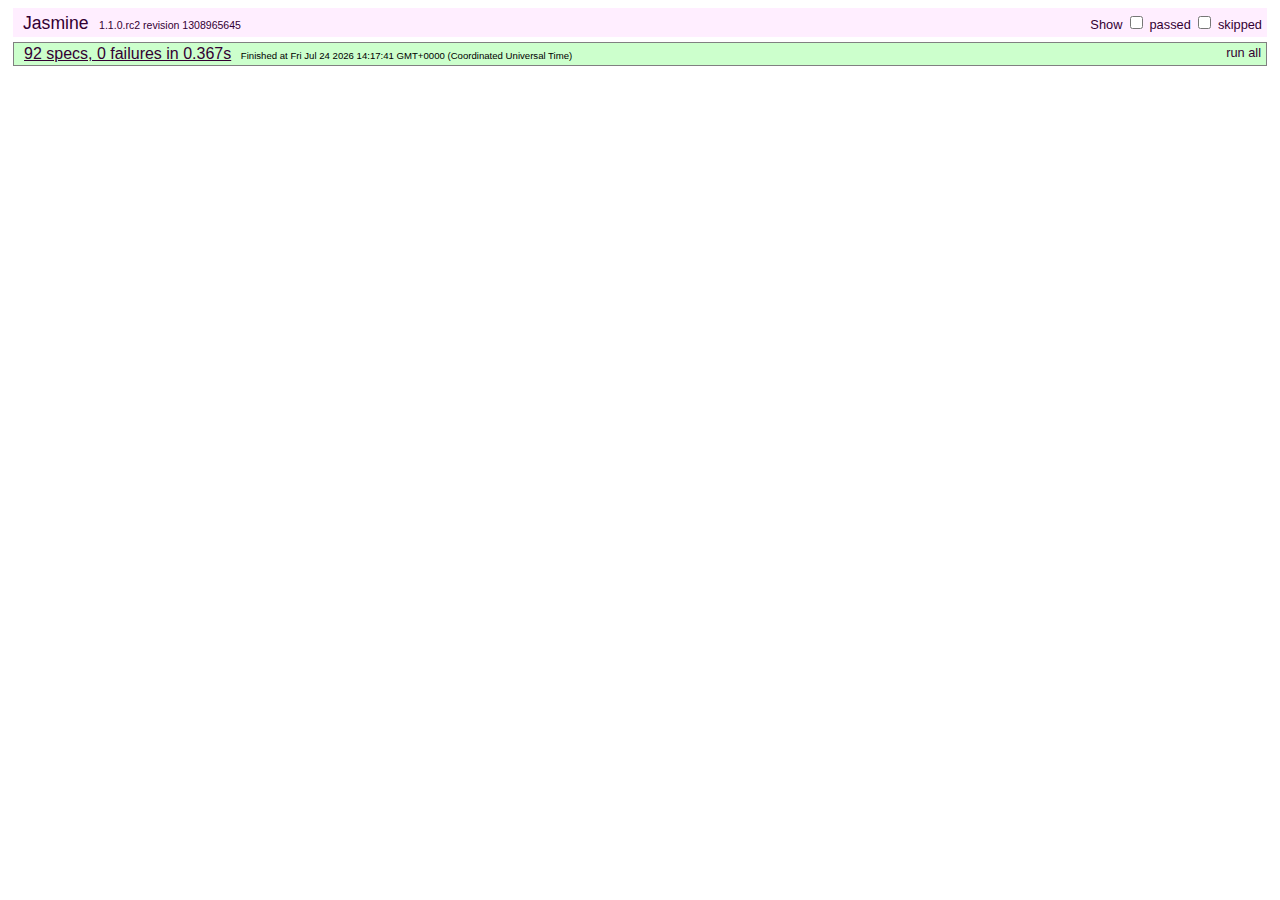
<file: 2012-09-20_DeNormalised/lib/deck.js/test/index.html>
<!DOCTYPE HTML PUBLIC "-//W3C//DTD HTML 4.01 Transitional//EN"
  "http://www.w3.org/TR/html4/loose.dtd">
<html>
<head>
	<title>deck.js - Jasmine Test Runner</title>
	<link rel="stylesheet" type="text/css" href="lib/jasmine.css">
	<script type="text/javascript" src="../modernizr.custom.js"></script>
	<script type="text/javascript" src="lib/jasmine.js"></script>
	<script type="text/javascript" src="lib/jasmine-html.js"></script>
	<script src="../jquery-1.7.2.min.js"></script>
	<script type="text/javascript" src="lib/jasmine-jquery.js"></script>

	<!-- include source files here... -->
	<script type="text/javascript" src="../core/deck.core.js"></script>
	<script type="text/javascript" src="../extensions/hash/deck.hash.js"></script>
	<script type="text/javascript" src="../extensions/menu/deck.menu.js"></script>
	<script type="text/javascript" src="../extensions/goto/deck.goto.js"></script>
	<script type="text/javascript" src="../extensions/status/deck.status.js"></script>
	<script type="text/javascript" src="../extensions/navigation/deck.navigation.js"></script>
	<script type="text/javascript" src="../extensions/scale/deck.scale.js"></script>

	<!-- include spec files here... -->
	<script type="text/javascript" src="settings.js"></script>
	<script type="text/javascript" src="spec.core.js"></script>
	<script type="text/javascript" src="spec.menu.js"></script>
	<script type="text/javascript" src="spec.goto.js"></script>
	<script type="text/javascript" src="spec.navigation.js"></script>
	<script type="text/javascript" src="spec.hash.js"></script>
	<script type="text/javascript" src="spec.status.js"></script>
	<script type="text/javascript" src="spec.scale.js"></script>
</head>

<body>
<script type="text/javascript">
	jasmine.getEnv().addReporter(new jasmine.TrivialReporter());
	jasmine.getEnv().execute();
</script>
</body>
</html>
</file>
<file: 2012-11-08_Øredev_lightning/simple-core.css>
body {
    position: absolute;
    height: 100%;
    width: 100%;
    overflow: hidden;
    margin: 0;
}

section.slide {
    display: none;
    height: 100%;
    text-align: center;
}

section.slide.deck-current, section.deck-child-current {
    display: block;
}

li.slide, p.slide {
    visibility: hidden;
}

li.slide.deck-current, li.slide.deck-previous, li.slide.deck-before,
p.slide.deck-current, p.slide.deck-previous, p.slide.deck-before {
    visibility: visible;
}

li.slide.deck-current {
    color: yellow;
}
</file>
<file: 2012-11-08_Øredev_lightning/print-core.css>
body {
    margin: 0;
    padding: 0;
    width: 1024px;
}

section.slide {
    position: relative;
    page-break-after: always;
    width: 1400px;
    height: 950px;
    overflow: hidden;
    text-align: center;
    background-color: black;
}
</file>
<file: 2012-11-08_Øredev_lightning/lib/arrows/graph-diagram-inverted.css>
svg {
    font-family: "Gill Sans", "Gill Sans MT", Calibri, sans-serif;
    background: black;
}

circle.graph-diagram-node {
    stroke: white;
    stroke-width: 8px;
    fill: black;
}

circle.graph-diagram-node.highlight {
    stroke: blue;
}

circle.graph-diagram-node.lowlight {
    stroke: #555;
}

path.graph-diagram-relationship, text.graph-diagram-bound-variable, text.graph-diagram-relationship-label {
    stroke: none;
    fill: white;
}

path.graph-diagram-relationship.highlight, text.graph-diagram-bound-variable.highlight, text.graph-diagram-relationship-label.highlight {
    fill: blue;
}

path.graph-diagram-relationship.lowlight, text.graph-diagram-bound-variable.lowlight, text.graph-diagram-relationship-label.lowlight {
    fill: #555;
}

path.graph-diagram-property-outline {
    stroke: white;
    stroke-width: 3px;
    fill: none;
}

text.graph-diagram-bound-variable, text.graph-diagram-bound-variable-shadow {
    user-select: none;
    -webkit-user-select: none;
    cursor: default;
    text-anchor: middle;
    alignment-baseline: central;
    font-size: 50px
}

text.graph-diagram-bound-variable-shadow {
    fill: none;
    stroke: black;
    stroke-width: 20px;
    stroke-linejoin: round;
}

text.graph-diagram-relationship-label {
    user-select: none;
    -webkit-user-select: none;
    cursor: default;
    text-anchor: middle;
    alignment-baseline: bottom;
    baseline-shift: 30%;
    font-size: 50px
}
</file>
<file: 2012-11-08_Øredev_lightning/presentation.css>
@media screen {
    body {
        background-color: black;
    }
}

body {
    color: white;
    font-family: "Gill Sans", "Gill Sans MT", Calibri, sans-serif;
    font-size: 35px;
}

h1, h2, h3, h4, h5 {
    font-weight: normal;
    background-color: black;
    padding: 10px;
}

h1 {
    font-size: 100px;
}

h2 {
    font-size: 60px;
}

figure {
    margin: 0;
}

.graph-diagram-markup {
    display: none;
}

div.diagram-then-syntax {
    margin-top: 50px;
}

div.animation-steps {
    display: none;
}

p.ascii-art-cypher {
    font-size: 100px;
    color: white;
    font-family: Monaco, monospace;
}

div.center-outer {
    width: 100%;
    height: 100%;
    display: table;
}

div.center-inner {
    display: table-cell;
    vertical-align: middle;
}

.concern {
    position: absolute;
    right: 50px;
    bottom: 50px;
    padding: 5px;
    background-color: black;
}

.top-left-corner {
    text-align: left;
    position: absolute;
    left: 20px;
    top: 0;
    margin: 0px;
    font-size: 30px;
}

.top-right-corner {
    text-align: right;
    position: absolute;
    right: 20px;
    top: 0;
    margin: 0px;
    font-size: 30px;
}

ul li {
    display: block;
    margin: 30px;
}

li.database-category {
    display: inline-block;
    width: 400px;
    margin: 50px;
    padding: 10px;
    border: 3px solid white;
    border-radius: 10px;
    font-size: 50px;
}

pre.prettyprint {
    text-align: left;
    font-size: 17px;
}

table.relational-table {
    display: inline-table;
    margin: 20px;
    border-collapse: collapse;
    font-size: 20px;
    font-family: monospace;
}

table.relational-table caption {
    font-weight: bold;
    margin: 5px;
}

table.relational-table td, table.relational-table th {
    border: 1px solid white;
    padding: 3px;
    text-align: left;
}

table.relational-table td {
    color: #a7ff5e;
}

table.relational-table td.number {
    text-align: right;
    color: #0095ff;
}

.recommend-a-friend circle, .recommend-a-friend path {
    visibility: hidden;
}

circle.intersection {
    visibility: hidden;
    stroke: yellow;
}

path.intersection {
    visibility: hidden;
    fill: yellow;
}

.corporate-structure .graph-diagram-bound-variable,
.corporate-structure .graph-diagram-bound-variable-shadow {
    font-family: monospace;
    font-size: 40px;
}

.corporate-structure .graph-diagram-bound-variable {
    fill: #a7ff5e;
}

.corporate-structure .graph-diagram-relationship-label {
    font-size: 40px;
}
</file>
<file: 2012-11-08_Øredev_lightning/lib/prettify/sunburst.css>
/* Pretty printing styles. Used with prettify.js. */
/* Vim sunburst theme by David Leibovic */

pre .str, code .str { color: #a7ff5e; } /* string  - green */
pre .kwd, code .kwd { color: #E28964; } /* keyword - dark pink */
pre .com, code .com { color: #AEAEAE; font-style: italic; } /* comment - gray */
pre .typ, code .typ { color: #89bdff; } /* type - light blue */
pre .lit, code .lit { color: #0095ff; } /* literal - blue */
pre .pun, code .pun { color: #fff; } /* punctuation - white */
pre .pln, code .pln { color: #fff; } /* plaintext - white */
pre .tag, code .tag { color: #89bdff; } /* html/xml tag    - light blue */
pre .atn, code .atn { color: #bdb76b; } /* html/xml attribute name  - khaki */
pre .atv, code .atv { color: #65B042; } /* html/xml attribute value - green */
pre .dec, code .dec { color: #3387CC; } /* decimal - blue */

pre.prettyprint, code.prettyprint {
    background-color: #000;
    -moz-border-radius: 8px;
    -webkit-border-radius: 8px;
    -o-border-radius: 8px;
    -ms-border-radius: 8px;
    -khtml-border-radius: 8px;
    border-radius: 8px;
    border: 1px white solid;
}

pre.prettyprint {
    margin: 1em auto;
    padding: 1em;
}


/* Specify class=linenums on a pre to get line numbering */
ol.linenums { margin-top: 0; margin-bottom: 0; color: #AEAEAE; } /* IE indents via margin-left */
li.L0,li.L1,li.L2,li.L3,li.L5,li.L6,li.L7,li.L8 { list-style-type: none }
/* Alternate shading for lines */
li.L1,li.L3,li.L5,li.L7,li.L9 { }

@media print {
    pre .str, code .str { color: #060; }
    pre .kwd, code .kwd { color: #006; font-weight: bold; }
    pre .com, code .com { color: #600; font-style: italic; }
    pre .typ, code .typ { color: #404; font-weight: bold; }
    pre .lit, code .lit { color: #044; }
    pre .pun, code .pun { color: #440; }
    pre .pln, code .pln { color: #000; }
    pre .tag, code .tag { color: #006; font-weight: bold; }
    pre .atn, code .atn { color: #404; }
    pre .atv, code .atv { color: #060; }
}
</file>
<file: 2013-06-11_D3_London/simple-core.css>
body {
    position: absolute;
    height: 100%;
    width: 100%;
    overflow: hidden;
    margin: 0;
}

section.slide {
    display: none;
    height: 100%;
    text-align: center;
}

section.slide.deck-current, section.deck-child-current {
    display: block;
}

li.slide {
    visibility: hidden;
}

li.slide.deck-current, li.slide.deck-previous, li.slide.deck-before {
    visibility: visible;
}

li.slide.deck-current {
    color: yellow;
}
</file>
<file: 2013-06-11_D3_London/print-core.css>
body {
    margin: 0;
    padding: 0;
    width: 1024px;
}

section.slide {
    position: relative;
    page-break-after: always;
    width: 1400px;
    height: 950px;
    overflow: hidden;
}
</file>
<file: 2013-06-11_D3_London/lib/arrows/graph-style-chunky.css>
.graph-diagram-markup .node {
    font-size: 50px;
    margin: 11px;
    padding: 15px;
    min-width: 92px;
    background-color: white;
    border: 6px solid black;
}

.graph-diagram-markup .relationship {
    font-size: 40px;
    width: 8px;
    margin: 30px;
    background-color: black;
    border: none;
}

.graph-diagram-markup .properties {
    font-size: 40px;
    margin: 20px;
    padding: 10px;
    background-color: white;
    border: 3px solid black;
}
</file>
<file: 2013-06-11_D3_London/presentation.css>
body {
    font-family: "Helvetica Neue", sans-serif;
}

h1,
h2,
h3,
h4,
pre,
p {
    zoom: 1.7;
}

figure {
    margin: 0;
}

.graph-diagram-markup {
    display: none;
}

div.animation-steps {
    display: none;
}

.source-note {
    text-align: left;
    position: absolute;
    left: 20px;
    bottom: 0;
    margin: 0;
    font-size: 30px;
}
</file>
<file: 2013-06-11_D3_London/lib/prism/prism.css>
/**
 * prism.js default theme for JavaScript, CSS and HTML
 * Based on dabblet (http://dabblet.com)
 * @author Lea Verou
 */

code[class*="language-"],
pre[class*="language-"] {
	color: black;
	text-shadow: 0 1px white;
	font-family: Consolas, Monaco, 'Andale Mono', monospace;
	direction: ltr;
	text-align: left;
	white-space: pre;
	word-spacing: normal;
	
	-moz-tab-size: 4;
	-o-tab-size: 4;
	tab-size: 4;
	
	-webkit-hyphens: none;
	-moz-hyphens: none;
	-ms-hyphens: none;
	hyphens: none;
}

@media print {
	code[class*="language-"],
	pre[class*="language-"] {
		text-shadow: none;
	}
}

/* Code blocks */
pre[class*="language-"] {
	padding: 1em;
	margin: .5em 0;
	overflow: auto;	
}

:not(pre) > code[class*="language-"],
pre[class*="language-"] {
	background: #f5f2f0;
}

/* Inline code */
:not(pre) > code[class*="language-"] {
	padding: .1em;
	border-radius: .3em;
}

.token.comment,
.token.prolog,
.token.doctype,
.token.cdata {
	color: slategray;
}

.token.punctuation {
	color: #999;
}

.namespace {
	opacity: .7;
}

.token.property,
.token.tag,
.token.boolean,
.token.number {
	color: #905;
}

.token.selector,
.token.attr-name,
.token.string {
	color: #690;
}

.token.operator,
.token.entity,
.token.url,
.language-css .token.string,
.style .token.string {
	color: #a67f59;
	background: hsla(0,0%,100%,.5);
}

.token.atrule,
.token.attr-value,
.token.keyword {
	color: #07a;
}


.token.regex,
.token.important {
	color: #e90;
}

.token.important {
	font-weight: bold;
}

.token.entity {
	cursor: help;
}
</file>
<file: 2013-11-28_NOSQLX/simple-core.css>
body {
    position: absolute;
    height: 100%;
    width: 100%;
    overflow: hidden;
    margin: 0;
}

section.slide {
    display: none;
    height: 100%;
    text-align: center;
}

section.slide.deck-current, section.deck-child-current {
    display: block;
}

li.slide {
    visibility: hidden;
}

li.slide.deck-current, li.slide.deck-previous, li.slide.deck-before {
    visibility: visible;
}

li.slide.deck-current {
    color: yellow;
}
</file>
<file: 2013-11-28_NOSQLX/print-core.css>
body {
    margin: 0;
    padding: 0;
    width: 1024px;
}

section.slide {
    position: relative;
    page-break-after: always;
    width: 1400px;
    height: 950px;
    overflow: hidden;
}
</file>
<file: 2013-11-28_NOSQLX/lib/arrows/graph-style-chunky.css>
.graph-diagram text {
    fill: white;
}

.graph-diagram-markup .node {
    font-size: 50px;
    margin: 11px;
    padding: 15px;
    min-width: 92px;
    background-color: black;
    border: 6px solid white;
}

.graph-diagram-markup .relationship {
    font-size: 40px;
    width: 8px;
    margin: 30px;
    background-color: white;
    border: none;
}

.graph-diagram-markup .properties {
    font-size: 40px;
    margin: 20px;
    padding: 10px;
    background-color: black;
    border: 3px solid white;
}
</file>
<file: 2013-11-28_NOSQLX/presentation.css>
body {
    background-color: black;
    color: white;
    font-family: "Helvetica Neue", sans-serif;
}

a {
    color: lightskyblue;
    text-decoration: none;
}

a.attribution {
    color: white;
    background-color: black;
    padding: 5px;
    position: absolute;
    bottom: 0;
    right: 0;
}

.title-top-left
{
    padding: 5px;
    position: absolute;
    margin: 0;
    top: 0;
    left: 0;
    text-transform:uppercase;
    font-weight: normal;
    letter-spacing: 2px;
}

.slide.white
{
    background-color: white;
    color: black;
}

.fill {
    width: 100%;
    height: 100%;
}

.fill-bottom {
    width: 100%;
    position: absolute;
    top: 80px;
    left: 0;
}

div.center-outer {
    width: 100%;
    height: 100%;
    display: table;
}

div.center-inner {
    display: table-cell;
    vertical-align: middle;
}

h1,
h2,
h3,
h4,
pre,
p {
    zoom: 1.7;
}

figure {
    margin: 0;
}

.graph-diagram-markup {
    display: none;
}

div.animation-steps {
    display: none;
}

.source-note {
    text-align: left;
    position: absolute;
    left: 20px;
    bottom: 0;
    margin: 0;
    font-size: 30px;
}

.rel-highlight path {
    fill: red;
}

.rel-highlight text {
    fill: red;
}
</file>
<file: 2013-11-28_NOSQLX/lib/prism/prism.css>
/**
 * prism.js default theme for JavaScript, CSS and HTML
 * Based on dabblet (http://dabblet.com)
 * @author Lea Verou
 */

code[class*="language-"],
pre[class*="language-"] {
	color: black;
	text-shadow: 0 1px white;
	font-family: Consolas, Monaco, 'Andale Mono', monospace;
	direction: ltr;
	text-align: left;
	white-space: pre;
	word-spacing: normal;
	
	-moz-tab-size: 4;
	-o-tab-size: 4;
	tab-size: 4;
	
	-webkit-hyphens: none;
	-moz-hyphens: none;
	-ms-hyphens: none;
	hyphens: none;
}

@media print {
	code[class*="language-"],
	pre[class*="language-"] {
		text-shadow: none;
	}
}

/* Code blocks */
pre[class*="language-"] {
	padding: 1em;
	margin: .5em 0;
	overflow: auto;	
}

:not(pre) > code[class*="language-"],
pre[class*="language-"] {
	background: #f5f2f0;
}

/* Inline code */
:not(pre) > code[class*="language-"] {
	padding: .1em;
	border-radius: .3em;
}

.token.comment,
.token.prolog,
.token.doctype,
.token.cdata {
	color: slategray;
}

.token.punctuation {
	color: #999;
}

.namespace {
	opacity: .7;
}

.token.property,
.token.tag,
.token.boolean,
.token.number {
	color: #905;
}

.token.selector,
.token.attr-name,
.token.string {
	color: #690;
}

.token.operator,
.token.entity,
.token.url,
.language-css .token.string,
.style .token.string {
	color: #a67f59;
	background: hsla(0,0%,100%,.5);
}

.token.atrule,
.token.attr-value,
.token.keyword {
	color: #07a;
}


.token.regex,
.token.important {
	color: #e90;
}

.token.important {
	font-weight: bold;
}

.token.entity {
	cursor: help;
}
</file>
<file: 2014-03-26_Neo4j_London/simple-core.css>
body {
    position: absolute;
    height: 100%;
    width: 100%;
    overflow: hidden;
    margin: 0;
}

section.slide {
    display: none;
    height: 100%;
    text-align: center;
}

section.slide.deck-current, section.deck-child-current {
    display: block;
}

li.slide {
    visibility: hidden;
}

li.slide.deck-current, li.slide.deck-previous, li.slide.deck-before {
    visibility: visible;
}

li.slide.deck-current {
    color: yellow;
}
</file>
<file: 2014-03-26_Neo4j_London/print-core.css>
body {
    margin: 0;
    padding: 0;
    width: 1024px;
}

section.slide {
    position: relative;
    page-break-after: always;
    width: 1400px;
    height: 950px;
    overflow: hidden;
}
</file>
<file: 2014-03-26_Neo4j_London/lib/arrows/graph-style-chunky.css>
.graph-diagram text {
    fill: white;
}

.graph-diagram-markup .node {
    font-size: 50px;
    margin: 11px;
    padding: 15px;
    min-width: 92px;
    background-color: black;
    border: 6px solid white;
}

.graph-diagram-markup .relationship {
    font-size: 40px;
    width: 8px;
    margin: 30px;
    background-color: white;
    border: none;
}

.graph-diagram-markup .properties {
    font-size: 40px;
    margin: 20px;
    padding: 10px;
    background-color: black;
    border: 3px solid white;
}
</file>
<file: 2014-03-26_Neo4j_London/presentation.css>
body {
    background-color: black;
    color: white;
    font-family: "Helvetica Neue", sans-serif;
}

a {
    color: lightskyblue;
    text-decoration: none;
}

a.attribution {
    color: white;
    background-color: black;
    padding: 5px;
    position: absolute;
    bottom: 0;
    right: 0;
}

.title-top-left
{
    padding: 5px;
    position: absolute;
    margin: 0;
    top: 0;
    left: 0;
    text-transform:uppercase;
    font-weight: normal;
    letter-spacing: 2px;
}

.slide.white
{
    background-color: white;
    color: black;
}

.fill {
    width: 100%;
    height: 100%;
}

.fill-bottom {
    width: 100%;
    position: absolute;
    top: 80px;
    left: 0;
}

div.center-outer {
    width: 100%;
    height: 100%;
    display: table;
}

div.center-inner {
    display: table-cell;
    vertical-align: middle;
}

h1,
h2,
h3,
h4,
pre,
p {
    zoom: 1.7;
}

figure {
    margin: 0;
}

.graph-diagram-markup {
    display: none;
}

div.animation-steps {
    display: none;
}

.source-note {
    text-align: left;
    position: absolute;
    left: 20px;
    bottom: 0;
    margin: 0;
    font-size: 30px;
}

.rel-highlight path {
    fill: red;
}

.rel-highlight text {
    fill: red;
}

path.built-on {
    display: none;
}
</file>
<file: 2014-03-26_Neo4j_London/lib/prism/prism.css>
/**
 * prism.js default theme for JavaScript, CSS and HTML
 * Based on dabblet (http://dabblet.com)
 * @author Lea Verou
 */

code[class*="language-"],
pre[class*="language-"] {
	color: black;
	text-shadow: 0 1px white;
	font-family: Consolas, Monaco, 'Andale Mono', monospace;
	direction: ltr;
	text-align: left;
	white-space: pre;
	word-spacing: normal;
	
	-moz-tab-size: 4;
	-o-tab-size: 4;
	tab-size: 4;
	
	-webkit-hyphens: none;
	-moz-hyphens: none;
	-ms-hyphens: none;
	hyphens: none;
}

@media print {
	code[class*="language-"],
	pre[class*="language-"] {
		text-shadow: none;
	}
}

/* Code blocks */
pre[class*="language-"] {
	padding: 1em;
	margin: .5em 0;
	overflow: auto;	
}

:not(pre) > code[class*="language-"],
pre[class*="language-"] {
	background: #f5f2f0;
}

/* Inline code */
:not(pre) > code[class*="language-"] {
	padding: .1em;
	border-radius: .3em;
}

.token.comment,
.token.prolog,
.token.doctype,
.token.cdata {
	color: slategray;
}

.token.punctuation {
	color: #999;
}

.namespace {
	opacity: .7;
}

.token.property,
.token.tag,
.token.boolean,
.token.number {
	color: #905;
}

.token.selector,
.token.attr-name,
.token.string {
	color: #690;
}

.token.operator,
.token.entity,
.token.url,
.language-css .token.string,
.style .token.string {
	color: #a67f59;
	background: hsla(0,0%,100%,.5);
}

.token.atrule,
.token.attr-value,
.token.keyword {
	color: #07a;
}


.token.regex,
.token.important {
	color: #e90;
}

.token.important {
	font-weight: bold;
}

.token.entity {
	cursor: help;
}
</file>
<file: 2012-09-20_DeNormalised/lib/deck.js/test/lib/jasmine.css>
body {
  font-family: "Helvetica Neue Light", "Lucida Grande", "Calibri", "Arial", sans-serif;
}


.jasmine_reporter a:visited, .jasmine_reporter a {
  color: #303; 
}

.jasmine_reporter a:hover, .jasmine_reporter a:active {
  color: blue; 
}

.run_spec {
  float:right;
  padding-right: 5px;
  font-size: .8em;
  text-decoration: none;
}

.jasmine_reporter {
  margin: 0 5px;
}

.banner {
  color: #303;
  background-color: #fef;
  padding: 5px;
}

.logo {
  float: left;
  font-size: 1.1em;
  padding-left: 5px;
}

.logo .version {
  font-size: .6em;
  padding-left: 1em;
}

.runner.running {
  background-color: yellow;
}


.options {
  text-align: right;
  font-size: .8em;
}




.suite {
  border: 1px outset gray;
  margin: 5px 0;
  padding-left: 1em;
}

.suite .suite {
  margin: 5px; 
}

.suite.passed {
  background-color: #dfd;
}

.suite.failed {
  background-color: #fdd;
}

.spec {
  margin: 5px;
  padding-left: 1em;
  clear: both;
}

.spec.failed, .spec.passed, .spec.skipped {
  padding-bottom: 5px;
  border: 1px solid gray;
}

.spec.failed {
  background-color: #fbb;
  border-color: red;
}

.spec.passed {
  background-color: #bfb;
  border-color: green;
}

.spec.skipped {
  background-color: #bbb;
}

.messages {
  border-left: 1px dashed gray;
  padding-left: 1em;
  padding-right: 1em;
}

.passed {
  background-color: #cfc;
  display: none;
}

.failed {
  background-color: #fbb;
}

.skipped {
  color: #777;
  background-color: #eee;
  display: none;
}


/*.resultMessage {*/
  /*white-space: pre;*/
/*}*/

.resultMessage span.result {
  display: block;
  line-height: 2em;
  color: black;
}

.resultMessage .mismatch {
  color: black;
}

.stackTrace {
  white-space: pre;
  font-size: .8em;
  margin-left: 10px;
  max-height: 5em;
  overflow: auto;
  border: 1px inset red;
  padding: 1em;
  background: #eef;
}

.finished-at {
  padding-left: 1em;
  font-size: .6em;
}

.show-passed .passed,
.show-skipped .skipped {
  display: block;
}


#jasmine_content {
  position:fixed;
  right: 100%;
}

.runner {
  border: 1px solid gray;
  display: block;
  margin: 5px 0;
  padding: 2px 0 2px 10px;
}
</file>
